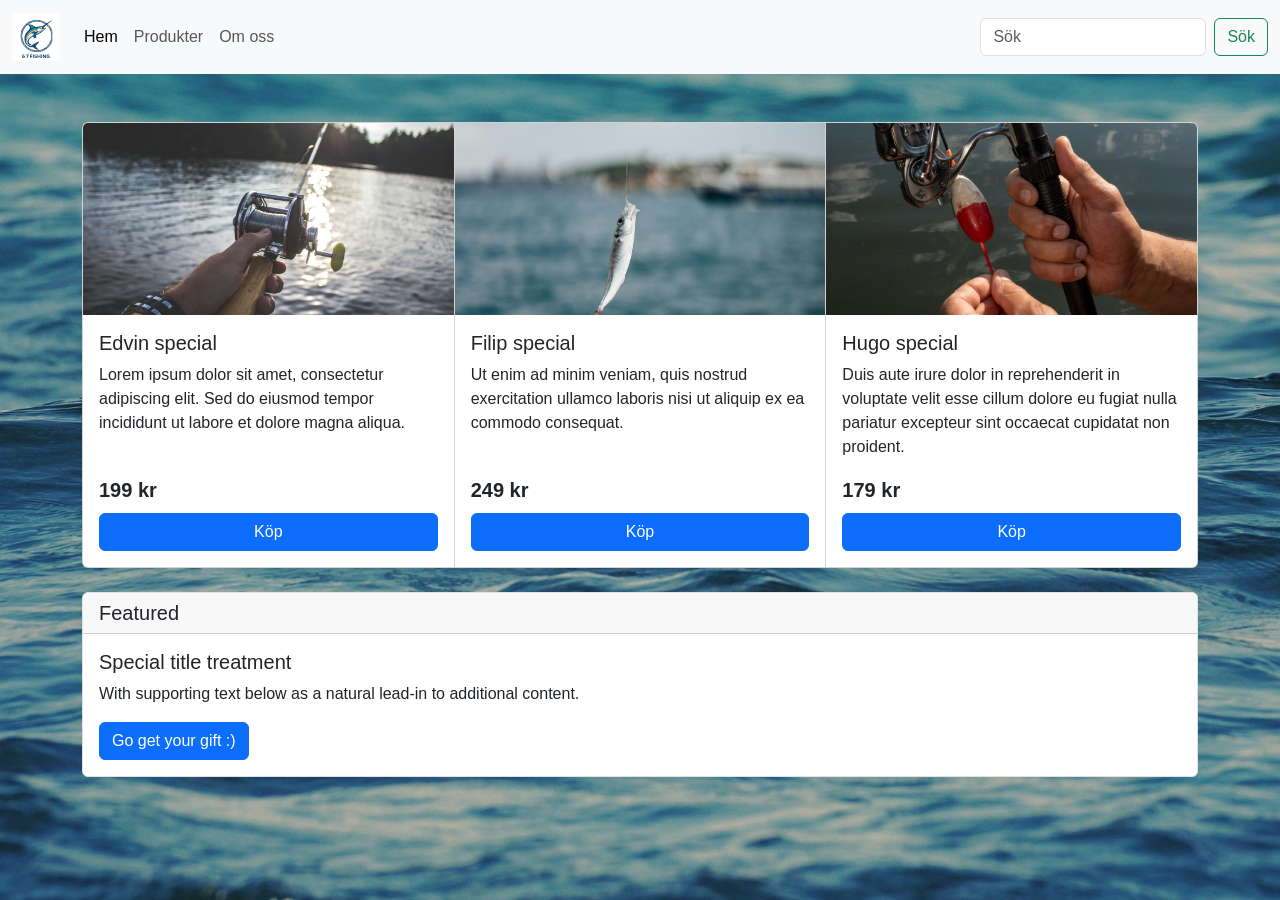
<file: index.html>
<!DOCTYPE html>
<html lang="en">
<head>
    <meta charset="UTF-8">
    <meta name="viewport" content="width=device-width, initial-scale=1.0">
    <title>fishing</title>
    <link rel="stylesheet" href="style.css">
    <link href="https://cdn.jsdelivr.net/npm/bootstrap@5.3.8/dist/css/bootstrap.min.css" rel="stylesheet" integrity="sha384-sRIl4kxILFvY47J16cr9ZwB07vP4J8+LH7qKQnuqkuIAvNWLzeN8tE5YBujZqJLB" crossorigin="anonymous">
</head>
<body>
   <header class="main-header">
    <nav class="navbar navbar-expand-lg bg-body-tertiary">
  <div class="container-fluid">
    <button class="navbar-toggler" type="button" data-bs-toggle="collapse" data-bs-target="#navbarTogglerDemo03" aria-controls="navbarTogglerDemo03" aria-expanded="false" aria-label="Toggle navigation">
      <span class="navbar-toggler-icon"></span>
    </button>
    <a class="navbar-brand" href="index.html"><img src="6 7 FISHING.svg" alt="6 7 Fishing logo" style="width: 3rem;"></a>
    <div class="collapse navbar-collapse" id="navbarTogglerDemo03">
      <ul class="navbar-nav me-auto mb-2 mb-lg-0">
        <li class="nav-item">
          <a class="nav-link active" aria-current="page" href="index.html">Hem</a>
        </li>
        <li class="nav-item">
          <a class="nav-link" href="produkt.html">Produkter</a>
        </li>
        <li class="nav-item">
          <a class="nav-link" href="omoss.html">Om oss</a>
        </li>
      </ul>
      <form class="d-flex" role="search">
        <input class="form-control me-2" type="search" placeholder="Sök" aria-label="Sök"/>
        <button class="btn btn-outline-success" type="submit">Sök</button>
      </form>
    </div>
  </div>
</nav>
</header>
<main class="container mt-5">
<div class="card-group">
  <div class="card">
    <img src="bildervarprojekt/brady-rogers-ZGRB8TMT6zQ-unsplash.jpg" class="card-img-top" alt="Fiskedrag" style="height: 12rem; object-fit: cover;">
    <div class="card-body d-flex flex-column">
      <h5 class="card-title">Edvin special</h5>
      <p class="card-text">Lorem ipsum dolor sit amet, consectetur adipiscing elit. Sed do eiusmod tempor incididunt ut labore et dolore magna aliqua.</p>
      <p class="fw-bold fs-5 mt-auto mb-2">199 kr</p>
      <a href="#" class="btn btn-primary">Köp</a>
    </div>
  </div>
  <div class="card">
    <img src="bildervarprojekt/pexels-mutecevvil-17250336.jpg" class="card-img-top" alt="Fiskedrag" style="height: 12rem; object-fit: cover;">
    <div class="card-body d-flex flex-column">
      <h5 class="card-title">Filip special</h5>
      <p class="card-text">Ut enim ad minim veniam, quis nostrud exercitation ullamco laboris nisi ut aliquip ex ea commodo consequat.</p>
      <p class="fw-bold fs-5 mt-auto mb-2">249 kr</p>
      <a href="#" class="btn btn-primary">Köp</a>
    </div>
  </div>
  <div class="card">
    <img src="bildervarprojekt/pexels-ron-lach-10412524.jpg" class="card-img-top" alt="Fiskedrag" style="height: 12rem; object-fit: cover;">
    <div class="card-body d-flex flex-column">
      <h5 class="card-title">Hugo special</h5>
      <p class="card-text">Duis aute irure dolor in reprehenderit in voluptate velit esse cillum dolore eu fugiat nulla pariatur excepteur sint occaecat cupidatat non proident.</p>
      <p class="fw-bold fs-5 mt-auto mb-2">179 kr</p>
      <a href="#" class="btn btn-primary">Köp</a>
    </div>
  </div>
</div>
</main>

<div class="container my-4">
  <div class="card border rounded">
    <h5 class="card-header">Featured</h5>
    <div class="card-body">
      <h5 class="card-title">Special title treatment</h5>
      <p class="card-text">With supporting text below as a natural lead-in to additional content.</p>
      <a href="https://www.youtube.com/watch?v=oHg5SJYRHA0" class="btn btn-primary">Go get your gift :) </a>
    </div>
  </div>
</div>

   <script src="https://cdn.jsdelivr.net/npm/bootstrap@5.3.8/dist/js/bootstrap.bundle.min.js" integrity="sha384-FKyoEForCGlyvwx9Hj09JcYn3nv7wiPVlz7YYwJrWVcXK/BmnVDxM+D2scQbITxI" crossorigin="anonymous"></script>

  </body>
</html>
</file>
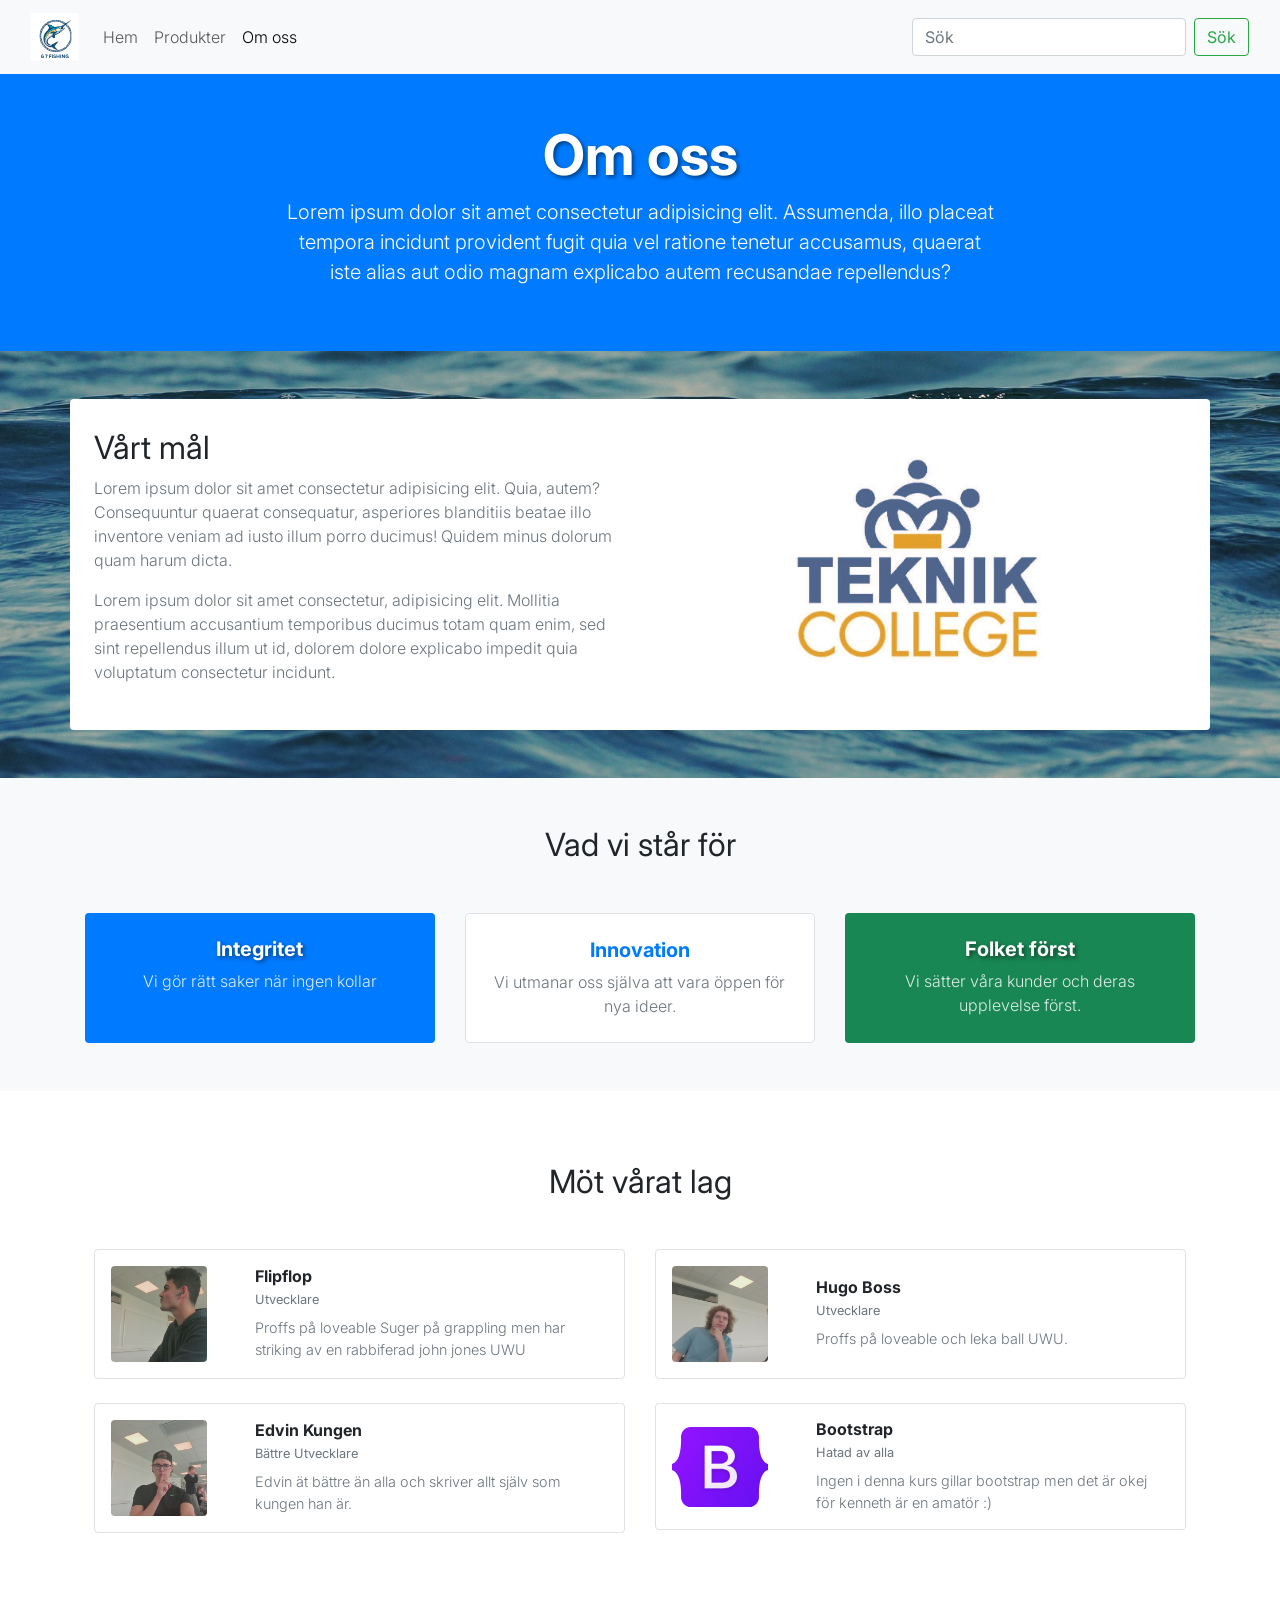
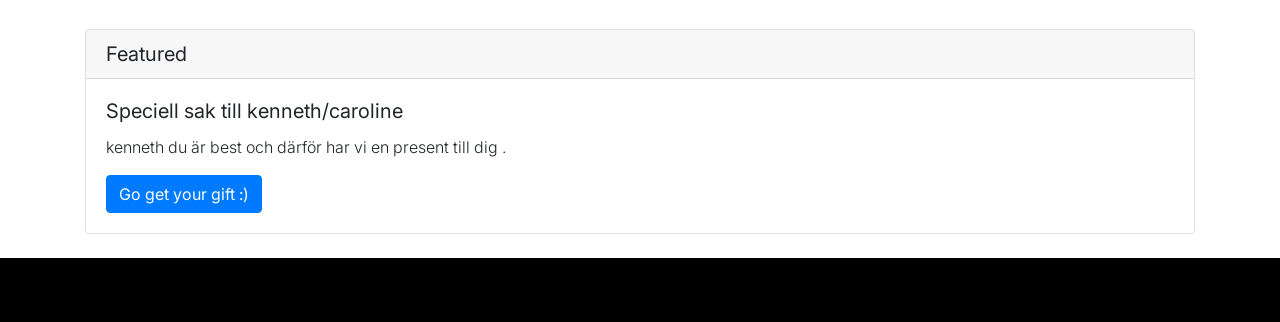
<file: omoss.html>
<!DOCTYPE html>
<html lang="en">
<head>
    <link href="https://cdn.jsdelivr.net/npm/bootstrap@5.3.8/dist/css/bootstrap.min.css" rel="stylesheet" integrity="sha384-sRIl4kxILFvY47J16cr9ZwB07vP4J8+LH7qKQnuqkuIAvNWLzeN8tE5YBujZqJLB" crossorigin="anonymous">
    <meta charset="UTF-8">
    <meta name="viewport" content="width=device-width, initial-scale=1.0">
    <title>About Us</title>
    <link rel="stylesheet" href="colorbootstrap.css"/>
    <link href="https://fonts.bunny.net/css?family=barlow:400" rel="stylesheet"/>
    <link href="https://fonts.bunny.net/css?family=inter:300" rel="stylesheet"/>
    <link rel="stylesheet" href="style.css"/>
</head>
<body>
     <header class="main-header">
    <nav class="navbar navbar-expand-lg bg-body-tertiary">
  <div class="container-fluid">
    <button class="navbar-toggler" type="button" data-bs-toggle="collapse" data-bs-target="#navbarTogglerDemo03" aria-controls="navbarTogglerDemo03" aria-expanded="false" aria-label="Toggle navigation">
      <span class="navbar-toggler-icon"></span>
    </button>
    <a class="navbar-brand" href="index.html"><img src="6 7 FISHING.svg" alt="6 7 Fishing logo" style="width: 3rem;"></a>
    <div class="collapse navbar-collapse" id="navbarTogglerDemo03">
      <ul class="navbar-nav me-auto mb-2 mb-lg-0">
        <li class="nav-item">
          <a class="nav-link" href="index.html">Hem</a>
        </li>
        <li class="nav-item">
          <a class="nav-link" href="produkt.html">Produkter</a>
        </li>
        <li class="nav-item">
          <a class="nav-link active" aria-current="page" href="omoss.html">Om oss</a>
        </li>
      </ul>
      <form class="d-flex" role="search">
        <input class="form-control me-2" type="search" placeholder="Sök" aria-label="Sök"/>
        <button class="btn btn-outline-success" type="submit">Sök</button>
      </form>
    </div>
  </div>
</nav>
</header>
    <main>

        <section class="py-5 text-center" style="background-color: #007bff;">
            <div class="container">
                <h1 class="display-4 fw-bold text-white text-shadow">Om oss</h1>
                <p class="lead col-md-8 mx-auto text-white">Lorem ipsum dolor sit amet consectetur adipisicing elit. Assumenda, illo placeat tempora incidunt provident fugit quia vel ratione tenetur accusamus, quaerat iste alias aut odio magnam explicabo autem recusandae repellendus?</p>
            </div>
        </section>

        <section class="py-5">
            <div class="container bg-white rounded p-4">
                <div class="row align-items-center g-5">
                    <div class="col-md-6">
                        <h2>Vårt mål</h2>
                        <p class="text-muted">Lorem ipsum dolor sit amet consectetur adipisicing elit. Quia, autem? Consequuntur quaerat consequatur, asperiores blanditiis beatae illo inventore veniam ad iusto illum porro ducimus! Quidem minus dolorum quam harum dicta.</p>
                        <p class="text-muted">Lorem ipsum dolor sit amet consectetur, adipisicing elit. Mollitia praesentium accusantium temporibus ducimus totam quam enim, sed sint repellendus illum ut id, dolorem dolore explicabo impedit quia voluptatum consectetur incidunt.</p>
                    </div>
                    <div class="col-md-6">
                    <a href="https://teknikcollege.se/">
                        <img src="bildervarprojekt/teknikcollege.jpg" alt="Teknikcollege logo" class="col-md-12 rounded" style="width: 100%; height: 100%; object-fit: contain;">
                    </a>
                    </div>
                </div>
            </div>
        </section>

        <section class="py-5" style="background-color: #f8f9fa;">
            <div class="container">
                <h2 class="text-center mb-5">Vad vi står för</h2>
                <div class="row g-4 text-center">
                    <div class="col-md-4">
                        <div class="p-4 rounded h-100 text-white" style="background-color: #007bff;">
                            <h5 class="fw-bold text-shadow">Integritet</h5>
                            <p class="mb-0" style="color: rgba(255,255,255,0.85);">Vi gör rätt saker när ingen kollar</p>
                        </div>
                    </div>
                    <div class="col-md-4">
                        <div class="p-4 border rounded bg-white h-100">
                            <h5 class="fw-bold" style="color: #007bff;">Innovation</h5>
                            <p class="text-muted mb-0">Vi utmanar oss själva att vara öppen för nya ideer.</p>
                        </div>
                    </div>
                    <div class="col-md-4">
                        <div class="p-4 rounded h-100 text-white" style="background-color: #198754;">
                            <h5 class="fw-bold text-shadow">Folket först</h5>
                            <p class="mb-0" style="color: rgba(255,255,255,0.85);">Vi sätter våra kunder och deras upplevelse först. </p>
                        </div>
                    </div>
                </div>
            </div>
        </section>

        <section class="py-5">
            <div class="container bg-white rounded p-4">
                <h2 class="text-center mb-5">Möt vårat lag</h2>
                <div class="row g-4">

                    <div class="col-md-6">
                        <div class="d-flex align-items-center gap-4 p-3 border rounded">
                            <img src="bildervarprojekt/Araben.jpg" alt="Filip" class="rounded flex-shrink-0" style="width:6em; height:6em; object-fit: cover;" >
                            <div style="padding-left: 1.5rem;">
                                <h6 class="fw-bold mb-1">Flipflop</h6>
                                <small class="text-muted d-block mb-2">Utvecklare</small>
                                <p class="text-muted mb-0" style="font-size: 0.9rem;">Proffs på loveable Suger på grappling men har striking av en rabbiferad john jones UWU</p>
                            </div>
                        </div>
                    </div>

                    <div class="col-md-6">
                        <div class="d-flex align-items-center gap-4 p-3 border rounded">
                            <img src="bildervarprojekt/Hugo.jpg" alt="Hugo" class="rounded flex-shrink-0" style="width:6em; height:6em; object-fit: cover;" >
                            <div style="padding-left: 1.5rem;">
                                <h6 class="fw-bold mb-1">Hugo Boss</h6>
                                <small class="text-muted d-block mb-2">Utvecklare</small>
                                <p class="text-muted mb-0" style="font-size: 0.9rem;">Proffs på loveable och leka ball UWU.</p>
                            </div>
                        </div>
                    </div>

                    <div class="col-md-6">
                        <div class="d-flex align-items-center gap-4 p-3 border rounded">
                            <img src="bildervarprojekt/Edvin.jpg" alt="Edvin" class="rounded flex-shrink-0" style="width: 6em; height:6em; object-fit: cover;" >
                            <div style="padding-left: 1.5rem;">
                                <h6 class="fw-bold mb-1">Edvin Kungen</h6>
                                <small class="text-muted d-block mb-2">Bättre Utvecklare</small>
                                <p class="text-muted mb-0" style="font-size: 0.9rem;">Edvin ät bättre än alla och skriver allt själv som kungen han är.</p>
                            </div>
                        </div>
                    </div>

                    <div class="col-md-6">
                        <div class="d-flex align-items-center gap-4 p-3 border rounded">
                            <a href="https://getbootstrap.com/">
                            <img src="bildervarprojekt/bootstrap-logo.svg" alt="Bootstrap" class="rounded flex-shrink-0" style="width:6em; height:5em ; object-fit: cover;" >
                            </a>
                            <div style="padding-left: 1.5rem;">
                            <h6 class="fw-bold mb-1">Bootstrap</h6>
                                <small class="text-muted d-block mb-2">Hatad av alla </small>
                                <p class="text-muted mb-0" style="font-size: 0.9rem;">Ingen i denna kurs gillar bootstrap men det är okej för kenneth är en amatör :) </p>
                            </div>
                        </div>
                    </div>

                </div>
            </div>
        </section>

    </main>

    <div class="container my-4">
      <div class="card border rounded">
        <h5 class="card-header">Featured</h5>
        <div class="card-body">
          <h5 class="card-title">Speciell sak till kenneth/caroline</h5>
          <p class="card-text">kenneth du är best och därför har vi en present till dig .</p>
          <a href="https://www.youtube.com/watch?v=oHg5SJYRHA0" class="btn btn-primary">Go get your gift :) </a>
        </div>
      </div>
    </div>

    <footer style="height: 4rem; background: #000;"></footer>

    <script src="https://cdn.jsdelivr.net/npm/bootstrap@5.3.2/dist/js/bootstrap.bundle.min.js"></script>
</body>
</html>
</file>
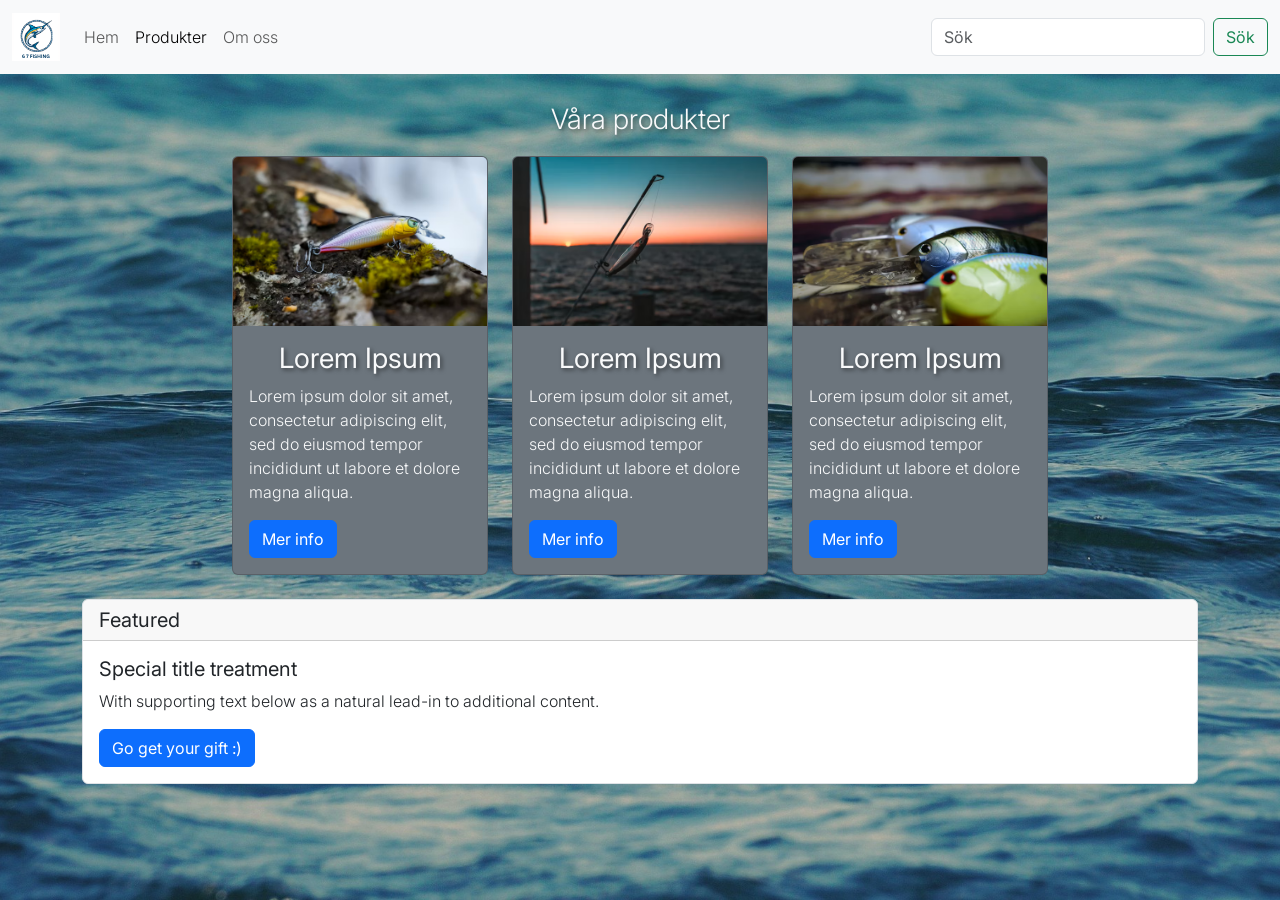
<file: produkt.html>
<!DOCTYPE html>
<html lang="en">
<head>
    <meta charset="UTF-8">
    <meta name="viewport" content="width=device-width, initial-scale=1.0">
    <title>Produkter</title>
    <link href="https://cdn.jsdelivr.net/npm/bootstrap@5.3.8/dist/css/bootstrap.min.css" rel="stylesheet" integrity="sha384-sRIl4kxILFvY47J16cr9ZwB07vP4J8+LH7qKQnuqkuIAvNWLzeN8tE5YBujZqJLB" crossorigin="anonymous">
    <link href="https://fonts.bunny.net/css?family=barlow:400" rel="stylesheet">
    <link href="https://fonts.bunny.net/css?family=inter:300" rel="stylesheet">
    <link rel="stylesheet" href="style.css">
</head>
<body class="bg-primary">
   <header class="main-header">
    <nav class="navbar navbar-expand-lg bg-body-tertiary">
  <div class="container-fluid">
    <button class="navbar-toggler" type="button" data-bs-toggle="collapse" data-bs-target="#navbarTogglerDemo03" aria-controls="navbarTogglerDemo03" aria-expanded="false" aria-label="Toggle navigation">
      <span class="navbar-toggler-icon"></span>
    </button>
    <a class="navbar-brand" href="index.html"><img src="6 7 FISHING.svg" alt="6 7 Fishing logo" style="width: 3rem;"></a>
    <div class="collapse navbar-collapse" id="navbarTogglerDemo03">
      <ul class="navbar-nav me-auto mb-2 mb-lg-0">
        <li class="nav-item">
          <a class="nav-link" href="index.html">Hem</a>
        </li>
        <li class="nav-item">
          <a class="nav-link active" aria-current="page" href="produkt.html">Produkter</a>
        </li>
        <li class="nav-item">
          <a class="nav-link" href="omoss.html">Om oss</a>
        </li>
      </ul>
      <form class="d-flex" role="search">
        <input class="form-control me-2" type="search" placeholder="Sök" aria-label="Sök"/>
        <button class="btn btn-outline-success" type="submit">Sök</button>
      </form>
    </div>
  </div>
</nav>
</header>
<div class="text-center mt-4">
    <p class="fs-3 text-light text-shadow">Våra produkter</p>
</div>
<div class="container mt-3">
  <div class="row justify-content-center g-4">
    <div class="col-auto">
      <div class="card bg-secondary" style="width: 16rem;">
        <img class="card-img-top" src="photo-1707059833911-8a3ab7b396ec 1.png" alt="Produktbild">
        <div class="card-body">
          <h3 class="card-title text-light text-center text-shadow">Lorem Ipsum</h3>
          <p class="card-text text-light">Lorem ipsum dolor sit amet, consectetur adipiscing elit, sed do eiusmod tempor incididunt ut labore et dolore magna aliqua.</p>
          <a href="#" class="btn btn-primary">Mer info</a>
        </div>
      </div>
    </div>
    <div class="col-auto">
      <div class="card bg-secondary" style="width: 16rem;">
        <img class="card-img-top" src="photo-1589282904220-20abcaafd670 1.png" alt="Produktbild">
        <div class="card-body">
          <h3 class="card-title text-light text-center text-shadow">Lorem Ipsum</h3>
          <p class="card-text text-light">Lorem ipsum dolor sit amet, consectetur adipiscing elit, sed do eiusmod tempor incididunt ut labore et dolore magna aliqua.</p>
          <a href="#" class="btn btn-primary">Mer info</a>
        </div>
      </div>
    </div>
    <div class="col-auto">
      <div class="card bg-secondary" style="width: 16rem;">
        <img class="card-img-top" src="photo-1695189545827-43ca5dc1629f 1.png" alt="Produktbild">
        <div class="card-body">
          <h3 class="card-title text-light text-center text-shadow">Lorem Ipsum</h3>
          <p class="card-text text-light">Lorem ipsum dolor sit amet, consectetur adipiscing elit, sed do eiusmod tempor incididunt ut labore et dolore magna aliqua.</p>
          <a href="#" class="btn btn-primary">Mer info</a>
        </div>
      </div>
    </div>
  </div>
</div>

<div class="container my-4">
  <div class="card border rounded">
    <h5 class="card-header">Featured</h5>
    <div class="card-body">
      <h5 class="card-title">Special title treatment</h5>
      <p class="card-text">With supporting text below as a natural lead-in to additional content.</p>
      <a href="https://www.youtube.com/watch?v=oHg5SJYRHA0" class="btn btn-primary">Go get your gift :) </a>
    </div>
  </div>
</div>

<script src="https://cdn.jsdelivr.net/npm/bootstrap@5.3.8/dist/js/bootstrap.bundle.min.js"></script>
</body>
</html>
</file>
<file: style.css>
h1, h2, h3, h4, h5, h6 {
    font-family: 'inter', sans-serif !important;
    font-weight: 400;
}

p, div, span {
    font-family: 'Inter', sans-serif !important;
    font-weight: 300;
}

ul {
  list-style-type: none;
  margin: 0;
  padding: 0;
}

body {
    background-image: url('kranich17-water-6901805_1920.jpg') !important;
    background-size: cover !important;
    background-position: center !important;
    background-attachment: fixed !important;
}

.text-shadow {
    text-shadow: 0.125rem 0.125rem 0.25rem rgba(0, 0, 0, 0.5);
}
 
.card-border-rounded {
    justify-content: center;
    text-align: center;
}
</file>
<file: colorbootstrap.css>
:root {
  --blue: #007bff;
  --indigo: #6610f2;
  --purple: #6f42c1;
  --pink: #e83e8c;
  --red: #dc3545;
  --orange: #fd7e14;
  --yellow: #ffc107;
  --green: #28a745;
  --teal: #20c997;
  --cyan: #17a2b8;
  --white: #fff;
  --gray: #6c757d;
  --gray-dark: #343a40;
  --primary: #007bff;
  --secondary: #6c757d;
  --success: #28a745;
  --info: #17a2b8;
  --warning: #ffc107;
  --danger: #dc3545;
  --light: #f8f9fa;
  --dark: #343a40;
  --breakpoint-xs: 0;
  --breakpoint-sm: 576px;
  --breakpoint-md: 768px;
  --breakpoint-lg: 992px;
  --breakpoint-xl: 1200px;
  --font-family-sans-serif: -apple-system, BlinkMacSystemFont, "Segoe UI", Roboto, "Helvetica Neue", Arial, "Noto Sans", sans-serif, "Apple Color Emoji", "Segoe UI Emoji", "Segoe UI Symbol", "Noto Color Emoji";
  --font-family-monospace: SFMono-Regular, Menlo, Monaco, Consolas, "Liberation Mono", "Courier New", monospace; }

*,
*::before,
*::after {
  box-sizing: border-box; }

html {
  font-family: sans-serif;
  line-height: 1.15;
  -webkit-text-size-adjust: 100%;
  -webkit-tap-highlight-color: rgba(0, 0, 0, 0); }

article, aside, figcaption, figure, footer, header, hgroup, main, nav, section {
  display: block; }

body {
  margin: 0;
  font-family: -apple-system, BlinkMacSystemFont, "Segoe UI", Roboto, "Helvetica Neue", Arial, "Noto Sans", sans-serif, "Apple Color Emoji", "Segoe UI Emoji", "Segoe UI Symbol", "Noto Color Emoji";
  font-size: 1rem;
  font-weight: 400;
  line-height: 1.5;
  color: #212529;
  text-align: left;
  background-color: #fff; }

[tabindex="-1"]:focus:not(:focus-visible) {
  outline: 0 !important; }

hr {
  box-sizing: content-box;
  height: 0;
  overflow: visible; }

h1, h2, h3, h4, h5, h6 {
  margin-top: 0;
  margin-bottom: 0.5rem; }

p {
  margin-top: 0;
  margin-bottom: 1rem; }

abbr[title],
abbr[data-original-title] {
  text-decoration: underline;
  text-decoration: underline dotted;
  cursor: help;
  border-bottom: 0;
  text-decoration-skip-ink: none; }

address {
  margin-bottom: 1rem;
  font-style: normal;
  line-height: inherit; }

ol,
ul,
dl {
  margin-top: 0;
  margin-bottom: 1rem; }

ol ol,
ul ul,
ol ul,
ul ol {
  margin-bottom: 0; }

dt {
  font-weight: 700; }

dd {
  margin-bottom: .5rem;
  margin-left: 0; }

blockquote {
  margin: 0 0 1rem; }

b,
strong {
  font-weight: bolder; }

small {
  font-size: 80%; }

sub,
sup {
  position: relative;
  font-size: 75%;
  line-height: 0;
  vertical-align: baseline; }

sub {
  bottom: -.25em; }

sup {
  top: -.5em; }

a {
  color: #007bff;
  text-decoration: none;
  background-color: transparent; }
  a:hover {
    color: #0056b3;
    text-decoration: underline; }

a:not([href]) {
  color: inherit;
  text-decoration: none; }
  a:not([href]):hover {
    color: inherit;
    text-decoration: none; }

pre,
code,
kbd,
samp {
  font-family: SFMono-Regular, Menlo, Monaco, Consolas, "Liberation Mono", "Courier New", monospace;
  font-size: 1em; }

pre {
  margin-top: 0;
  margin-bottom: 1rem;
  overflow: auto;
  -ms-overflow-style: scrollbar; }

figure {
  margin: 0 0 1rem; }

img {
  vertical-align: middle;
  border-style: none; }

svg {
  overflow: hidden;
  vertical-align: middle; }

table {
  border-collapse: collapse; }

caption {
  padding-top: 0.75rem;
  padding-bottom: 0.75rem;
  color: #6c757d;
  text-align: left;
  caption-side: bottom; }

th {
  text-align: inherit; }

label {
  display: inline-block;
  margin-bottom: 0.5rem; }

button {
  border-radius: 0; }

button:focus {
  outline: 1px dotted;
  outline: 5px auto -webkit-focus-ring-color; }

input,
button,
select,
optgroup,
textarea {
  margin: 0;
  font-family: inherit;
  font-size: inherit;
  line-height: inherit; }

button,
input {
  overflow: visible; }

button,
select {
  text-transform: none; }

[role="button"] {
  cursor: pointer; }

select {
  word-wrap: normal; }

button,
[type="button"],
[type="reset"],
[type="submit"] {
  -webkit-appearance: button; }

button:not(:disabled),
[type="button"]:not(:disabled),
[type="reset"]:not(:disabled),
[type="submit"]:not(:disabled) {
  cursor: pointer; }

button::-moz-focus-inner,
[type="button"]::-moz-focus-inner,
[type="reset"]::-moz-focus-inner,
[type="submit"]::-moz-focus-inner {
  padding: 0;
  border-style: none; }

input[type="radio"],
input[type="checkbox"] {
  box-sizing: border-box;
  padding: 0; }

textarea {
  overflow: auto;
  resize: vertical; }

fieldset {
  min-width: 0;
  padding: 0;
  margin: 0;
  border: 0; }

legend {
  display: block;
  width: 100%;
  max-width: 100%;
  padding: 0;
  margin-bottom: .5rem;
  font-size: 1.5rem;
  line-height: inherit;
  color: inherit;
  white-space: normal; }

progress {
  vertical-align: baseline; }

[type="number"]::-webkit-inner-spin-button,
[type="number"]::-webkit-outer-spin-button {
  height: auto; }

[type="search"] {
  outline-offset: -2px;
  -webkit-appearance: none; }

[type="search"]::-webkit-search-decoration {
  -webkit-appearance: none; }

::-webkit-file-upload-button {
  font: inherit;
  -webkit-appearance: button; }

output {
  display: inline-block; }

summary {
  display: list-item;
  cursor: pointer; }

template {
  display: none; }

[hidden] {
  display: none !important; }

h1, h2, h3, h4, h5, h6,
.h1, .h2, .h3, .h4, .h5, .h6 {
  margin-bottom: 0.5rem;
  font-weight: 500;
  line-height: 1.2; }

h1, .h1 {
  font-size: 2.5rem; }

h2, .h2 {
  font-size: 2rem; }

h3, .h3 {
  font-size: 1.75rem; }

h4, .h4 {
  font-size: 1.5rem; }

h5, .h5 {
  font-size: 1.25rem; }

h6, .h6 {
  font-size: 1rem; }

.lead {
  font-size: 1.25rem;
  font-weight: 300; }

.display-1 {
  font-size: 6rem;
  font-weight: 300;
  line-height: 1.2; }

.display-2 {
  font-size: 5.5rem;
  font-weight: 300;
  line-height: 1.2; }

.display-3 {
  font-size: 4.5rem;
  font-weight: 300;
  line-height: 1.2; }

.display-4 {
  font-size: 3.5rem;
  font-weight: 300;
  line-height: 1.2; }

hr {
  margin-top: 1rem;
  margin-bottom: 1rem;
  border: 0;
  border-top: 1px solid rgba(0, 0, 0, 0.1); }

small,
.small {
  font-size: 80%;
  font-weight: 400; }

mark,
.mark {
  padding: 0.2em;
  background-color: #fcf8e3; }

.list-unstyled {
  padding-left: 0;
  list-style: none; }

.list-inline {
  padding-left: 0;
  list-style: none; }

.list-inline-item {
  display: inline-block; }
  .list-inline-item:not(:last-child) {
    margin-right: 0.5rem; }

.initialism {
  font-size: 90%;
  text-transform: uppercase; }

.blockquote {
  margin-bottom: 1rem;
  font-size: 1.25rem; }

.blockquote-footer {
  display: block;
  font-size: 80%;
  color: #6c757d; }
  .blockquote-footer::before {
    content: "\2014\00A0"; }

.img-fluid {
  max-width: 100%;
  height: auto; }

.img-thumbnail {
  padding: 0.25rem;
  background-color: #fff;
  border: 1px solid #dee2e6;
  border-radius: 0.25rem;
  max-width: 100%;
  height: auto; }

.figure {
  display: inline-block; }

.figure-img {
  margin-bottom: 0.5rem;
  line-height: 1; }

.figure-caption {
  font-size: 90%;
  color: #6c757d; }

code {
  font-size: 87.5%;
  color: #e83e8c;
  word-wrap: break-word; }
  a > code {
    color: inherit; }

kbd {
  padding: 0.2rem 0.4rem;
  font-size: 87.5%;
  color: #fff;
  background-color: #212529;
  border-radius: 0.2rem; }
  kbd kbd {
    padding: 0;
    font-size: 100%;
    font-weight: 700; }

pre {
  display: block;
  font-size: 87.5%;
  color: #212529; }
  pre code {
    font-size: inherit;
    color: inherit;
    word-break: normal; }

.pre-scrollable {
  max-height: 340px;
  overflow-y: scroll; }

.container {
  width: 100%;
  padding-right: 15px;
  padding-left: 15px;
  margin-right: auto;
  margin-left: auto; }
  @media (min-width: 576px) {
    .container {
      max-width: 540px; } }
  @media (min-width: 768px) {
    .container {
      max-width: 720px; } }
  @media (min-width: 992px) {
    .container {
      max-width: 960px; } }
  @media (min-width: 1200px) {
    .container {
      max-width: 1140px; } }

.container-fluid, .container-sm, .container-md, .container-lg, .container-xl {
  width: 100%;
  padding-right: 15px;
  padding-left: 15px;
  margin-right: auto;
  margin-left: auto; }

@media (min-width: 576px) {
  .container, .container-sm {
    max-width: 540px; } }

@media (min-width: 768px) {
  .container, .container-sm, .container-md {
    max-width: 720px; } }

@media (min-width: 992px) {
  .container, .container-sm, .container-md, .container-lg {
    max-width: 960px; } }

@media (min-width: 1200px) {
  .container, .container-sm, .container-md, .container-lg, .container-xl {
    max-width: 1140px; } }

.row {
  display: flex;
  flex-wrap: wrap;
  margin-right: -15px;
  margin-left: -15px; }

.no-gutters {
  margin-right: 0;
  margin-left: 0; }
  .no-gutters > .col,
  .no-gutters > [class*="col-"] {
    padding-right: 0;
    padding-left: 0; }

.col-1, .col-2, .col-3, .col-4, .col-5, .col-6, .col-7, .col-8, .col-9, .col-10, .col-11, .col-12, .col,
.col-auto, .col-sm-1, .col-sm-2, .col-sm-3, .col-sm-4, .col-sm-5, .col-sm-6, .col-sm-7, .col-sm-8, .col-sm-9, .col-sm-10, .col-sm-11, .col-sm-12, .col-sm,
.col-sm-auto, .col-md-1, .col-md-2, .col-md-3, .col-md-4, .col-md-5, .col-md-6, .col-md-7, .col-md-8, .col-md-9, .col-md-10, .col-md-11, .col-md-12, .col-md,
.col-md-auto, .col-lg-1, .col-lg-2, .col-lg-3, .col-lg-4, .col-lg-5, .col-lg-6, .col-lg-7, .col-lg-8, .col-lg-9, .col-lg-10, .col-lg-11, .col-lg-12, .col-lg,
.col-lg-auto, .col-xl-1, .col-xl-2, .col-xl-3, .col-xl-4, .col-xl-5, .col-xl-6, .col-xl-7, .col-xl-8, .col-xl-9, .col-xl-10, .col-xl-11, .col-xl-12, .col-xl,
.col-xl-auto {
  position: relative;
  width: 100%;
  padding-right: 15px;
  padding-left: 15px; }

.col {
  flex-basis: 0;
  flex-grow: 1;
  min-width: 0;
  max-width: 100%; }

.row-cols-1 > * {
  flex: 0 0 100%;
  max-width: 100%; }

.row-cols-2 > * {
  flex: 0 0 50%;
  max-width: 50%; }

.row-cols-3 > * {
  flex: 0 0 33.33333%;
  max-width: 33.33333%; }

.row-cols-4 > * {
  flex: 0 0 25%;
  max-width: 25%; }

.row-cols-5 > * {
  flex: 0 0 20%;
  max-width: 20%; }

.row-cols-6 > * {
  flex: 0 0 16.66667%;
  max-width: 16.66667%; }

.col-auto {
  flex: 0 0 auto;
  width: auto;
  max-width: 100%; }

.col-1 {
  flex: 0 0 8.33333%;
  max-width: 8.33333%; }

.col-2 {
  flex: 0 0 16.66667%;
  max-width: 16.66667%; }

.col-3 {
  flex: 0 0 25%;
  max-width: 25%; }

.col-4 {
  flex: 0 0 33.33333%;
  max-width: 33.33333%; }

.col-5 {
  flex: 0 0 41.66667%;
  max-width: 41.66667%; }

.col-6 {
  flex: 0 0 50%;
  max-width: 50%; }

.col-7 {
  flex: 0 0 58.33333%;
  max-width: 58.33333%; }

.col-8 {
  flex: 0 0 66.66667%;
  max-width: 66.66667%; }

.col-9 {
  flex: 0 0 75%;
  max-width: 75%; }

.col-10 {
  flex: 0 0 83.33333%;
  max-width: 83.33333%; }

.col-11 {
  flex: 0 0 91.66667%;
  max-width: 91.66667%; }

.col-12 {
  flex: 0 0 100%;
  max-width: 100%; }

.order-first {
  order: -1; }

.order-last {
  order: 13; }

.order-0 {
  order: 0; }

.order-1 {
  order: 1; }

.order-2 {
  order: 2; }

.order-3 {
  order: 3; }

.order-4 {
  order: 4; }

.order-5 {
  order: 5; }

.order-6 {
  order: 6; }

.order-7 {
  order: 7; }

.order-8 {
  order: 8; }

.order-9 {
  order: 9; }

.order-10 {
  order: 10; }

.order-11 {
  order: 11; }

.order-12 {
  order: 12; }

.offset-1 {
  margin-left: 8.33333%; }

.offset-2 {
  margin-left: 16.66667%; }

.offset-3 {
  margin-left: 25%; }

.offset-4 {
  margin-left: 33.33333%; }

.offset-5 {
  margin-left: 41.66667%; }

.offset-6 {
  margin-left: 50%; }

.offset-7 {
  margin-left: 58.33333%; }

.offset-8 {
  margin-left: 66.66667%; }

.offset-9 {
  margin-left: 75%; }

.offset-10 {
  margin-left: 83.33333%; }

.offset-11 {
  margin-left: 91.66667%; }

@media (min-width: 576px) {
  .col-sm {
    flex-basis: 0;
    flex-grow: 1;
    min-width: 0;
    max-width: 100%; }
  .row-cols-sm-1 > * {
    flex: 0 0 100%;
    max-width: 100%; }
  .row-cols-sm-2 > * {
    flex: 0 0 50%;
    max-width: 50%; }
  .row-cols-sm-3 > * {
    flex: 0 0 33.33333%;
    max-width: 33.33333%; }
  .row-cols-sm-4 > * {
    flex: 0 0 25%;
    max-width: 25%; }
  .row-cols-sm-5 > * {
    flex: 0 0 20%;
    max-width: 20%; }
  .row-cols-sm-6 > * {
    flex: 0 0 16.66667%;
    max-width: 16.66667%; }
  .col-sm-auto {
    flex: 0 0 auto;
    width: auto;
    max-width: 100%; }
  .col-sm-1 {
    flex: 0 0 8.33333%;
    max-width: 8.33333%; }
  .col-sm-2 {
    flex: 0 0 16.66667%;
    max-width: 16.66667%; }
  .col-sm-3 {
    flex: 0 0 25%;
    max-width: 25%; }
  .col-sm-4 {
    flex: 0 0 33.33333%;
    max-width: 33.33333%; }
  .col-sm-5 {
    flex: 0 0 41.66667%;
    max-width: 41.66667%; }
  .col-sm-6 {
    flex: 0 0 50%;
    max-width: 50%; }
  .col-sm-7 {
    flex: 0 0 58.33333%;
    max-width: 58.33333%; }
  .col-sm-8 {
    flex: 0 0 66.66667%;
    max-width: 66.66667%; }
  .col-sm-9 {
    flex: 0 0 75%;
    max-width: 75%; }
  .col-sm-10 {
    flex: 0 0 83.33333%;
    max-width: 83.33333%; }
  .col-sm-11 {
    flex: 0 0 91.66667%;
    max-width: 91.66667%; }
  .col-sm-12 {
    flex: 0 0 100%;
    max-width: 100%; }
  .order-sm-first {
    order: -1; }
  .order-sm-last {
    order: 13; }
  .order-sm-0 {
    order: 0; }
  .order-sm-1 {
    order: 1; }
  .order-sm-2 {
    order: 2; }
  .order-sm-3 {
    order: 3; }
  .order-sm-4 {
    order: 4; }
  .order-sm-5 {
    order: 5; }
  .order-sm-6 {
    order: 6; }
  .order-sm-7 {
    order: 7; }
  .order-sm-8 {
    order: 8; }
  .order-sm-9 {
    order: 9; }
  .order-sm-10 {
    order: 10; }
  .order-sm-11 {
    order: 11; }
  .order-sm-12 {
    order: 12; }
  .offset-sm-0 {
    margin-left: 0; }
  .offset-sm-1 {
    margin-left: 8.33333%; }
  .offset-sm-2 {
    margin-left: 16.66667%; }
  .offset-sm-3 {
    margin-left: 25%; }
  .offset-sm-4 {
    margin-left: 33.33333%; }
  .offset-sm-5 {
    margin-left: 41.66667%; }
  .offset-sm-6 {
    margin-left: 50%; }
  .offset-sm-7 {
    margin-left: 58.33333%; }
  .offset-sm-8 {
    margin-left: 66.66667%; }
  .offset-sm-9 {
    margin-left: 75%; }
  .offset-sm-10 {
    margin-left: 83.33333%; }
  .offset-sm-11 {
    margin-left: 91.66667%; } }

@media (min-width: 768px) {
  .col-md {
    flex-basis: 0;
    flex-grow: 1;
    min-width: 0;
    max-width: 100%; }
  .row-cols-md-1 > * {
    flex: 0 0 100%;
    max-width: 100%; }
  .row-cols-md-2 > * {
    flex: 0 0 50%;
    max-width: 50%; }
  .row-cols-md-3 > * {
    flex: 0 0 33.33333%;
    max-width: 33.33333%; }
  .row-cols-md-4 > * {
    flex: 0 0 25%;
    max-width: 25%; }
  .row-cols-md-5 > * {
    flex: 0 0 20%;
    max-width: 20%; }
  .row-cols-md-6 > * {
    flex: 0 0 16.66667%;
    max-width: 16.66667%; }
  .col-md-auto {
    flex: 0 0 auto;
    width: auto;
    max-width: 100%; }
  .col-md-1 {
    flex: 0 0 8.33333%;
    max-width: 8.33333%; }
  .col-md-2 {
    flex: 0 0 16.66667%;
    max-width: 16.66667%; }
  .col-md-3 {
    flex: 0 0 25%;
    max-width: 25%; }
  .col-md-4 {
    flex: 0 0 33.33333%;
    max-width: 33.33333%; }
  .col-md-5 {
    flex: 0 0 41.66667%;
    max-width: 41.66667%; }
  .col-md-6 {
    flex: 0 0 50%;
    max-width: 50%; }
  .col-md-7 {
    flex: 0 0 58.33333%;
    max-width: 58.33333%; }
  .col-md-8 {
    flex: 0 0 66.66667%;
    max-width: 66.66667%; }
  .col-md-9 {
    flex: 0 0 75%;
    max-width: 75%; }
  .col-md-10 {
    flex: 0 0 83.33333%;
    max-width: 83.33333%; }
  .col-md-11 {
    flex: 0 0 91.66667%;
    max-width: 91.66667%; }
  .col-md-12 {
    flex: 0 0 100%;
    max-width: 100%; }
  .order-md-first {
    order: -1; }
  .order-md-last {
    order: 13; }
  .order-md-0 {
    order: 0; }
  .order-md-1 {
    order: 1; }
  .order-md-2 {
    order: 2; }
  .order-md-3 {
    order: 3; }
  .order-md-4 {
    order: 4; }
  .order-md-5 {
    order: 5; }
  .order-md-6 {
    order: 6; }
  .order-md-7 {
    order: 7; }
  .order-md-8 {
    order: 8; }
  .order-md-9 {
    order: 9; }
  .order-md-10 {
    order: 10; }
  .order-md-11 {
    order: 11; }
  .order-md-12 {
    order: 12; }
  .offset-md-0 {
    margin-left: 0; }
  .offset-md-1 {
    margin-left: 8.33333%; }
  .offset-md-2 {
    margin-left: 16.66667%; }
  .offset-md-3 {
    margin-left: 25%; }
  .offset-md-4 {
    margin-left: 33.33333%; }
  .offset-md-5 {
    margin-left: 41.66667%; }
  .offset-md-6 {
    margin-left: 50%; }
  .offset-md-7 {
    margin-left: 58.33333%; }
  .offset-md-8 {
    margin-left: 66.66667%; }
  .offset-md-9 {
    margin-left: 75%; }
  .offset-md-10 {
    margin-left: 83.33333%; }
  .offset-md-11 {
    margin-left: 91.66667%; } }

@media (min-width: 992px) {
  .col-lg {
    flex-basis: 0;
    flex-grow: 1;
    min-width: 0;
    max-width: 100%; }
  .row-cols-lg-1 > * {
    flex: 0 0 100%;
    max-width: 100%; }
  .row-cols-lg-2 > * {
    flex: 0 0 50%;
    max-width: 50%; }
  .row-cols-lg-3 > * {
    flex: 0 0 33.33333%;
    max-width: 33.33333%; }
  .row-cols-lg-4 > * {
    flex: 0 0 25%;
    max-width: 25%; }
  .row-cols-lg-5 > * {
    flex: 0 0 20%;
    max-width: 20%; }
  .row-cols-lg-6 > * {
    flex: 0 0 16.66667%;
    max-width: 16.66667%; }
  .col-lg-auto {
    flex: 0 0 auto;
    width: auto;
    max-width: 100%; }
  .col-lg-1 {
    flex: 0 0 8.33333%;
    max-width: 8.33333%; }
  .col-lg-2 {
    flex: 0 0 16.66667%;
    max-width: 16.66667%; }
  .col-lg-3 {
    flex: 0 0 25%;
    max-width: 25%; }
  .col-lg-4 {
    flex: 0 0 33.33333%;
    max-width: 33.33333%; }
  .col-lg-5 {
    flex: 0 0 41.66667%;
    max-width: 41.66667%; }
  .col-lg-6 {
    flex: 0 0 50%;
    max-width: 50%; }
  .col-lg-7 {
    flex: 0 0 58.33333%;
    max-width: 58.33333%; }
  .col-lg-8 {
    flex: 0 0 66.66667%;
    max-width: 66.66667%; }
  .col-lg-9 {
    flex: 0 0 75%;
    max-width: 75%; }
  .col-lg-10 {
    flex: 0 0 83.33333%;
    max-width: 83.33333%; }
  .col-lg-11 {
    flex: 0 0 91.66667%;
    max-width: 91.66667%; }
  .col-lg-12 {
    flex: 0 0 100%;
    max-width: 100%; }
  .order-lg-first {
    order: -1; }
  .order-lg-last {
    order: 13; }
  .order-lg-0 {
    order: 0; }
  .order-lg-1 {
    order: 1; }
  .order-lg-2 {
    order: 2; }
  .order-lg-3 {
    order: 3; }
  .order-lg-4 {
    order: 4; }
  .order-lg-5 {
    order: 5; }
  .order-lg-6 {
    order: 6; }
  .order-lg-7 {
    order: 7; }
  .order-lg-8 {
    order: 8; }
  .order-lg-9 {
    order: 9; }
  .order-lg-10 {
    order: 10; }
  .order-lg-11 {
    order: 11; }
  .order-lg-12 {
    order: 12; }
  .offset-lg-0 {
    margin-left: 0; }
  .offset-lg-1 {
    margin-left: 8.33333%; }
  .offset-lg-2 {
    margin-left: 16.66667%; }
  .offset-lg-3 {
    margin-left: 25%; }
  .offset-lg-4 {
    margin-left: 33.33333%; }
  .offset-lg-5 {
    margin-left: 41.66667%; }
  .offset-lg-6 {
    margin-left: 50%; }
  .offset-lg-7 {
    margin-left: 58.33333%; }
  .offset-lg-8 {
    margin-left: 66.66667%; }
  .offset-lg-9 {
    margin-left: 75%; }
  .offset-lg-10 {
    margin-left: 83.33333%; }
  .offset-lg-11 {
    margin-left: 91.66667%; } }

@media (min-width: 1200px) {
  .col-xl {
    flex-basis: 0;
    flex-grow: 1;
    min-width: 0;
    max-width: 100%; }
  .row-cols-xl-1 > * {
    flex: 0 0 100%;
    max-width: 100%; }
  .row-cols-xl-2 > * {
    flex: 0 0 50%;
    max-width: 50%; }
  .row-cols-xl-3 > * {
    flex: 0 0 33.33333%;
    max-width: 33.33333%; }
  .row-cols-xl-4 > * {
    flex: 0 0 25%;
    max-width: 25%; }
  .row-cols-xl-5 > * {
    flex: 0 0 20%;
    max-width: 20%; }
  .row-cols-xl-6 > * {
    flex: 0 0 16.66667%;
    max-width: 16.66667%; }
  .col-xl-auto {
    flex: 0 0 auto;
    width: auto;
    max-width: 100%; }
  .col-xl-1 {
    flex: 0 0 8.33333%;
    max-width: 8.33333%; }
  .col-xl-2 {
    flex: 0 0 16.66667%;
    max-width: 16.66667%; }
  .col-xl-3 {
    flex: 0 0 25%;
    max-width: 25%; }
  .col-xl-4 {
    flex: 0 0 33.33333%;
    max-width: 33.33333%; }
  .col-xl-5 {
    flex: 0 0 41.66667%;
    max-width: 41.66667%; }
  .col-xl-6 {
    flex: 0 0 50%;
    max-width: 50%; }
  .col-xl-7 {
    flex: 0 0 58.33333%;
    max-width: 58.33333%; }
  .col-xl-8 {
    flex: 0 0 66.66667%;
    max-width: 66.66667%; }
  .col-xl-9 {
    flex: 0 0 75%;
    max-width: 75%; }
  .col-xl-10 {
    flex: 0 0 83.33333%;
    max-width: 83.33333%; }
  .col-xl-11 {
    flex: 0 0 91.66667%;
    max-width: 91.66667%; }
  .col-xl-12 {
    flex: 0 0 100%;
    max-width: 100%; }
  .order-xl-first {
    order: -1; }
  .order-xl-last {
    order: 13; }
  .order-xl-0 {
    order: 0; }
  .order-xl-1 {
    order: 1; }
  .order-xl-2 {
    order: 2; }
  .order-xl-3 {
    order: 3; }
  .order-xl-4 {
    order: 4; }
  .order-xl-5 {
    order: 5; }
  .order-xl-6 {
    order: 6; }
  .order-xl-7 {
    order: 7; }
  .order-xl-8 {
    order: 8; }
  .order-xl-9 {
    order: 9; }
  .order-xl-10 {
    order: 10; }
  .order-xl-11 {
    order: 11; }
  .order-xl-12 {
    order: 12; }
  .offset-xl-0 {
    margin-left: 0; }
  .offset-xl-1 {
    margin-left: 8.33333%; }
  .offset-xl-2 {
    margin-left: 16.66667%; }
  .offset-xl-3 {
    margin-left: 25%; }
  .offset-xl-4 {
    margin-left: 33.33333%; }
  .offset-xl-5 {
    margin-left: 41.66667%; }
  .offset-xl-6 {
    margin-left: 50%; }
  .offset-xl-7 {
    margin-left: 58.33333%; }
  .offset-xl-8 {
    margin-left: 66.66667%; }
  .offset-xl-9 {
    margin-left: 75%; }
  .offset-xl-10 {
    margin-left: 83.33333%; }
  .offset-xl-11 {
    margin-left: 91.66667%; } }

.table {
  width: 100%;
  margin-bottom: 1rem;
  color: #212529; }
  .table th,
  .table td {
    padding: 0.75rem;
    vertical-align: top;
    border-top: 1px solid #dee2e6; }
  .table thead th {
    vertical-align: bottom;
    border-bottom: 2px solid #dee2e6; }
  .table tbody + tbody {
    border-top: 2px solid #dee2e6; }

.table-sm th,
.table-sm td {
  padding: 0.3rem; }

.table-bordered {
  border: 1px solid #dee2e6; }
  .table-bordered th,
  .table-bordered td {
    border: 1px solid #dee2e6; }
  .table-bordered thead th,
  .table-bordered thead td {
    border-bottom-width: 2px; }

.table-borderless th,
.table-borderless td,
.table-borderless thead th,
.table-borderless tbody + tbody {
  border: 0; }

.table-striped tbody tr:nth-of-type(odd) {
  background-color: rgba(0, 0, 0, 0.05); }

.table-hover tbody tr:hover {
  color: #212529;
  background-color: rgba(0, 0, 0, 0.075); }

.table-primary,
.table-primary > th,
.table-primary > td {
  background-color: #b8daff; }

.table-primary th,
.table-primary td,
.table-primary thead th,
.table-primary tbody + tbody {
  border-color: #7abaff; }

.table-hover .table-primary:hover {
  background-color: #9fcdff; }
  .table-hover .table-primary:hover > td,
  .table-hover .table-primary:hover > th {
    background-color: #9fcdff; }

.table-secondary,
.table-secondary > th,
.table-secondary > td {
  background-color: #d6d8db; }

.table-secondary th,
.table-secondary td,
.table-secondary thead th,
.table-secondary tbody + tbody {
  border-color: #b3b7bb; }

.table-hover .table-secondary:hover {
  background-color: #c8cbcf; }
  .table-hover .table-secondary:hover > td,
  .table-hover .table-secondary:hover > th {
    background-color: #c8cbcf; }

.table-success,
.table-success > th,
.table-success > td {
  background-color: #c3e6cb; }

.table-success th,
.table-success td,
.table-success thead th,
.table-success tbody + tbody {
  border-color: #8fd19e; }

.table-hover .table-success:hover {
  background-color: #b1dfbb; }
  .table-hover .table-success:hover > td,
  .table-hover .table-success:hover > th {
    background-color: #b1dfbb; }

.table-info,
.table-info > th,
.table-info > td {
  background-color: #bee5eb; }

.table-info th,
.table-info td,
.table-info thead th,
.table-info tbody + tbody {
  border-color: #86cfda; }

.table-hover .table-info:hover {
  background-color: #abdde5; }
  .table-hover .table-info:hover > td,
  .table-hover .table-info:hover > th {
    background-color: #abdde5; }

.table-warning,
.table-warning > th,
.table-warning > td {
  background-color: #ffeeba; }

.table-warning th,
.table-warning td,
.table-warning thead th,
.table-warning tbody + tbody {
  border-color: #ffdf7e; }

.table-hover .table-warning:hover {
  background-color: #ffe8a1; }
  .table-hover .table-warning:hover > td,
  .table-hover .table-warning:hover > th {
    background-color: #ffe8a1; }

.table-danger,
.table-danger > th,
.table-danger > td {
  background-color: #f5c6cb; }

.table-danger th,
.table-danger td,
.table-danger thead th,
.table-danger tbody + tbody {
  border-color: #ed969e; }

.table-hover .table-danger:hover {
  background-color: #f1b0b7; }
  .table-hover .table-danger:hover > td,
  .table-hover .table-danger:hover > th {
    background-color: #f1b0b7; }

.table-light,
.table-light > th,
.table-light > td {
  background-color: #fdfdfe; }

.table-light th,
.table-light td,
.table-light thead th,
.table-light tbody + tbody {
  border-color: #fbfcfc; }

.table-hover .table-light:hover {
  background-color: #ececf6; }
  .table-hover .table-light:hover > td,
  .table-hover .table-light:hover > th {
    background-color: #ececf6; }

.table-dark,
.table-dark > th,
.table-dark > td {
  background-color: #c6c8ca; }

.table-dark th,
.table-dark td,
.table-dark thead th,
.table-dark tbody + tbody {
  border-color: #95999c; }

.table-hover .table-dark:hover {
  background-color: #b9bbbe; }
  .table-hover .table-dark:hover > td,
  .table-hover .table-dark:hover > th {
    background-color: #b9bbbe; }

.table-active,
.table-active > th,
.table-active > td {
  background-color: rgba(0, 0, 0, 0.075); }

.table-hover .table-active:hover {
  background-color: rgba(0, 0, 0, 0.075); }
  .table-hover .table-active:hover > td,
  .table-hover .table-active:hover > th {
    background-color: rgba(0, 0, 0, 0.075); }

.table .thead-dark th {
  color: #fff;
  background-color: #343a40;
  border-color: #454d55; }

.table .thead-light th {
  color: #495057;
  background-color: #e9ecef;
  border-color: #dee2e6; }

.table-dark {
  color: #fff;
  background-color: #343a40; }
  .table-dark th,
  .table-dark td,
  .table-dark thead th {
    border-color: #454d55; }
  .table-dark.table-bordered {
    border: 0; }
  .table-dark.table-striped tbody tr:nth-of-type(odd) {
    background-color: rgba(255, 255, 255, 0.05); }
  .table-dark.table-hover tbody tr:hover {
    color: #fff;
    background-color: rgba(255, 255, 255, 0.075); }

@media (max-width: 575.98px) {
  .table-responsive-sm {
    display: block;
    width: 100%;
    overflow-x: auto;
    -webkit-overflow-scrolling: touch; }
    .table-responsive-sm > .table-bordered {
      border: 0; } }

@media (max-width: 767.98px) {
  .table-responsive-md {
    display: block;
    width: 100%;
    overflow-x: auto;
    -webkit-overflow-scrolling: touch; }
    .table-responsive-md > .table-bordered {
      border: 0; } }

@media (max-width: 991.98px) {
  .table-responsive-lg {
    display: block;
    width: 100%;
    overflow-x: auto;
    -webkit-overflow-scrolling: touch; }
    .table-responsive-lg > .table-bordered {
      border: 0; } }

@media (max-width: 1199.98px) {
  .table-responsive-xl {
    display: block;
    width: 100%;
    overflow-x: auto;
    -webkit-overflow-scrolling: touch; }
    .table-responsive-xl > .table-bordered {
      border: 0; } }

.table-responsive {
  display: block;
  width: 100%;
  overflow-x: auto;
  -webkit-overflow-scrolling: touch; }
  .table-responsive > .table-bordered {
    border: 0; }

.form-control {
  display: block;
  width: 100%;
  height: calc(1.5em + 0.75rem + 2px);
  padding: 0.375rem 0.75rem;
  font-size: 1rem;
  font-weight: 400;
  line-height: 1.5;
  color: #495057;
  background-color: #fff;
  background-clip: padding-box;
  border: 1px solid #ced4da;
  border-radius: 0.25rem;
  transition: border-color 0.15s ease-in-out, box-shadow 0.15s ease-in-out; }
  @media (prefers-reduced-motion: reduce) {
    .form-control {
      transition: none; } }
  .form-control::-ms-expand {
    background-color: transparent;
    border: 0; }
  .form-control:-moz-focusring {
    color: transparent;
    text-shadow: 0 0 0 #495057; }
  .form-control:focus {
    color: #495057;
    background-color: #fff;
    border-color: #80bdff;
    outline: 0;
    box-shadow: 0 0 0 0.2rem rgba(0, 123, 255, 0.25); }
  .form-control::placeholder {
    color: #6c757d;
    opacity: 1; }
  .form-control:disabled, .form-control[readonly] {
    background-color: #e9ecef;
    opacity: 1; }

input[type="date"].form-control,
input[type="time"].form-control,
input[type="datetime-local"].form-control,
input[type="month"].form-control {
  appearance: none; }

select.form-control:focus::-ms-value {
  color: #495057;
  background-color: #fff; }

.form-control-file,
.form-control-range {
  display: block;
  width: 100%; }

.col-form-label {
  padding-top: calc(0.375rem + 1px);
  padding-bottom: calc(0.375rem + 1px);
  margin-bottom: 0;
  font-size: inherit;
  line-height: 1.5; }

.col-form-label-lg {
  padding-top: calc(0.5rem + 1px);
  padding-bottom: calc(0.5rem + 1px);
  font-size: 1.25rem;
  line-height: 1.5; }

.col-form-label-sm {
  padding-top: calc(0.25rem + 1px);
  padding-bottom: calc(0.25rem + 1px);
  font-size: 0.875rem;
  line-height: 1.5; }

.form-control-plaintext {
  display: block;
  width: 100%;
  padding: 0.375rem 0;
  margin-bottom: 0;
  font-size: 1rem;
  line-height: 1.5;
  color: #212529;
  background-color: transparent;
  border: solid transparent;
  border-width: 1px 0; }
  .form-control-plaintext.form-control-sm, .form-control-plaintext.form-control-lg {
    padding-right: 0;
    padding-left: 0; }

.form-control-sm {
  height: calc(1.5em + 0.5rem + 2px);
  padding: 0.25rem 0.5rem;
  font-size: 0.875rem;
  line-height: 1.5;
  border-radius: 0.2rem; }

.form-control-lg {
  height: calc(1.5em + 1rem + 2px);
  padding: 0.5rem 1rem;
  font-size: 1.25rem;
  line-height: 1.5;
  border-radius: 0.3rem; }

select.form-control[size], select.form-control[multiple] {
  height: auto; }

textarea.form-control {
  height: auto; }

.form-group {
  margin-bottom: 1rem; }

.form-text {
  display: block;
  margin-top: 0.25rem; }

.form-row {
  display: flex;
  flex-wrap: wrap;
  margin-right: -5px;
  margin-left: -5px; }
  .form-row > .col,
  .form-row > [class*="col-"] {
    padding-right: 5px;
    padding-left: 5px; }

.form-check {
  position: relative;
  display: block;
  padding-left: 1.25rem; }

.form-check-input {
  position: absolute;
  margin-top: 0.3rem;
  margin-left: -1.25rem; }
  .form-check-input[disabled] ~ .form-check-label,
  .form-check-input:disabled ~ .form-check-label {
    color: #6c757d; }

.form-check-label {
  margin-bottom: 0; }

.form-check-inline {
  display: inline-flex;
  align-items: center;
  padding-left: 0;
  margin-right: 0.75rem; }
  .form-check-inline .form-check-input {
    position: static;
    margin-top: 0;
    margin-right: 0.3125rem;
    margin-left: 0; }

.valid-feedback {
  display: none;
  width: 100%;
  margin-top: 0.25rem;
  font-size: 80%;
  color: #28a745; }

.valid-tooltip {
  position: absolute;
  top: 100%;
  z-index: 5;
  display: none;
  max-width: 100%;
  padding: 0.25rem 0.5rem;
  margin-top: .1rem;
  font-size: 0.875rem;
  line-height: 1.5;
  color: #fff;
  background-color: rgba(40, 167, 69, 0.9);
  border-radius: 0.25rem; }

.was-validated :valid ~ .valid-feedback,
.was-validated :valid ~ .valid-tooltip,
.is-valid ~ .valid-feedback,
.is-valid ~ .valid-tooltip {
  display: block; }

.was-validated .form-control:valid, .form-control.is-valid {
  border-color: #28a745;
  padding-right: calc(1.5em + 0.75rem);
  background-image: url("data:image/svg+xml,%3csvg xmlns='http://www.w3.org/2000/svg' width='8' height='8' viewBox='0 0 8 8'%3e%3cpath fill='%2328a745' d='M2.3 6.73L.6 4.53c-.4-1.04.46-1.4 1.1-.8l1.1 1.4 3.4-3.8c.6-.63 1.6-.27 1.2.7l-4 4.6c-.43.5-.8.4-1.1.1z'/%3e%3c/svg%3e");
  background-repeat: no-repeat;
  background-position: right calc(0.375em + 0.1875rem) center;
  background-size: calc(0.75em + 0.375rem) calc(0.75em + 0.375rem); }
  .was-validated .form-control:valid:focus, .form-control.is-valid:focus {
    border-color: #28a745;
    box-shadow: 0 0 0 0.2rem rgba(40, 167, 69, 0.25); }

.was-validated textarea.form-control:valid, textarea.form-control.is-valid {
  padding-right: calc(1.5em + 0.75rem);
  background-position: top calc(0.375em + 0.1875rem) right calc(0.375em + 0.1875rem); }

.was-validated .custom-select:valid, .custom-select.is-valid {
  border-color: #28a745;
  padding-right: calc(0.75em + 2.3125rem);
  background: url("data:image/svg+xml,%3csvg xmlns='http://www.w3.org/2000/svg' width='4' height='5' viewBox='0 0 4 5'%3e%3cpath fill='%23343a40' d='M2 0L0 2h4zm0 5L0 3h4z'/%3e%3c/svg%3e") no-repeat right 0.75rem center/8px 10px, url("data:image/svg+xml,%3csvg xmlns='http://www.w3.org/2000/svg' width='8' height='8' viewBox='0 0 8 8'%3e%3cpath fill='%2328a745' d='M2.3 6.73L.6 4.53c-.4-1.04.46-1.4 1.1-.8l1.1 1.4 3.4-3.8c.6-.63 1.6-.27 1.2.7l-4 4.6c-.43.5-.8.4-1.1.1z'/%3e%3c/svg%3e") #fff no-repeat center right 1.75rem/calc(0.75em + 0.375rem) calc(0.75em + 0.375rem); }
  .was-validated .custom-select:valid:focus, .custom-select.is-valid:focus {
    border-color: #28a745;
    box-shadow: 0 0 0 0.2rem rgba(40, 167, 69, 0.25); }

.was-validated .form-check-input:valid ~ .form-check-label, .form-check-input.is-valid ~ .form-check-label {
  color: #28a745; }

.was-validated .form-check-input:valid ~ .valid-feedback,
.was-validated .form-check-input:valid ~ .valid-tooltip, .form-check-input.is-valid ~ .valid-feedback,
.form-check-input.is-valid ~ .valid-tooltip {
  display: block; }

.was-validated .custom-control-input:valid ~ .custom-control-label, .custom-control-input.is-valid ~ .custom-control-label {
  color: #28a745; }
  .was-validated .custom-control-input:valid ~ .custom-control-label::before, .custom-control-input.is-valid ~ .custom-control-label::before {
    border-color: #28a745; }

.was-validated .custom-control-input:valid:checked ~ .custom-control-label::before, .custom-control-input.is-valid:checked ~ .custom-control-label::before {
  border-color: #34ce57;
  background-color: #34ce57; }

.was-validated .custom-control-input:valid:focus ~ .custom-control-label::before, .custom-control-input.is-valid:focus ~ .custom-control-label::before {
  box-shadow: 0 0 0 0.2rem rgba(40, 167, 69, 0.25); }

.was-validated .custom-control-input:valid:focus:not(:checked) ~ .custom-control-label::before, .custom-control-input.is-valid:focus:not(:checked) ~ .custom-control-label::before {
  border-color: #28a745; }

.was-validated .custom-file-input:valid ~ .custom-file-label, .custom-file-input.is-valid ~ .custom-file-label {
  border-color: #28a745; }

.was-validated .custom-file-input:valid:focus ~ .custom-file-label, .custom-file-input.is-valid:focus ~ .custom-file-label {
  border-color: #28a745;
  box-shadow: 0 0 0 0.2rem rgba(40, 167, 69, 0.25); }

.invalid-feedback {
  display: none;
  width: 100%;
  margin-top: 0.25rem;
  font-size: 80%;
  color: #dc3545; }

.invalid-tooltip {
  position: absolute;
  top: 100%;
  z-index: 5;
  display: none;
  max-width: 100%;
  padding: 0.25rem 0.5rem;
  margin-top: .1rem;
  font-size: 0.875rem;
  line-height: 1.5;
  color: #fff;
  background-color: rgba(220, 53, 69, 0.9);
  border-radius: 0.25rem; }

.was-validated :invalid ~ .invalid-feedback,
.was-validated :invalid ~ .invalid-tooltip,
.is-invalid ~ .invalid-feedback,
.is-invalid ~ .invalid-tooltip {
  display: block; }

.was-validated .form-control:invalid, .form-control.is-invalid {
  border-color: #dc3545;
  padding-right: calc(1.5em + 0.75rem);
  background-image: url("data:image/svg+xml,%3csvg xmlns='http://www.w3.org/2000/svg' width='12' height='12' fill='none' stroke='%23dc3545' viewBox='0 0 12 12'%3e%3ccircle cx='6' cy='6' r='4.5'/%3e%3cpath stroke-linejoin='round' d='M5.8 3.6h.4L6 6.5z'/%3e%3ccircle cx='6' cy='8.2' r='.6' fill='%23dc3545' stroke='none'/%3e%3c/svg%3e");
  background-repeat: no-repeat;
  background-position: right calc(0.375em + 0.1875rem) center;
  background-size: calc(0.75em + 0.375rem) calc(0.75em + 0.375rem); }
  .was-validated .form-control:invalid:focus, .form-control.is-invalid:focus {
    border-color: #dc3545;
    box-shadow: 0 0 0 0.2rem rgba(220, 53, 69, 0.25); }

.was-validated textarea.form-control:invalid, textarea.form-control.is-invalid {
  padding-right: calc(1.5em + 0.75rem);
  background-position: top calc(0.375em + 0.1875rem) right calc(0.375em + 0.1875rem); }

.was-validated .custom-select:invalid, .custom-select.is-invalid {
  border-color: #dc3545;
  padding-right: calc(0.75em + 2.3125rem);
  background: url("data:image/svg+xml,%3csvg xmlns='http://www.w3.org/2000/svg' width='4' height='5' viewBox='0 0 4 5'%3e%3cpath fill='%23343a40' d='M2 0L0 2h4zm0 5L0 3h4z'/%3e%3c/svg%3e") no-repeat right 0.75rem center/8px 10px, url("data:image/svg+xml,%3csvg xmlns='http://www.w3.org/2000/svg' width='12' height='12' fill='none' stroke='%23dc3545' viewBox='0 0 12 12'%3e%3ccircle cx='6' cy='6' r='4.5'/%3e%3cpath stroke-linejoin='round' d='M5.8 3.6h.4L6 6.5z'/%3e%3ccircle cx='6' cy='8.2' r='.6' fill='%23dc3545' stroke='none'/%3e%3c/svg%3e") #fff no-repeat center right 1.75rem/calc(0.75em + 0.375rem) calc(0.75em + 0.375rem); }
  .was-validated .custom-select:invalid:focus, .custom-select.is-invalid:focus {
    border-color: #dc3545;
    box-shadow: 0 0 0 0.2rem rgba(220, 53, 69, 0.25); }

.was-validated .form-check-input:invalid ~ .form-check-label, .form-check-input.is-invalid ~ .form-check-label {
  color: #dc3545; }

.was-validated .form-check-input:invalid ~ .invalid-feedback,
.was-validated .form-check-input:invalid ~ .invalid-tooltip, .form-check-input.is-invalid ~ .invalid-feedback,
.form-check-input.is-invalid ~ .invalid-tooltip {
  display: block; }

.was-validated .custom-control-input:invalid ~ .custom-control-label, .custom-control-input.is-invalid ~ .custom-control-label {
  color: #dc3545; }
  .was-validated .custom-control-input:invalid ~ .custom-control-label::before, .custom-control-input.is-invalid ~ .custom-control-label::before {
    border-color: #dc3545; }

.was-validated .custom-control-input:invalid:checked ~ .custom-control-label::before, .custom-control-input.is-invalid:checked ~ .custom-control-label::before {
  border-color: #e4606d;
  background-color: #e4606d; }

.was-validated .custom-control-input:invalid:focus ~ .custom-control-label::before, .custom-control-input.is-invalid:focus ~ .custom-control-label::before {
  box-shadow: 0 0 0 0.2rem rgba(220, 53, 69, 0.25); }

.was-validated .custom-control-input:invalid:focus:not(:checked) ~ .custom-control-label::before, .custom-control-input.is-invalid:focus:not(:checked) ~ .custom-control-label::before {
  border-color: #dc3545; }

.was-validated .custom-file-input:invalid ~ .custom-file-label, .custom-file-input.is-invalid ~ .custom-file-label {
  border-color: #dc3545; }

.was-validated .custom-file-input:invalid:focus ~ .custom-file-label, .custom-file-input.is-invalid:focus ~ .custom-file-label {
  border-color: #dc3545;
  box-shadow: 0 0 0 0.2rem rgba(220, 53, 69, 0.25); }

.form-inline {
  display: flex;
  flex-flow: row wrap;
  align-items: center; }
  .form-inline .form-check {
    width: 100%; }
  @media (min-width: 576px) {
    .form-inline label {
      display: flex;
      align-items: center;
      justify-content: center;
      margin-bottom: 0; }
    .form-inline .form-group {
      display: flex;
      flex: 0 0 auto;
      flex-flow: row wrap;
      align-items: center;
      margin-bottom: 0; }
    .form-inline .form-control {
      display: inline-block;
      width: auto;
      vertical-align: middle; }
    .form-inline .form-control-plaintext {
      display: inline-block; }
    .form-inline .input-group,
    .form-inline .custom-select {
      width: auto; }
    .form-inline .form-check {
      display: flex;
      align-items: center;
      justify-content: center;
      width: auto;
      padding-left: 0; }
    .form-inline .form-check-input {
      position: relative;
      flex-shrink: 0;
      margin-top: 0;
      margin-right: 0.25rem;
      margin-left: 0; }
    .form-inline .custom-control {
      align-items: center;
      justify-content: center; }
    .form-inline .custom-control-label {
      margin-bottom: 0; } }

.btn {
  display: inline-block;
  font-weight: 400;
  color: #212529;
  text-align: center;
  vertical-align: middle;
  user-select: none;
  background-color: transparent;
  border: 1px solid transparent;
  padding: 0.375rem 0.75rem;
  font-size: 1rem;
  line-height: 1.5;
  border-radius: 0.25rem;
  transition: color 0.15s ease-in-out, background-color 0.15s ease-in-out, border-color 0.15s ease-in-out, box-shadow 0.15s ease-in-out; }
  @media (prefers-reduced-motion: reduce) {
    .btn {
      transition: none; } }
  .btn:hover {
    color: #212529;
    text-decoration: none; }
  .btn:focus, .btn.focus {
    outline: 0;
    box-shadow: 0 0 0 0.2rem rgba(0, 123, 255, 0.25); }
  .btn.disabled, .btn:disabled {
    opacity: 0.65; }
  .btn:not(:disabled):not(.disabled) {
    cursor: pointer; }

a.btn.disabled,
fieldset:disabled a.btn {
  pointer-events: none; }

.btn-primary {
  color: #fff;
  background-color: #007bff;
  border-color: #007bff; }
  .btn-primary:hover {
    color: #fff;
    background-color: #0069d9;
    border-color: #0062cc; }
  .btn-primary:focus, .btn-primary.focus {
    color: #fff;
    background-color: #0069d9;
    border-color: #0062cc;
    box-shadow: 0 0 0 0.2rem rgba(38, 143, 255, 0.5); }
  .btn-primary.disabled, .btn-primary:disabled {
    color: #fff;
    background-color: #007bff;
    border-color: #007bff; }
  .btn-primary:not(:disabled):not(.disabled):active, .btn-primary:not(:disabled):not(.disabled).active,
  .show > .btn-primary.dropdown-toggle {
    color: #fff;
    background-color: #0062cc;
    border-color: #005cbf; }
    .btn-primary:not(:disabled):not(.disabled):active:focus, .btn-primary:not(:disabled):not(.disabled).active:focus,
    .show > .btn-primary.dropdown-toggle:focus {
      box-shadow: 0 0 0 0.2rem rgba(38, 143, 255, 0.5); }

.btn-secondary {
  color: #fff;
  background-color: #6c757d;
  border-color: #6c757d; }
  .btn-secondary:hover {
    color: #fff;
    background-color: #5a6268;
    border-color: #545b62; }
  .btn-secondary:focus, .btn-secondary.focus {
    color: #fff;
    background-color: #5a6268;
    border-color: #545b62;
    box-shadow: 0 0 0 0.2rem rgba(130, 138, 145, 0.5); }
  .btn-secondary.disabled, .btn-secondary:disabled {
    color: #fff;
    background-color: #6c757d;
    border-color: #6c757d; }
  .btn-secondary:not(:disabled):not(.disabled):active, .btn-secondary:not(:disabled):not(.disabled).active,
  .show > .btn-secondary.dropdown-toggle {
    color: #fff;
    background-color: #545b62;
    border-color: #4e555b; }
    .btn-secondary:not(:disabled):not(.disabled):active:focus, .btn-secondary:not(:disabled):not(.disabled).active:focus,
    .show > .btn-secondary.dropdown-toggle:focus {
      box-shadow: 0 0 0 0.2rem rgba(130, 138, 145, 0.5); }

.btn-success {
  color: #fff;
  background-color: #28a745;
  border-color: #28a745; }
  .btn-success:hover {
    color: #fff;
    background-color: #218838;
    border-color: #1e7e34; }
  .btn-success:focus, .btn-success.focus {
    color: #fff;
    background-color: #218838;
    border-color: #1e7e34;
    box-shadow: 0 0 0 0.2rem rgba(72, 180, 97, 0.5); }
  .btn-success.disabled, .btn-success:disabled {
    color: #fff;
    background-color: #28a745;
    border-color: #28a745; }
  .btn-success:not(:disabled):not(.disabled):active, .btn-success:not(:disabled):not(.disabled).active,
  .show > .btn-success.dropdown-toggle {
    color: #fff;
    background-color: #1e7e34;
    border-color: #1c7430; }
    .btn-success:not(:disabled):not(.disabled):active:focus, .btn-success:not(:disabled):not(.disabled).active:focus,
    .show > .btn-success.dropdown-toggle:focus {
      box-shadow: 0 0 0 0.2rem rgba(72, 180, 97, 0.5); }

.btn-info {
  color: #fff;
  background-color: #17a2b8;
  border-color: #17a2b8; }
  .btn-info:hover {
    color: #fff;
    background-color: #138496;
    border-color: #117a8b; }
  .btn-info:focus, .btn-info.focus {
    color: #fff;
    background-color: #138496;
    border-color: #117a8b;
    box-shadow: 0 0 0 0.2rem rgba(58, 176, 195, 0.5); }
  .btn-info.disabled, .btn-info:disabled {
    color: #fff;
    background-color: #17a2b8;
    border-color: #17a2b8; }
  .btn-info:not(:disabled):not(.disabled):active, .btn-info:not(:disabled):not(.disabled).active,
  .show > .btn-info.dropdown-toggle {
    color: #fff;
    background-color: #117a8b;
    border-color: #10707f; }
    .btn-info:not(:disabled):not(.disabled):active:focus, .btn-info:not(:disabled):not(.disabled).active:focus,
    .show > .btn-info.dropdown-toggle:focus {
      box-shadow: 0 0 0 0.2rem rgba(58, 176, 195, 0.5); }

.btn-warning {
  color: #212529;
  background-color: #ffc107;
  border-color: #ffc107; }
  .btn-warning:hover {
    color: #212529;
    background-color: #e0a800;
    border-color: #d39e00; }
  .btn-warning:focus, .btn-warning.focus {
    color: #212529;
    background-color: #e0a800;
    border-color: #d39e00;
    box-shadow: 0 0 0 0.2rem rgba(222, 170, 12, 0.5); }
  .btn-warning.disabled, .btn-warning:disabled {
    color: #212529;
    background-color: #ffc107;
    border-color: #ffc107; }
  .btn-warning:not(:disabled):not(.disabled):active, .btn-warning:not(:disabled):not(.disabled).active,
  .show > .btn-warning.dropdown-toggle {
    color: #212529;
    background-color: #d39e00;
    border-color: #c69500; }
    .btn-warning:not(:disabled):not(.disabled):active:focus, .btn-warning:not(:disabled):not(.disabled).active:focus,
    .show > .btn-warning.dropdown-toggle:focus {
      box-shadow: 0 0 0 0.2rem rgba(222, 170, 12, 0.5); }

.btn-danger {
  color: #fff;
  background-color: #dc3545;
  border-color: #dc3545; }
  .btn-danger:hover {
    color: #fff;
    background-color: #c82333;
    border-color: #bd2130; }
  .btn-danger:focus, .btn-danger.focus {
    color: #fff;
    background-color: #c82333;
    border-color: #bd2130;
    box-shadow: 0 0 0 0.2rem rgba(225, 83, 97, 0.5); }
  .btn-danger.disabled, .btn-danger:disabled {
    color: #fff;
    background-color: #dc3545;
    border-color: #dc3545; }
  .btn-danger:not(:disabled):not(.disabled):active, .btn-danger:not(:disabled):not(.disabled).active,
  .show > .btn-danger.dropdown-toggle {
    color: #fff;
    background-color: #bd2130;
    border-color: #b21f2d; }
    .btn-danger:not(:disabled):not(.disabled):active:focus, .btn-danger:not(:disabled):not(.disabled).active:focus,
    .show > .btn-danger.dropdown-toggle:focus {
      box-shadow: 0 0 0 0.2rem rgba(225, 83, 97, 0.5); }

.btn-light {
  color: #212529;
  background-color: #f8f9fa;
  border-color: #f8f9fa; }
  .btn-light:hover {
    color: #212529;
    background-color: #e2e6ea;
    border-color: #dae0e5; }
  .btn-light:focus, .btn-light.focus {
    color: #212529;
    background-color: #e2e6ea;
    border-color: #dae0e5;
    box-shadow: 0 0 0 0.2rem rgba(216, 217, 219, 0.5); }
  .btn-light.disabled, .btn-light:disabled {
    color: #212529;
    background-color: #f8f9fa;
    border-color: #f8f9fa; }
  .btn-light:not(:disabled):not(.disabled):active, .btn-light:not(:disabled):not(.disabled).active,
  .show > .btn-light.dropdown-toggle {
    color: #212529;
    background-color: #dae0e5;
    border-color: #d3d9df; }
    .btn-light:not(:disabled):not(.disabled):active:focus, .btn-light:not(:disabled):not(.disabled).active:focus,
    .show > .btn-light.dropdown-toggle:focus {
      box-shadow: 0 0 0 0.2rem rgba(216, 217, 219, 0.5); }

.btn-dark {
  color: #fff;
  background-color: #343a40;
  border-color: #343a40; }
  .btn-dark:hover {
    color: #fff;
    background-color: #23272b;
    border-color: #1d2124; }
  .btn-dark:focus, .btn-dark.focus {
    color: #fff;
    background-color: #23272b;
    border-color: #1d2124;
    box-shadow: 0 0 0 0.2rem rgba(82, 88, 93, 0.5); }
  .btn-dark.disabled, .btn-dark:disabled {
    color: #fff;
    background-color: #343a40;
    border-color: #343a40; }
  .btn-dark:not(:disabled):not(.disabled):active, .btn-dark:not(:disabled):not(.disabled).active,
  .show > .btn-dark.dropdown-toggle {
    color: #fff;
    background-color: #1d2124;
    border-color: #171a1d; }
    .btn-dark:not(:disabled):not(.disabled):active:focus, .btn-dark:not(:disabled):not(.disabled).active:focus,
    .show > .btn-dark.dropdown-toggle:focus {
      box-shadow: 0 0 0 0.2rem rgba(82, 88, 93, 0.5); }

.btn-outline-primary {
  color: #007bff;
  border-color: #007bff; }
  .btn-outline-primary:hover {
    color: #fff;
    background-color: #007bff;
    border-color: #007bff; }
  .btn-outline-primary:focus, .btn-outline-primary.focus {
    box-shadow: 0 0 0 0.2rem rgba(0, 123, 255, 0.5); }
  .btn-outline-primary.disabled, .btn-outline-primary:disabled {
    color: #007bff;
    background-color: transparent; }
  .btn-outline-primary:not(:disabled):not(.disabled):active, .btn-outline-primary:not(:disabled):not(.disabled).active,
  .show > .btn-outline-primary.dropdown-toggle {
    color: #fff;
    background-color: #007bff;
    border-color: #007bff; }
    .btn-outline-primary:not(:disabled):not(.disabled):active:focus, .btn-outline-primary:not(:disabled):not(.disabled).active:focus,
    .show > .btn-outline-primary.dropdown-toggle:focus {
      box-shadow: 0 0 0 0.2rem rgba(0, 123, 255, 0.5); }

.btn-outline-secondary {
  color: #6c757d;
  border-color: #6c757d; }
  .btn-outline-secondary:hover {
    color: #fff;
    background-color: #6c757d;
    border-color: #6c757d; }
  .btn-outline-secondary:focus, .btn-outline-secondary.focus {
    box-shadow: 0 0 0 0.2rem rgba(108, 117, 125, 0.5); }
  .btn-outline-secondary.disabled, .btn-outline-secondary:disabled {
    color: #6c757d;
    background-color: transparent; }
  .btn-outline-secondary:not(:disabled):not(.disabled):active, .btn-outline-secondary:not(:disabled):not(.disabled).active,
  .show > .btn-outline-secondary.dropdown-toggle {
    color: #fff;
    background-color: #6c757d;
    border-color: #6c757d; }
    .btn-outline-secondary:not(:disabled):not(.disabled):active:focus, .btn-outline-secondary:not(:disabled):not(.disabled).active:focus,
    .show > .btn-outline-secondary.dropdown-toggle:focus {
      box-shadow: 0 0 0 0.2rem rgba(108, 117, 125, 0.5); }

.btn-outline-success {
  color: #28a745;
  border-color: #28a745; }
  .btn-outline-success:hover {
    color: #fff;
    background-color: #28a745;
    border-color: #28a745; }
  .btn-outline-success:focus, .btn-outline-success.focus {
    box-shadow: 0 0 0 0.2rem rgba(40, 167, 69, 0.5); }
  .btn-outline-success.disabled, .btn-outline-success:disabled {
    color: #28a745;
    background-color: transparent; }
  .btn-outline-success:not(:disabled):not(.disabled):active, .btn-outline-success:not(:disabled):not(.disabled).active,
  .show > .btn-outline-success.dropdown-toggle {
    color: #fff;
    background-color: #28a745;
    border-color: #28a745; }
    .btn-outline-success:not(:disabled):not(.disabled):active:focus, .btn-outline-success:not(:disabled):not(.disabled).active:focus,
    .show > .btn-outline-success.dropdown-toggle:focus {
      box-shadow: 0 0 0 0.2rem rgba(40, 167, 69, 0.5); }

.btn-outline-info {
  color: #17a2b8;
  border-color: #17a2b8; }
  .btn-outline-info:hover {
    color: #fff;
    background-color: #17a2b8;
    border-color: #17a2b8; }
  .btn-outline-info:focus, .btn-outline-info.focus {
    box-shadow: 0 0 0 0.2rem rgba(23, 162, 184, 0.5); }
  .btn-outline-info.disabled, .btn-outline-info:disabled {
    color: #17a2b8;
    background-color: transparent; }
  .btn-outline-info:not(:disabled):not(.disabled):active, .btn-outline-info:not(:disabled):not(.disabled).active,
  .show > .btn-outline-info.dropdown-toggle {
    color: #fff;
    background-color: #17a2b8;
    border-color: #17a2b8; }
    .btn-outline-info:not(:disabled):not(.disabled):active:focus, .btn-outline-info:not(:disabled):not(.disabled).active:focus,
    .show > .btn-outline-info.dropdown-toggle:focus {
      box-shadow: 0 0 0 0.2rem rgba(23, 162, 184, 0.5); }

.btn-outline-warning {
  color: #ffc107;
  border-color: #ffc107; }
  .btn-outline-warning:hover {
    color: #212529;
    background-color: #ffc107;
    border-color: #ffc107; }
  .btn-outline-warning:focus, .btn-outline-warning.focus {
    box-shadow: 0 0 0 0.2rem rgba(255, 193, 7, 0.5); }
  .btn-outline-warning.disabled, .btn-outline-warning:disabled {
    color: #ffc107;
    background-color: transparent; }
  .btn-outline-warning:not(:disabled):not(.disabled):active, .btn-outline-warning:not(:disabled):not(.disabled).active,
  .show > .btn-outline-warning.dropdown-toggle {
    color: #212529;
    background-color: #ffc107;
    border-color: #ffc107; }
    .btn-outline-warning:not(:disabled):not(.disabled):active:focus, .btn-outline-warning:not(:disabled):not(.disabled).active:focus,
    .show > .btn-outline-warning.dropdown-toggle:focus {
      box-shadow: 0 0 0 0.2rem rgba(255, 193, 7, 0.5); }

.btn-outline-danger {
  color: #dc3545;
  border-color: #dc3545; }
  .btn-outline-danger:hover {
    color: #fff;
    background-color: #dc3545;
    border-color: #dc3545; }
  .btn-outline-danger:focus, .btn-outline-danger.focus {
    box-shadow: 0 0 0 0.2rem rgba(220, 53, 69, 0.5); }
  .btn-outline-danger.disabled, .btn-outline-danger:disabled {
    color: #dc3545;
    background-color: transparent; }
  .btn-outline-danger:not(:disabled):not(.disabled):active, .btn-outline-danger:not(:disabled):not(.disabled).active,
  .show > .btn-outline-danger.dropdown-toggle {
    color: #fff;
    background-color: #dc3545;
    border-color: #dc3545; }
    .btn-outline-danger:not(:disabled):not(.disabled):active:focus, .btn-outline-danger:not(:disabled):not(.disabled).active:focus,
    .show > .btn-outline-danger.dropdown-toggle:focus {
      box-shadow: 0 0 0 0.2rem rgba(220, 53, 69, 0.5); }

.btn-outline-light {
  color: #f8f9fa;
  border-color: #f8f9fa; }
  .btn-outline-light:hover {
    color: #212529;
    background-color: #f8f9fa;
    border-color: #f8f9fa; }
  .btn-outline-light:focus, .btn-outline-light.focus {
    box-shadow: 0 0 0 0.2rem rgba(248, 249, 250, 0.5); }
  .btn-outline-light.disabled, .btn-outline-light:disabled {
    color: #f8f9fa;
    background-color: transparent; }
  .btn-outline-light:not(:disabled):not(.disabled):active, .btn-outline-light:not(:disabled):not(.disabled).active,
  .show > .btn-outline-light.dropdown-toggle {
    color: #212529;
    background-color: #f8f9fa;
    border-color: #f8f9fa; }
    .btn-outline-light:not(:disabled):not(.disabled):active:focus, .btn-outline-light:not(:disabled):not(.disabled).active:focus,
    .show > .btn-outline-light.dropdown-toggle:focus {
      box-shadow: 0 0 0 0.2rem rgba(248, 249, 250, 0.5); }

.btn-outline-dark {
  color: #343a40;
  border-color: #343a40; }
  .btn-outline-dark:hover {
    color: #fff;
    background-color: #343a40;
    border-color: #343a40; }
  .btn-outline-dark:focus, .btn-outline-dark.focus {
    box-shadow: 0 0 0 0.2rem rgba(52, 58, 64, 0.5); }
  .btn-outline-dark.disabled, .btn-outline-dark:disabled {
    color: #343a40;
    background-color: transparent; }
  .btn-outline-dark:not(:disabled):not(.disabled):active, .btn-outline-dark:not(:disabled):not(.disabled).active,
  .show > .btn-outline-dark.dropdown-toggle {
    color: #fff;
    background-color: #343a40;
    border-color: #343a40; }
    .btn-outline-dark:not(:disabled):not(.disabled):active:focus, .btn-outline-dark:not(:disabled):not(.disabled).active:focus,
    .show > .btn-outline-dark.dropdown-toggle:focus {
      box-shadow: 0 0 0 0.2rem rgba(52, 58, 64, 0.5); }

.btn-link {
  font-weight: 400;
  color: #007bff;
  text-decoration: none; }
  .btn-link:hover {
    color: #0056b3;
    text-decoration: underline; }
  .btn-link:focus, .btn-link.focus {
    text-decoration: underline; }
  .btn-link:disabled, .btn-link.disabled {
    color: #6c757d;
    pointer-events: none; }

.btn-lg, .btn-group-lg > .btn {
  padding: 0.5rem 1rem;
  font-size: 1.25rem;
  line-height: 1.5;
  border-radius: 0.3rem; }

.btn-sm, .btn-group-sm > .btn {
  padding: 0.25rem 0.5rem;
  font-size: 0.875rem;
  line-height: 1.5;
  border-radius: 0.2rem; }

.btn-block {
  display: block;
  width: 100%; }
  .btn-block + .btn-block {
    margin-top: 0.5rem; }

input[type="submit"].btn-block,
input[type="reset"].btn-block,
input[type="button"].btn-block {
  width: 100%; }

.fade {
  transition: opacity 0.15s linear; }
  @media (prefers-reduced-motion: reduce) {
    .fade {
      transition: none; } }
  .fade:not(.show) {
    opacity: 0; }

.collapse:not(.show) {
  display: none; }

.collapsing {
  position: relative;
  height: 0;
  overflow: hidden;
  transition: height 0.35s ease; }
  @media (prefers-reduced-motion: reduce) {
    .collapsing {
      transition: none; } }

.dropup,
.dropright,
.dropdown,
.dropleft {
  position: relative; }

.dropdown-toggle {
  white-space: nowrap; }
  .dropdown-toggle::after {
    display: inline-block;
    margin-left: 0.255em;
    vertical-align: 0.255em;
    content: "";
    border-top: 0.3em solid;
    border-right: 0.3em solid transparent;
    border-bottom: 0;
    border-left: 0.3em solid transparent; }
  .dropdown-toggle:empty::after {
    margin-left: 0; }

.dropdown-menu {
  position: absolute;
  top: 100%;
  left: 0;
  z-index: 1000;
  display: none;
  float: left;
  min-width: 10rem;
  padding: 0.5rem 0;
  margin: 0.125rem 0 0;
  font-size: 1rem;
  color: #212529;
  text-align: left;
  list-style: none;
  background-color: #fff;
  background-clip: padding-box;
  border: 1px solid rgba(0, 0, 0, 0.15);
  border-radius: 0.25rem; }

.dropdown-menu-left {
  right: auto;
  left: 0; }

.dropdown-menu-right {
  right: 0;
  left: auto; }

@media (min-width: 576px) {
  .dropdown-menu-sm-left {
    right: auto;
    left: 0; }
  .dropdown-menu-sm-right {
    right: 0;
    left: auto; } }

@media (min-width: 768px) {
  .dropdown-menu-md-left {
    right: auto;
    left: 0; }
  .dropdown-menu-md-right {
    right: 0;
    left: auto; } }

@media (min-width: 992px) {
  .dropdown-menu-lg-left {
    right: auto;
    left: 0; }
  .dropdown-menu-lg-right {
    right: 0;
    left: auto; } }

@media (min-width: 1200px) {
  .dropdown-menu-xl-left {
    right: auto;
    left: 0; }
  .dropdown-menu-xl-right {
    right: 0;
    left: auto; } }

.dropup .dropdown-menu {
  top: auto;
  bottom: 100%;
  margin-top: 0;
  margin-bottom: 0.125rem; }

.dropup .dropdown-toggle::after {
  display: inline-block;
  margin-left: 0.255em;
  vertical-align: 0.255em;
  content: "";
  border-top: 0;
  border-right: 0.3em solid transparent;
  border-bottom: 0.3em solid;
  border-left: 0.3em solid transparent; }

.dropup .dropdown-toggle:empty::after {
  margin-left: 0; }

.dropright .dropdown-menu {
  top: 0;
  right: auto;
  left: 100%;
  margin-top: 0;
  margin-left: 0.125rem; }

.dropright .dropdown-toggle::after {
  display: inline-block;
  margin-left: 0.255em;
  vertical-align: 0.255em;
  content: "";
  border-top: 0.3em solid transparent;
  border-right: 0;
  border-bottom: 0.3em solid transparent;
  border-left: 0.3em solid; }

.dropright .dropdown-toggle:empty::after {
  margin-left: 0; }

.dropright .dropdown-toggle::after {
  vertical-align: 0; }

.dropleft .dropdown-menu {
  top: 0;
  right: 100%;
  left: auto;
  margin-top: 0;
  margin-right: 0.125rem; }

.dropleft .dropdown-toggle::after {
  display: inline-block;
  margin-left: 0.255em;
  vertical-align: 0.255em;
  content: ""; }

.dropleft .dropdown-toggle::after {
  display: none; }

.dropleft .dropdown-toggle::before {
  display: inline-block;
  margin-right: 0.255em;
  vertical-align: 0.255em;
  content: "";
  border-top: 0.3em solid transparent;
  border-right: 0.3em solid;
  border-bottom: 0.3em solid transparent; }

.dropleft .dropdown-toggle:empty::after {
  margin-left: 0; }

.dropleft .dropdown-toggle::before {
  vertical-align: 0; }

.dropdown-menu[x-placement^="top"], .dropdown-menu[x-placement^="right"], .dropdown-menu[x-placement^="bottom"], .dropdown-menu[x-placement^="left"] {
  right: auto;
  bottom: auto; }

.dropdown-divider {
  height: 0;
  margin: 0.5rem 0;
  overflow: hidden;
  border-top: 1px solid #e9ecef; }

.dropdown-item {
  display: block;
  width: 100%;
  padding: 0.25rem 1.5rem;
  clear: both;
  font-weight: 400;
  color: #212529;
  text-align: inherit;
  white-space: nowrap;
  background-color: transparent;
  border: 0; }
  .dropdown-item:hover, .dropdown-item:focus {
    color: #16181b;
    text-decoration: none;
    background-color: #f8f9fa; }
  .dropdown-item.active, .dropdown-item:active {
    color: #fff;
    text-decoration: none;
    background-color: #007bff; }
  .dropdown-item.disabled, .dropdown-item:disabled {
    color: #6c757d;
    pointer-events: none;
    background-color: transparent; }

.dropdown-menu.show {
  display: block; }

.dropdown-header {
  display: block;
  padding: 0.5rem 1.5rem;
  margin-bottom: 0;
  font-size: 0.875rem;
  color: #6c757d;
  white-space: nowrap; }

.dropdown-item-text {
  display: block;
  padding: 0.25rem 1.5rem;
  color: #212529; }

.btn-group,
.btn-group-vertical {
  position: relative;
  display: inline-flex;
  vertical-align: middle; }
  .btn-group > .btn,
  .btn-group-vertical > .btn {
    position: relative;
    flex: 1 1 auto; }
    .btn-group > .btn:hover,
    .btn-group-vertical > .btn:hover {
      z-index: 1; }
    .btn-group > .btn:focus, .btn-group > .btn:active, .btn-group > .btn.active,
    .btn-group-vertical > .btn:focus,
    .btn-group-vertical > .btn:active,
    .btn-group-vertical > .btn.active {
      z-index: 1; }

.btn-toolbar {
  display: flex;
  flex-wrap: wrap;
  justify-content: flex-start; }
  .btn-toolbar .input-group {
    width: auto; }

.btn-group > .btn:not(:first-child),
.btn-group > .btn-group:not(:first-child) {
  margin-left: -1px; }

.btn-group > .btn:not(:last-child):not(.dropdown-toggle),
.btn-group > .btn-group:not(:last-child) > .btn {
  border-top-right-radius: 0;
  border-bottom-right-radius: 0; }

.btn-group > .btn:not(:first-child),
.btn-group > .btn-group:not(:first-child) > .btn {
  border-top-left-radius: 0;
  border-bottom-left-radius: 0; }

.dropdown-toggle-split {
  padding-right: 0.5625rem;
  padding-left: 0.5625rem; }
  .dropdown-toggle-split::after,
  .dropup .dropdown-toggle-split::after,
  .dropright .dropdown-toggle-split::after {
    margin-left: 0; }
  .dropleft .dropdown-toggle-split::before {
    margin-right: 0; }

.btn-sm + .dropdown-toggle-split, .btn-group-sm > .btn + .dropdown-toggle-split {
  padding-right: 0.375rem;
  padding-left: 0.375rem; }

.btn-lg + .dropdown-toggle-split, .btn-group-lg > .btn + .dropdown-toggle-split {
  padding-right: 0.75rem;
  padding-left: 0.75rem; }

.btn-group-vertical {
  flex-direction: column;
  align-items: flex-start;
  justify-content: center; }
  .btn-group-vertical > .btn,
  .btn-group-vertical > .btn-group {
    width: 100%; }
  .btn-group-vertical > .btn:not(:first-child),
  .btn-group-vertical > .btn-group:not(:first-child) {
    margin-top: -1px; }
  .btn-group-vertical > .btn:not(:last-child):not(.dropdown-toggle),
  .btn-group-vertical > .btn-group:not(:last-child) > .btn {
    border-bottom-right-radius: 0;
    border-bottom-left-radius: 0; }
  .btn-group-vertical > .btn:not(:first-child),
  .btn-group-vertical > .btn-group:not(:first-child) > .btn {
    border-top-left-radius: 0;
    border-top-right-radius: 0; }

.btn-group-toggle > .btn,
.btn-group-toggle > .btn-group > .btn {
  margin-bottom: 0; }
  .btn-group-toggle > .btn input[type="radio"],
  .btn-group-toggle > .btn input[type="checkbox"],
  .btn-group-toggle > .btn-group > .btn input[type="radio"],
  .btn-group-toggle > .btn-group > .btn input[type="checkbox"] {
    position: absolute;
    clip: rect(0, 0, 0, 0);
    pointer-events: none; }

.input-group {
  position: relative;
  display: flex;
  flex-wrap: wrap;
  align-items: stretch;
  width: 100%; }
  .input-group > .form-control,
  .input-group > .form-control-plaintext,
  .input-group > .custom-select,
  .input-group > .custom-file {
    position: relative;
    flex: 1 1 auto;
    width: 1%;
    min-width: 0;
    margin-bottom: 0; }
    .input-group > .form-control + .form-control,
    .input-group > .form-control + .custom-select,
    .input-group > .form-control + .custom-file,
    .input-group > .form-control-plaintext + .form-control,
    .input-group > .form-control-plaintext + .custom-select,
    .input-group > .form-control-plaintext + .custom-file,
    .input-group > .custom-select + .form-control,
    .input-group > .custom-select + .custom-select,
    .input-group > .custom-select + .custom-file,
    .input-group > .custom-file + .form-control,
    .input-group > .custom-file + .custom-select,
    .input-group > .custom-file + .custom-file {
      margin-left: -1px; }
  .input-group > .form-control:focus,
  .input-group > .custom-select:focus,
  .input-group > .custom-file .custom-file-input:focus ~ .custom-file-label {
    z-index: 3; }
  .input-group > .custom-file .custom-file-input:focus {
    z-index: 4; }
  .input-group > .form-control:not(:last-child),
  .input-group > .custom-select:not(:last-child) {
    border-top-right-radius: 0;
    border-bottom-right-radius: 0; }
  .input-group > .form-control:not(:first-child),
  .input-group > .custom-select:not(:first-child) {
    border-top-left-radius: 0;
    border-bottom-left-radius: 0; }
  .input-group > .custom-file {
    display: flex;
    align-items: center; }
    .input-group > .custom-file:not(:last-child) .custom-file-label,
    .input-group > .custom-file:not(:last-child) .custom-file-label::after {
      border-top-right-radius: 0;
      border-bottom-right-radius: 0; }
    .input-group > .custom-file:not(:first-child) .custom-file-label {
      border-top-left-radius: 0;
      border-bottom-left-radius: 0; }

.input-group-prepend,
.input-group-append {
  display: flex; }
  .input-group-prepend .btn,
  .input-group-append .btn {
    position: relative;
    z-index: 2; }
    .input-group-prepend .btn:focus,
    .input-group-append .btn:focus {
      z-index: 3; }
  .input-group-prepend .btn + .btn,
  .input-group-prepend .btn + .input-group-text,
  .input-group-prepend .input-group-text + .input-group-text,
  .input-group-prepend .input-group-text + .btn,
  .input-group-append .btn + .btn,
  .input-group-append .btn + .input-group-text,
  .input-group-append .input-group-text + .input-group-text,
  .input-group-append .input-group-text + .btn {
    margin-left: -1px; }

.input-group-prepend {
  margin-right: -1px; }

.input-group-append {
  margin-left: -1px; }

.input-group-text {
  display: flex;
  align-items: center;
  padding: 0.375rem 0.75rem;
  margin-bottom: 0;
  font-size: 1rem;
  font-weight: 400;
  line-height: 1.5;
  color: #495057;
  text-align: center;
  white-space: nowrap;
  background-color: #e9ecef;
  border: 1px solid #ced4da;
  border-radius: 0.25rem; }
  .input-group-text input[type="radio"],
  .input-group-text input[type="checkbox"] {
    margin-top: 0; }

.input-group-lg > .form-control:not(textarea),
.input-group-lg > .custom-select {
  height: calc(1.5em + 1rem + 2px); }

.input-group-lg > .form-control,
.input-group-lg > .custom-select,
.input-group-lg > .input-group-prepend > .input-group-text,
.input-group-lg > .input-group-append > .input-group-text,
.input-group-lg > .input-group-prepend > .btn,
.input-group-lg > .input-group-append > .btn {
  padding: 0.5rem 1rem;
  font-size: 1.25rem;
  line-height: 1.5;
  border-radius: 0.3rem; }

.input-group-sm > .form-control:not(textarea),
.input-group-sm > .custom-select {
  height: calc(1.5em + 0.5rem + 2px); }

.input-group-sm > .form-control,
.input-group-sm > .custom-select,
.input-group-sm > .input-group-prepend > .input-group-text,
.input-group-sm > .input-group-append > .input-group-text,
.input-group-sm > .input-group-prepend > .btn,
.input-group-sm > .input-group-append > .btn {
  padding: 0.25rem 0.5rem;
  font-size: 0.875rem;
  line-height: 1.5;
  border-radius: 0.2rem; }

.input-group-lg > .custom-select,
.input-group-sm > .custom-select {
  padding-right: 1.75rem; }

.input-group > .input-group-prepend > .btn,
.input-group > .input-group-prepend > .input-group-text,
.input-group > .input-group-append:not(:last-child) > .btn,
.input-group > .input-group-append:not(:last-child) > .input-group-text,
.input-group > .input-group-append:last-child > .btn:not(:last-child):not(.dropdown-toggle),
.input-group > .input-group-append:last-child > .input-group-text:not(:last-child) {
  border-top-right-radius: 0;
  border-bottom-right-radius: 0; }

.input-group > .input-group-append > .btn,
.input-group > .input-group-append > .input-group-text,
.input-group > .input-group-prepend:not(:first-child) > .btn,
.input-group > .input-group-prepend:not(:first-child) > .input-group-text,
.input-group > .input-group-prepend:first-child > .btn:not(:first-child),
.input-group > .input-group-prepend:first-child > .input-group-text:not(:first-child) {
  border-top-left-radius: 0;
  border-bottom-left-radius: 0; }

.custom-control {
  position: relative;
  display: block;
  min-height: 1.5rem;
  padding-left: 1.5rem; }

.custom-control-inline {
  display: inline-flex;
  margin-right: 1rem; }

.custom-control-input {
  position: absolute;
  left: 0;
  z-index: -1;
  width: 1rem;
  height: 1.25rem;
  opacity: 0; }
  .custom-control-input:checked ~ .custom-control-label::before {
    color: #fff;
    border-color: #007bff;
    background-color: #007bff; }
  .custom-control-input:focus ~ .custom-control-label::before {
    box-shadow: 0 0 0 0.2rem rgba(0, 123, 255, 0.25); }
  .custom-control-input:focus:not(:checked) ~ .custom-control-label::before {
    border-color: #80bdff; }
  .custom-control-input:not(:disabled):active ~ .custom-control-label::before {
    color: #fff;
    background-color: #b3d7ff;
    border-color: #b3d7ff; }
  .custom-control-input[disabled] ~ .custom-control-label, .custom-control-input:disabled ~ .custom-control-label {
    color: #6c757d; }
    .custom-control-input[disabled] ~ .custom-control-label::before, .custom-control-input:disabled ~ .custom-control-label::before {
      background-color: #e9ecef; }

.custom-control-label {
  position: relative;
  margin-bottom: 0;
  vertical-align: top; }
  .custom-control-label::before {
    position: absolute;
    top: 0.25rem;
    left: -1.5rem;
    display: block;
    width: 1rem;
    height: 1rem;
    pointer-events: none;
    content: "";
    background-color: #fff;
    border: #adb5bd solid 1px; }
  .custom-control-label::after {
    position: absolute;
    top: 0.25rem;
    left: -1.5rem;
    display: block;
    width: 1rem;
    height: 1rem;
    content: "";
    background: no-repeat 50% / 50% 50%; }

.custom-checkbox .custom-control-label::before {
  border-radius: 0.25rem; }

.custom-checkbox .custom-control-input:checked ~ .custom-control-label::after {
  background-image: url("data:image/svg+xml,%3csvg xmlns='http://www.w3.org/2000/svg' width='8' height='8' viewBox='0 0 8 8'%3e%3cpath fill='%23fff' d='M6.564.75l-3.59 3.612-1.538-1.55L0 4.26l2.974 2.99L8 2.193z'/%3e%3c/svg%3e"); }

.custom-checkbox .custom-control-input:indeterminate ~ .custom-control-label::before {
  border-color: #007bff;
  background-color: #007bff; }

.custom-checkbox .custom-control-input:indeterminate ~ .custom-control-label::after {
  background-image: url("data:image/svg+xml,%3csvg xmlns='http://www.w3.org/2000/svg' width='4' height='4' viewBox='0 0 4 4'%3e%3cpath stroke='%23fff' d='M0 2h4'/%3e%3c/svg%3e"); }

.custom-checkbox .custom-control-input:disabled:checked ~ .custom-control-label::before {
  background-color: rgba(0, 123, 255, 0.5); }

.custom-checkbox .custom-control-input:disabled:indeterminate ~ .custom-control-label::before {
  background-color: rgba(0, 123, 255, 0.5); }

.custom-radio .custom-control-label::before {
  border-radius: 50%; }

.custom-radio .custom-control-input:checked ~ .custom-control-label::after {
  background-image: url("data:image/svg+xml,%3csvg xmlns='http://www.w3.org/2000/svg' width='12' height='12' viewBox='-4 -4 8 8'%3e%3ccircle r='3' fill='%23fff'/%3e%3c/svg%3e"); }

.custom-radio .custom-control-input:disabled:checked ~ .custom-control-label::before {
  background-color: rgba(0, 123, 255, 0.5); }

.custom-switch {
  padding-left: 2.25rem; }
  .custom-switch .custom-control-label::before {
    left: -2.25rem;
    width: 1.75rem;
    pointer-events: all;
    border-radius: 0.5rem; }
  .custom-switch .custom-control-label::after {
    top: calc(0.25rem + 2px);
    left: calc(-2.25rem + 2px);
    width: calc(1rem - 4px);
    height: calc(1rem - 4px);
    background-color: #adb5bd;
    border-radius: 0.5rem;
    transition: transform 0.15s ease-in-out, background-color 0.15s ease-in-out, border-color 0.15s ease-in-out, box-shadow 0.15s ease-in-out; }
    @media (prefers-reduced-motion: reduce) {
      .custom-switch .custom-control-label::after {
        transition: none; } }
  .custom-switch .custom-control-input:checked ~ .custom-control-label::after {
    background-color: #fff;
    transform: translateX(0.75rem); }
  .custom-switch .custom-control-input:disabled:checked ~ .custom-control-label::before {
    background-color: rgba(0, 123, 255, 0.5); }

.custom-select {
  display: inline-block;
  width: 100%;
  height: calc(1.5em + 0.75rem + 2px);
  padding: 0.375rem 1.75rem 0.375rem 0.75rem;
  font-size: 1rem;
  font-weight: 400;
  line-height: 1.5;
  color: #495057;
  vertical-align: middle;
  background: #fff url("data:image/svg+xml,%3csvg xmlns='http://www.w3.org/2000/svg' width='4' height='5' viewBox='0 0 4 5'%3e%3cpath fill='%23343a40' d='M2 0L0 2h4zm0 5L0 3h4z'/%3e%3c/svg%3e") no-repeat right 0.75rem center/8px 10px;
  border: 1px solid #ced4da;
  border-radius: 0.25rem;
  appearance: none; }
  .custom-select:focus {
    border-color: #80bdff;
    outline: 0;
    box-shadow: 0 0 0 0.2rem rgba(0, 123, 255, 0.25); }
    .custom-select:focus::-ms-value {
      color: #495057;
      background-color: #fff; }
  .custom-select[multiple], .custom-select[size]:not([size="1"]) {
    height: auto;
    padding-right: 0.75rem;
    background-image: none; }
  .custom-select:disabled {
    color: #6c757d;
    background-color: #e9ecef; }
  .custom-select::-ms-expand {
    display: none; }
  .custom-select:-moz-focusring {
    color: transparent;
    text-shadow: 0 0 0 #495057; }

.custom-select-sm {
  height: calc(1.5em + 0.5rem + 2px);
  padding-top: 0.25rem;
  padding-bottom: 0.25rem;
  padding-left: 0.5rem;
  font-size: 0.875rem; }

.custom-select-lg {
  height: calc(1.5em + 1rem + 2px);
  padding-top: 0.5rem;
  padding-bottom: 0.5rem;
  padding-left: 1rem;
  font-size: 1.25rem; }

.custom-file {
  position: relative;
  display: inline-block;
  width: 100%;
  height: calc(1.5em + 0.75rem + 2px);
  margin-bottom: 0; }

.custom-file-input {
  position: relative;
  z-index: 2;
  width: 100%;
  height: calc(1.5em + 0.75rem + 2px);
  margin: 0;
  opacity: 0; }
  .custom-file-input:focus ~ .custom-file-label {
    border-color: #80bdff;
    box-shadow: 0 0 0 0.2rem rgba(0, 123, 255, 0.25); }
  .custom-file-input[disabled] ~ .custom-file-label,
  .custom-file-input:disabled ~ .custom-file-label {
    background-color: #e9ecef; }
  .custom-file-input:lang(en) ~ .custom-file-label::after {
    content: "Browse"; }
  .custom-file-input ~ .custom-file-label[data-browse]::after {
    content: attr(data-browse); }

.custom-file-label {
  position: absolute;
  top: 0;
  right: 0;
  left: 0;
  z-index: 1;
  height: calc(1.5em + 0.75rem + 2px);
  padding: 0.375rem 0.75rem;
  font-weight: 400;
  line-height: 1.5;
  color: #495057;
  background-color: #fff;
  border: 1px solid #ced4da;
  border-radius: 0.25rem; }
  .custom-file-label::after {
    position: absolute;
    top: 0;
    right: 0;
    bottom: 0;
    z-index: 3;
    display: block;
    height: calc(1.5em + 0.75rem);
    padding: 0.375rem 0.75rem;
    line-height: 1.5;
    color: #495057;
    content: "Browse";
    background-color: #e9ecef;
    border-left: inherit;
    border-radius: 0 0.25rem 0.25rem 0; }

.custom-range {
  width: 100%;
  height: 1.4rem;
  padding: 0;
  background-color: transparent;
  appearance: none; }
  .custom-range:focus {
    outline: none; }
    .custom-range:focus::-webkit-slider-thumb {
      box-shadow: 0 0 0 1px #fff, 0 0 0 0.2rem rgba(0, 123, 255, 0.25); }
    .custom-range:focus::-moz-range-thumb {
      box-shadow: 0 0 0 1px #fff, 0 0 0 0.2rem rgba(0, 123, 255, 0.25); }
    .custom-range:focus::-ms-thumb {
      box-shadow: 0 0 0 1px #fff, 0 0 0 0.2rem rgba(0, 123, 255, 0.25); }
  .custom-range::-moz-focus-outer {
    border: 0; }
  .custom-range::-webkit-slider-thumb {
    width: 1rem;
    height: 1rem;
    margin-top: -0.25rem;
    background-color: #007bff;
    border: 0;
    border-radius: 1rem;
    transition: background-color 0.15s ease-in-out, border-color 0.15s ease-in-out, box-shadow 0.15s ease-in-out;
    appearance: none; }
    @media (prefers-reduced-motion: reduce) {
      .custom-range::-webkit-slider-thumb {
        transition: none; } }
    .custom-range::-webkit-slider-thumb:active {
      background-color: #b3d7ff; }
  .custom-range::-webkit-slider-runnable-track {
    width: 100%;
    height: 0.5rem;
    color: transparent;
    cursor: pointer;
    background-color: #dee2e6;
    border-color: transparent;
    border-radius: 1rem; }
  .custom-range::-moz-range-thumb {
    width: 1rem;
    height: 1rem;
    background-color: #007bff;
    border: 0;
    border-radius: 1rem;
    transition: background-color 0.15s ease-in-out, border-color 0.15s ease-in-out, box-shadow 0.15s ease-in-out;
    appearance: none; }
    @media (prefers-reduced-motion: reduce) {
      .custom-range::-moz-range-thumb {
        transition: none; } }
    .custom-range::-moz-range-thumb:active {
      background-color: #b3d7ff; }
  .custom-range::-moz-range-track {
    width: 100%;
    height: 0.5rem;
    color: transparent;
    cursor: pointer;
    background-color: #dee2e6;
    border-color: transparent;
    border-radius: 1rem; }
  .custom-range::-ms-thumb {
    width: 1rem;
    height: 1rem;
    margin-top: 0;
    margin-right: 0.2rem;
    margin-left: 0.2rem;
    background-color: #007bff;
    border: 0;
    border-radius: 1rem;
    transition: background-color 0.15s ease-in-out, border-color 0.15s ease-in-out, box-shadow 0.15s ease-in-out;
    appearance: none; }
    @media (prefers-reduced-motion: reduce) {
      .custom-range::-ms-thumb {
        transition: none; } }
    .custom-range::-ms-thumb:active {
      background-color: #b3d7ff; }
  .custom-range::-ms-track {
    width: 100%;
    height: 0.5rem;
    color: transparent;
    cursor: pointer;
    background-color: transparent;
    border-color: transparent;
    border-width: 0.5rem; }
  .custom-range::-ms-fill-lower {
    background-color: #dee2e6;
    border-radius: 1rem; }
  .custom-range::-ms-fill-upper {
    margin-right: 15px;
    background-color: #dee2e6;
    border-radius: 1rem; }
  .custom-range:disabled::-webkit-slider-thumb {
    background-color: #adb5bd; }
  .custom-range:disabled::-webkit-slider-runnable-track {
    cursor: default; }
  .custom-range:disabled::-moz-range-thumb {
    background-color: #adb5bd; }
  .custom-range:disabled::-moz-range-track {
    cursor: default; }
  .custom-range:disabled::-ms-thumb {
    background-color: #adb5bd; }

.custom-control-label::before,
.custom-file-label,
.custom-select {
  transition: background-color 0.15s ease-in-out, border-color 0.15s ease-in-out, box-shadow 0.15s ease-in-out; }
  @media (prefers-reduced-motion: reduce) {
    .custom-control-label::before,
    .custom-file-label,
    .custom-select {
      transition: none; } }

.nav {
  display: flex;
  flex-wrap: wrap;
  padding-left: 0;
  margin-bottom: 0;
  list-style: none; }

.nav-link {
  display: block;
  padding: 0.5rem 1rem; }
  .nav-link:hover, .nav-link:focus {
    text-decoration: none; }
  .nav-link.disabled {
    color: #6c757d;
    pointer-events: none;
    cursor: default; }

.nav-tabs {
  border-bottom: 1px solid #dee2e6; }
  .nav-tabs .nav-item {
    margin-bottom: -1px; }
  .nav-tabs .nav-link {
    border: 1px solid transparent;
    border-top-left-radius: 0.25rem;
    border-top-right-radius: 0.25rem; }
    .nav-tabs .nav-link:hover, .nav-tabs .nav-link:focus {
      border-color: #e9ecef #e9ecef #dee2e6; }
    .nav-tabs .nav-link.disabled {
      color: #6c757d;
      background-color: transparent;
      border-color: transparent; }
  .nav-tabs .nav-link.active,
  .nav-tabs .nav-item.show .nav-link {
    color: #495057;
    background-color: #fff;
    border-color: #dee2e6 #dee2e6 #fff; }
  .nav-tabs .dropdown-menu {
    margin-top: -1px;
    border-top-left-radius: 0;
    border-top-right-radius: 0; }

.nav-pills .nav-link {
  border-radius: 0.25rem; }

.nav-pills .nav-link.active,
.nav-pills .show > .nav-link {
  color: #fff;
  background-color: #007bff; }

.nav-fill .nav-item {
  flex: 1 1 auto;
  text-align: center; }

.nav-justified .nav-item {
  flex-basis: 0;
  flex-grow: 1;
  text-align: center; }

.tab-content > .tab-pane {
  display: none; }

.tab-content > .active {
  display: block; }

.navbar {
  position: relative;
  display: flex;
  flex-wrap: wrap;
  align-items: center;
  justify-content: space-between;
  padding: 0.5rem 1rem; }
  .navbar .container,
  .navbar .container-fluid, .navbar .container-sm, .navbar .container-md, .navbar .container-lg, .navbar .container-xl {
    display: flex;
    flex-wrap: wrap;
    align-items: center;
    justify-content: space-between; }

.navbar-brand {
  display: inline-block;
  padding-top: 0.3125rem;
  padding-bottom: 0.3125rem;
  margin-right: 1rem;
  font-size: 1.25rem;
  line-height: inherit;
  white-space: nowrap; }
  .navbar-brand:hover, .navbar-brand:focus {
    text-decoration: none; }

.navbar-nav {
  display: flex;
  flex-direction: column;
  padding-left: 0;
  margin-bottom: 0;
  list-style: none; }
  .navbar-nav .nav-link {
    padding-right: 0;
    padding-left: 0; }
  .navbar-nav .dropdown-menu {
    position: static;
    float: none; }

.navbar-text {
  display: inline-block;
  padding-top: 0.5rem;
  padding-bottom: 0.5rem; }

.navbar-collapse {
  flex-basis: 100%;
  flex-grow: 1;
  align-items: center; }

.navbar-toggler {
  padding: 0.25rem 0.75rem;
  font-size: 1.25rem;
  line-height: 1;
  background-color: transparent;
  border: 1px solid transparent;
  border-radius: 0.25rem; }
  .navbar-toggler:hover, .navbar-toggler:focus {
    text-decoration: none; }

.navbar-toggler-icon {
  display: inline-block;
  width: 1.5em;
  height: 1.5em;
  vertical-align: middle;
  content: "";
  background: no-repeat center center;
  background-size: 100% 100%; }

@media (max-width: 575.98px) {
  .navbar-expand-sm > .container,
  .navbar-expand-sm > .container-fluid, .navbar-expand-sm > .container-sm, .navbar-expand-sm > .container-md, .navbar-expand-sm > .container-lg, .navbar-expand-sm > .container-xl {
    padding-right: 0;
    padding-left: 0; } }

@media (min-width: 576px) {
  .navbar-expand-sm {
    flex-flow: row nowrap;
    justify-content: flex-start; }
    .navbar-expand-sm .navbar-nav {
      flex-direction: row; }
      .navbar-expand-sm .navbar-nav .dropdown-menu {
        position: absolute; }
      .navbar-expand-sm .navbar-nav .nav-link {
        padding-right: 0.5rem;
        padding-left: 0.5rem; }
    .navbar-expand-sm > .container,
    .navbar-expand-sm > .container-fluid, .navbar-expand-sm > .container-sm, .navbar-expand-sm > .container-md, .navbar-expand-sm > .container-lg, .navbar-expand-sm > .container-xl {
      flex-wrap: nowrap; }
    .navbar-expand-sm .navbar-collapse {
      display: flex !important;
      flex-basis: auto; }
    .navbar-expand-sm .navbar-toggler {
      display: none; } }

@media (max-width: 767.98px) {
  .navbar-expand-md > .container,
  .navbar-expand-md > .container-fluid, .navbar-expand-md > .container-sm, .navbar-expand-md > .container-md, .navbar-expand-md > .container-lg, .navbar-expand-md > .container-xl {
    padding-right: 0;
    padding-left: 0; } }

@media (min-width: 768px) {
  .navbar-expand-md {
    flex-flow: row nowrap;
    justify-content: flex-start; }
    .navbar-expand-md .navbar-nav {
      flex-direction: row; }
      .navbar-expand-md .navbar-nav .dropdown-menu {
        position: absolute; }
      .navbar-expand-md .navbar-nav .nav-link {
        padding-right: 0.5rem;
        padding-left: 0.5rem; }
    .navbar-expand-md > .container,
    .navbar-expand-md > .container-fluid, .navbar-expand-md > .container-sm, .navbar-expand-md > .container-md, .navbar-expand-md > .container-lg, .navbar-expand-md > .container-xl {
      flex-wrap: nowrap; }
    .navbar-expand-md .navbar-collapse {
      display: flex !important;
      flex-basis: auto; }
    .navbar-expand-md .navbar-toggler {
      display: none; } }

@media (max-width: 991.98px) {
  .navbar-expand-lg > .container,
  .navbar-expand-lg > .container-fluid, .navbar-expand-lg > .container-sm, .navbar-expand-lg > .container-md, .navbar-expand-lg > .container-lg, .navbar-expand-lg > .container-xl {
    padding-right: 0;
    padding-left: 0; } }

@media (min-width: 992px) {
  .navbar-expand-lg {
    flex-flow: row nowrap;
    justify-content: flex-start; }
    .navbar-expand-lg .navbar-nav {
      flex-direction: row; }
      .navbar-expand-lg .navbar-nav .dropdown-menu {
        position: absolute; }
      .navbar-expand-lg .navbar-nav .nav-link {
        padding-right: 0.5rem;
        padding-left: 0.5rem; }
    .navbar-expand-lg > .container,
    .navbar-expand-lg > .container-fluid, .navbar-expand-lg > .container-sm, .navbar-expand-lg > .container-md, .navbar-expand-lg > .container-lg, .navbar-expand-lg > .container-xl {
      flex-wrap: nowrap; }
    .navbar-expand-lg .navbar-collapse {
      display: flex !important;
      flex-basis: auto; }
    .navbar-expand-lg .navbar-toggler {
      display: none; } }

@media (max-width: 1199.98px) {
  .navbar-expand-xl > .container,
  .navbar-expand-xl > .container-fluid, .navbar-expand-xl > .container-sm, .navbar-expand-xl > .container-md, .navbar-expand-xl > .container-lg, .navbar-expand-xl > .container-xl {
    padding-right: 0;
    padding-left: 0; } }

@media (min-width: 1200px) {
  .navbar-expand-xl {
    flex-flow: row nowrap;
    justify-content: flex-start; }
    .navbar-expand-xl .navbar-nav {
      flex-direction: row; }
      .navbar-expand-xl .navbar-nav .dropdown-menu {
        position: absolute; }
      .navbar-expand-xl .navbar-nav .nav-link {
        padding-right: 0.5rem;
        padding-left: 0.5rem; }
    .navbar-expand-xl > .container,
    .navbar-expand-xl > .container-fluid, .navbar-expand-xl > .container-sm, .navbar-expand-xl > .container-md, .navbar-expand-xl > .container-lg, .navbar-expand-xl > .container-xl {
      flex-wrap: nowrap; }
    .navbar-expand-xl .navbar-collapse {
      display: flex !important;
      flex-basis: auto; }
    .navbar-expand-xl .navbar-toggler {
      display: none; } }

.navbar-expand {
  flex-flow: row nowrap;
  justify-content: flex-start; }
  .navbar-expand > .container,
  .navbar-expand > .container-fluid, .navbar-expand > .container-sm, .navbar-expand > .container-md, .navbar-expand > .container-lg, .navbar-expand > .container-xl {
    padding-right: 0;
    padding-left: 0; }
  .navbar-expand .navbar-nav {
    flex-direction: row; }
    .navbar-expand .navbar-nav .dropdown-menu {
      position: absolute; }
    .navbar-expand .navbar-nav .nav-link {
      padding-right: 0.5rem;
      padding-left: 0.5rem; }
  .navbar-expand > .container,
  .navbar-expand > .container-fluid, .navbar-expand > .container-sm, .navbar-expand > .container-md, .navbar-expand > .container-lg, .navbar-expand > .container-xl {
    flex-wrap: nowrap; }
  .navbar-expand .navbar-collapse {
    display: flex !important;
    flex-basis: auto; }
  .navbar-expand .navbar-toggler {
    display: none; }

.navbar-light .navbar-brand {
  color: rgba(0, 0, 0, 0.9); }
  .navbar-light .navbar-brand:hover, .navbar-light .navbar-brand:focus {
    color: rgba(0, 0, 0, 0.9); }

.navbar-light .navbar-nav .nav-link {
  color: rgba(0, 0, 0, 0.5); }
  .navbar-light .navbar-nav .nav-link:hover, .navbar-light .navbar-nav .nav-link:focus {
    color: rgba(0, 0, 0, 0.7); }
  .navbar-light .navbar-nav .nav-link.disabled {
    color: rgba(0, 0, 0, 0.3); }

.navbar-light .navbar-nav .show > .nav-link,
.navbar-light .navbar-nav .active > .nav-link,
.navbar-light .navbar-nav .nav-link.show,
.navbar-light .navbar-nav .nav-link.active {
  color: rgba(0, 0, 0, 0.9); }

.navbar-light .navbar-toggler {
  color: rgba(0, 0, 0, 0.5);
  border-color: rgba(0, 0, 0, 0.1); }

.navbar-light .navbar-toggler-icon {
  background-image: url("data:image/svg+xml,%3csvg xmlns='http://www.w3.org/2000/svg' width='30' height='30' viewBox='0 0 30 30'%3e%3cpath stroke='rgba%280, 0, 0, 0.5%29' stroke-linecap='round' stroke-miterlimit='10' stroke-width='2' d='M4 7h22M4 15h22M4 23h22'/%3e%3c/svg%3e"); }

.navbar-light .navbar-text {
  color: rgba(0, 0, 0, 0.5); }
  .navbar-light .navbar-text a {
    color: rgba(0, 0, 0, 0.9); }
    .navbar-light .navbar-text a:hover, .navbar-light .navbar-text a:focus {
      color: rgba(0, 0, 0, 0.9); }

.navbar-dark .navbar-brand {
  color: #fff; }
  .navbar-dark .navbar-brand:hover, .navbar-dark .navbar-brand:focus {
    color: #fff; }

.navbar-dark .navbar-nav .nav-link {
  color: rgba(255, 255, 255, 0.5); }
  .navbar-dark .navbar-nav .nav-link:hover, .navbar-dark .navbar-nav .nav-link:focus {
    color: rgba(255, 255, 255, 0.75); }
  .navbar-dark .navbar-nav .nav-link.disabled {
    color: rgba(255, 255, 255, 0.25); }

.navbar-dark .navbar-nav .show > .nav-link,
.navbar-dark .navbar-nav .active > .nav-link,
.navbar-dark .navbar-nav .nav-link.show,
.navbar-dark .navbar-nav .nav-link.active {
  color: #fff; }

.navbar-dark .navbar-toggler {
  color: rgba(255, 255, 255, 0.5);
  border-color: rgba(255, 255, 255, 0.1); }

.navbar-dark .navbar-toggler-icon {
  background-image: url("data:image/svg+xml,%3csvg xmlns='http://www.w3.org/2000/svg' width='30' height='30' viewBox='0 0 30 30'%3e%3cpath stroke='rgba%28255, 255, 255, 0.5%29' stroke-linecap='round' stroke-miterlimit='10' stroke-width='2' d='M4 7h22M4 15h22M4 23h22'/%3e%3c/svg%3e"); }

.navbar-dark .navbar-text {
  color: rgba(255, 255, 255, 0.5); }
  .navbar-dark .navbar-text a {
    color: #fff; }
    .navbar-dark .navbar-text a:hover, .navbar-dark .navbar-text a:focus {
      color: #fff; }

.card {
  position: relative;
  display: flex;
  flex-direction: column;
  min-width: 0;
  word-wrap: break-word;
  background-color: #fff;
  background-clip: border-box;
  border: 1px solid rgba(0, 0, 0, 0.125);
  border-radius: 0.25rem; }
  .card > hr {
    margin-right: 0;
    margin-left: 0; }
  .card > .list-group {
    border-top: inherit;
    border-bottom: inherit; }
    .card > .list-group:first-child {
      border-top-width: 0;
      border-top-left-radius: calc(0.25rem - 1px);
      border-top-right-radius: calc(0.25rem - 1px); }
    .card > .list-group:last-child {
      border-bottom-width: 0;
      border-bottom-right-radius: calc(0.25rem - 1px);
      border-bottom-left-radius: calc(0.25rem - 1px); }

.card-body {
  flex: 1 1 auto;
  min-height: 1px;
  padding: 1.25rem; }

.card-title {
  margin-bottom: 0.75rem; }

.card-subtitle {
  margin-top: -0.375rem;
  margin-bottom: 0; }

.card-text:last-child {
  margin-bottom: 0; }

.card-link:hover {
  text-decoration: none; }

.card-link + .card-link {
  margin-left: 1.25rem; }

.card-header {
  padding: 0.75rem 1.25rem;
  margin-bottom: 0;
  background-color: rgba(0, 0, 0, 0.03);
  border-bottom: 1px solid rgba(0, 0, 0, 0.125); }
  .card-header:first-child {
    border-radius: calc(0.25rem - 1px) calc(0.25rem - 1px) 0 0; }
  .card-header + .list-group .list-group-item:first-child {
    border-top: 0; }

.card-footer {
  padding: 0.75rem 1.25rem;
  background-color: rgba(0, 0, 0, 0.03);
  border-top: 1px solid rgba(0, 0, 0, 0.125); }
  .card-footer:last-child {
    border-radius: 0 0 calc(0.25rem - 1px) calc(0.25rem - 1px); }

.card-header-tabs {
  margin-right: -0.625rem;
  margin-bottom: -0.75rem;
  margin-left: -0.625rem;
  border-bottom: 0; }

.card-header-pills {
  margin-right: -0.625rem;
  margin-left: -0.625rem; }

.card-img-overlay {
  position: absolute;
  top: 0;
  right: 0;
  bottom: 0;
  left: 0;
  padding: 1.25rem; }

.card-img,
.card-img-top,
.card-img-bottom {
  flex-shrink: 0;
  width: 100%; }

.card-img,
.card-img-top {
  border-top-left-radius: calc(0.25rem - 1px);
  border-top-right-radius: calc(0.25rem - 1px); }

.card-img,
.card-img-bottom {
  border-bottom-right-radius: calc(0.25rem - 1px);
  border-bottom-left-radius: calc(0.25rem - 1px); }

.card-deck .card {
  margin-bottom: 15px; }

@media (min-width: 576px) {
  .card-deck {
    display: flex;
    flex-flow: row wrap;
    margin-right: -15px;
    margin-left: -15px; }
    .card-deck .card {
      flex: 1 0 0%;
      margin-right: 15px;
      margin-bottom: 0;
      margin-left: 15px; } }

.card-group > .card {
  margin-bottom: 15px; }

@media (min-width: 576px) {
  .card-group {
    display: flex;
    flex-flow: row wrap; }
    .card-group > .card {
      flex: 1 0 0%;
      margin-bottom: 0; }
      .card-group > .card + .card {
        margin-left: 0;
        border-left: 0; }
      .card-group > .card:not(:last-child) {
        border-top-right-radius: 0;
        border-bottom-right-radius: 0; }
        .card-group > .card:not(:last-child) .card-img-top,
        .card-group > .card:not(:last-child) .card-header {
          border-top-right-radius: 0; }
        .card-group > .card:not(:last-child) .card-img-bottom,
        .card-group > .card:not(:last-child) .card-footer {
          border-bottom-right-radius: 0; }
      .card-group > .card:not(:first-child) {
        border-top-left-radius: 0;
        border-bottom-left-radius: 0; }
        .card-group > .card:not(:first-child) .card-img-top,
        .card-group > .card:not(:first-child) .card-header {
          border-top-left-radius: 0; }
        .card-group > .card:not(:first-child) .card-img-bottom,
        .card-group > .card:not(:first-child) .card-footer {
          border-bottom-left-radius: 0; } }

.card-columns .card {
  margin-bottom: 0.75rem; }

@media (min-width: 576px) {
  .card-columns {
    column-count: 3;
    column-gap: 1.25rem;
    orphans: 1;
    widows: 1; }
    .card-columns .card {
      display: inline-block;
      width: 100%; } }

.accordion > .card {
  overflow: hidden; }
  .accordion > .card:not(:last-of-type) {
    border-bottom: 0;
    border-bottom-right-radius: 0;
    border-bottom-left-radius: 0; }
  .accordion > .card:not(:first-of-type) {
    border-top-left-radius: 0;
    border-top-right-radius: 0; }
  .accordion > .card > .card-header {
    border-radius: 0;
    margin-bottom: -1px; }

.breadcrumb {
  display: flex;
  flex-wrap: wrap;
  padding: 0.75rem 1rem;
  margin-bottom: 1rem;
  list-style: none;
  background-color: #e9ecef;
  border-radius: 0.25rem; }

.breadcrumb-item {
  display: flex; }
  .breadcrumb-item + .breadcrumb-item {
    padding-left: 0.5rem; }
    .breadcrumb-item + .breadcrumb-item::before {
      display: inline-block;
      padding-right: 0.5rem;
      color: #6c757d;
      content: "/"; }
  .breadcrumb-item + .breadcrumb-item:hover::before {
    text-decoration: underline; }
  .breadcrumb-item + .breadcrumb-item:hover::before {
    text-decoration: none; }
  .breadcrumb-item.active {
    color: #6c757d; }

.pagination {
  display: flex;
  padding-left: 0;
  list-style: none;
  border-radius: 0.25rem; }

.page-link {
  position: relative;
  display: block;
  padding: 0.5rem 0.75rem;
  margin-left: -1px;
  line-height: 1.25;
  color: #007bff;
  background-color: #fff;
  border: 1px solid #dee2e6; }
  .page-link:hover {
    z-index: 2;
    color: #0056b3;
    text-decoration: none;
    background-color: #e9ecef;
    border-color: #dee2e6; }
  .page-link:focus {
    z-index: 3;
    outline: 0;
    box-shadow: 0 0 0 0.2rem rgba(0, 123, 255, 0.25); }

.page-item:first-child .page-link {
  margin-left: 0;
  border-top-left-radius: 0.25rem;
  border-bottom-left-radius: 0.25rem; }

.page-item:last-child .page-link {
  border-top-right-radius: 0.25rem;
  border-bottom-right-radius: 0.25rem; }

.page-item.active .page-link {
  z-index: 3;
  color: #fff;
  background-color: #007bff;
  border-color: #007bff; }

.page-item.disabled .page-link {
  color: #6c757d;
  pointer-events: none;
  cursor: auto;
  background-color: #fff;
  border-color: #dee2e6; }

.pagination-lg .page-link {
  padding: 0.75rem 1.5rem;
  font-size: 1.25rem;
  line-height: 1.5; }

.pagination-lg .page-item:first-child .page-link {
  border-top-left-radius: 0.3rem;
  border-bottom-left-radius: 0.3rem; }

.pagination-lg .page-item:last-child .page-link {
  border-top-right-radius: 0.3rem;
  border-bottom-right-radius: 0.3rem; }

.pagination-sm .page-link {
  padding: 0.25rem 0.5rem;
  font-size: 0.875rem;
  line-height: 1.5; }

.pagination-sm .page-item:first-child .page-link {
  border-top-left-radius: 0.2rem;
  border-bottom-left-radius: 0.2rem; }

.pagination-sm .page-item:last-child .page-link {
  border-top-right-radius: 0.2rem;
  border-bottom-right-radius: 0.2rem; }

.badge {
  display: inline-block;
  padding: 0.25em 0.4em;
  font-size: 75%;
  font-weight: 700;
  line-height: 1;
  text-align: center;
  white-space: nowrap;
  vertical-align: baseline;
  border-radius: 0.25rem;
  transition: color 0.15s ease-in-out, background-color 0.15s ease-in-out, border-color 0.15s ease-in-out, box-shadow 0.15s ease-in-out; }
  @media (prefers-reduced-motion: reduce) {
    .badge {
      transition: none; } }
  a.badge:hover, a.badge:focus {
    text-decoration: none; }
  .badge:empty {
    display: none; }

.btn .badge {
  position: relative;
  top: -1px; }

.badge-pill {
  padding-right: 0.6em;
  padding-left: 0.6em;
  border-radius: 10rem; }

.badge-primary {
  color: #fff;
  background-color: #007bff; }
  a.badge-primary:hover, a.badge-primary:focus {
    color: #fff;
    background-color: #0062cc; }
  a.badge-primary:focus, a.badge-primary.focus {
    outline: 0;
    box-shadow: 0 0 0 0.2rem rgba(0, 123, 255, 0.5); }

.badge-secondary {
  color: #fff;
  background-color: #6c757d; }
  a.badge-secondary:hover, a.badge-secondary:focus {
    color: #fff;
    background-color: #545b62; }
  a.badge-secondary:focus, a.badge-secondary.focus {
    outline: 0;
    box-shadow: 0 0 0 0.2rem rgba(108, 117, 125, 0.5); }

.badge-success {
  color: #fff;
  background-color: #28a745; }
  a.badge-success:hover, a.badge-success:focus {
    color: #fff;
    background-color: #1e7e34; }
  a.badge-success:focus, a.badge-success.focus {
    outline: 0;
    box-shadow: 0 0 0 0.2rem rgba(40, 167, 69, 0.5); }

.badge-info {
  color: #fff;
  background-color: #17a2b8; }
  a.badge-info:hover, a.badge-info:focus {
    color: #fff;
    background-color: #117a8b; }
  a.badge-info:focus, a.badge-info.focus {
    outline: 0;
    box-shadow: 0 0 0 0.2rem rgba(23, 162, 184, 0.5); }

.badge-warning {
  color: #212529;
  background-color: #ffc107; }
  a.badge-warning:hover, a.badge-warning:focus {
    color: #212529;
    background-color: #d39e00; }
  a.badge-warning:focus, a.badge-warning.focus {
    outline: 0;
    box-shadow: 0 0 0 0.2rem rgba(255, 193, 7, 0.5); }

.badge-danger {
  color: #fff;
  background-color: #dc3545; }
  a.badge-danger:hover, a.badge-danger:focus {
    color: #fff;
    background-color: #bd2130; }
  a.badge-danger:focus, a.badge-danger.focus {
    outline: 0;
    box-shadow: 0 0 0 0.2rem rgba(220, 53, 69, 0.5); }

.badge-light {
  color: #212529;
  background-color: #f8f9fa; }
  a.badge-light:hover, a.badge-light:focus {
    color: #212529;
    background-color: #dae0e5; }
  a.badge-light:focus, a.badge-light.focus {
    outline: 0;
    box-shadow: 0 0 0 0.2rem rgba(248, 249, 250, 0.5); }

.badge-dark {
  color: #fff;
  background-color: #343a40; }
  a.badge-dark:hover, a.badge-dark:focus {
    color: #fff;
    background-color: #1d2124; }
  a.badge-dark:focus, a.badge-dark.focus {
    outline: 0;
    box-shadow: 0 0 0 0.2rem rgba(52, 58, 64, 0.5); }

.jumbotron {
  padding: 2rem 1rem;
  margin-bottom: 2rem;
  background-color: #e9ecef;
  border-radius: 0.3rem; }
  @media (min-width: 576px) {
    .jumbotron {
      padding: 4rem 2rem; } }

.jumbotron-fluid {
  padding-right: 0;
  padding-left: 0;
  border-radius: 0; }

.alert {
  position: relative;
  padding: 0.75rem 1.25rem;
  margin-bottom: 1rem;
  border: 1px solid transparent;
  border-radius: 0.25rem; }

.alert-heading {
  color: inherit; }

.alert-link {
  font-weight: 700; }

.alert-dismissible {
  padding-right: 4rem; }
  .alert-dismissible .close {
    position: absolute;
    top: 0;
    right: 0;
    padding: 0.75rem 1.25rem;
    color: inherit; }

.alert-primary {
  color: #004085;
  background-color: #cce5ff;
  border-color: #b8daff; }
  .alert-primary hr {
    border-top-color: #9fcdff; }
  .alert-primary .alert-link {
    color: #002752; }

.alert-secondary {
  color: #383d41;
  background-color: #e2e3e5;
  border-color: #d6d8db; }
  .alert-secondary hr {
    border-top-color: #c8cbcf; }
  .alert-secondary .alert-link {
    color: #202326; }

.alert-success {
  color: #155724;
  background-color: #d4edda;
  border-color: #c3e6cb; }
  .alert-success hr {
    border-top-color: #b1dfbb; }
  .alert-success .alert-link {
    color: #0b2e13; }

.alert-info {
  color: #0c5460;
  background-color: #d1ecf1;
  border-color: #bee5eb; }
  .alert-info hr {
    border-top-color: #abdde5; }
  .alert-info .alert-link {
    color: #062c33; }

.alert-warning {
  color: #856404;
  background-color: #fff3cd;
  border-color: #ffeeba; }
  .alert-warning hr {
    border-top-color: #ffe8a1; }
  .alert-warning .alert-link {
    color: #533f03; }

.alert-danger {
  color: #721c24;
  background-color: #f8d7da;
  border-color: #f5c6cb; }
  .alert-danger hr {
    border-top-color: #f1b0b7; }
  .alert-danger .alert-link {
    color: #491217; }

.alert-light {
  color: #818182;
  background-color: #fefefe;
  border-color: #fdfdfe; }
  .alert-light hr {
    border-top-color: #ececf6; }
  .alert-light .alert-link {
    color: #686868; }

.alert-dark {
  color: #1b1e21;
  background-color: #d6d8d9;
  border-color: #c6c8ca; }
  .alert-dark hr {
    border-top-color: #b9bbbe; }
  .alert-dark .alert-link {
    color: #040505; }

@keyframes progress-bar-stripes {
  from {
    background-position: 1rem 0; }
  to {
    background-position: 0 0; } }

.progress {
  display: flex;
  height: 1rem;
  overflow: hidden;
  line-height: 0;
  font-size: 0.75rem;
  background-color: #e9ecef;
  border-radius: 0.25rem; }

.progress-bar {
  display: flex;
  flex-direction: column;
  justify-content: center;
  overflow: hidden;
  color: #fff;
  text-align: center;
  white-space: nowrap;
  background-color: #007bff;
  transition: width 0.6s ease; }
  @media (prefers-reduced-motion: reduce) {
    .progress-bar {
      transition: none; } }

.progress-bar-striped {
  background-image: linear-gradient(45deg, rgba(255, 255, 255, 0.15) 25%, transparent 25%, transparent 50%, rgba(255, 255, 255, 0.15) 50%, rgba(255, 255, 255, 0.15) 75%, transparent 75%, transparent);
  background-size: 1rem 1rem; }

.progress-bar-animated {
  animation: progress-bar-stripes 1s linear infinite; }
  @media (prefers-reduced-motion: reduce) {
    .progress-bar-animated {
      animation: none; } }

.media {
  display: flex;
  align-items: flex-start; }

.media-body {
  flex: 1; }

.list-group {
  display: flex;
  flex-direction: column;
  padding-left: 0;
  margin-bottom: 0;
  border-radius: 0.25rem; }

.list-group-item-action {
  width: 100%;
  color: #495057;
  text-align: inherit; }
  .list-group-item-action:hover, .list-group-item-action:focus {
    z-index: 1;
    color: #495057;
    text-decoration: none;
    background-color: #f8f9fa; }
  .list-group-item-action:active {
    color: #212529;
    background-color: #e9ecef; }

.list-group-item {
  position: relative;
  display: block;
  padding: 0.75rem 1.25rem;
  background-color: #fff;
  border: 1px solid rgba(0, 0, 0, 0.125); }
  .list-group-item:first-child {
    border-top-left-radius: inherit;
    border-top-right-radius: inherit; }
  .list-group-item:last-child {
    border-bottom-right-radius: inherit;
    border-bottom-left-radius: inherit; }
  .list-group-item.disabled, .list-group-item:disabled {
    color: #6c757d;
    pointer-events: none;
    background-color: #fff; }
  .list-group-item.active {
    z-index: 2;
    color: #fff;
    background-color: #007bff;
    border-color: #007bff; }
  .list-group-item + .list-group-item {
    border-top-width: 0; }
    .list-group-item + .list-group-item.active {
      margin-top: -1px;
      border-top-width: 1px; }

.list-group-horizontal {
  flex-direction: row; }
  .list-group-horizontal > .list-group-item:first-child {
    border-bottom-left-radius: 0.25rem;
    border-top-right-radius: 0; }
  .list-group-horizontal > .list-group-item:last-child {
    border-top-right-radius: 0.25rem;
    border-bottom-left-radius: 0; }
  .list-group-horizontal > .list-group-item.active {
    margin-top: 0; }
  .list-group-horizontal > .list-group-item + .list-group-item {
    border-top-width: 1px;
    border-left-width: 0; }
    .list-group-horizontal > .list-group-item + .list-group-item.active {
      margin-left: -1px;
      border-left-width: 1px; }

@media (min-width: 576px) {
  .list-group-horizontal-sm {
    flex-direction: row; }
    .list-group-horizontal-sm > .list-group-item:first-child {
      border-bottom-left-radius: 0.25rem;
      border-top-right-radius: 0; }
    .list-group-horizontal-sm > .list-group-item:last-child {
      border-top-right-radius: 0.25rem;
      border-bottom-left-radius: 0; }
    .list-group-horizontal-sm > .list-group-item.active {
      margin-top: 0; }
    .list-group-horizontal-sm > .list-group-item + .list-group-item {
      border-top-width: 1px;
      border-left-width: 0; }
      .list-group-horizontal-sm > .list-group-item + .list-group-item.active {
        margin-left: -1px;
        border-left-width: 1px; } }

@media (min-width: 768px) {
  .list-group-horizontal-md {
    flex-direction: row; }
    .list-group-horizontal-md > .list-group-item:first-child {
      border-bottom-left-radius: 0.25rem;
      border-top-right-radius: 0; }
    .list-group-horizontal-md > .list-group-item:last-child {
      border-top-right-radius: 0.25rem;
      border-bottom-left-radius: 0; }
    .list-group-horizontal-md > .list-group-item.active {
      margin-top: 0; }
    .list-group-horizontal-md > .list-group-item + .list-group-item {
      border-top-width: 1px;
      border-left-width: 0; }
      .list-group-horizontal-md > .list-group-item + .list-group-item.active {
        margin-left: -1px;
        border-left-width: 1px; } }

@media (min-width: 992px) {
  .list-group-horizontal-lg {
    flex-direction: row; }
    .list-group-horizontal-lg > .list-group-item:first-child {
      border-bottom-left-radius: 0.25rem;
      border-top-right-radius: 0; }
    .list-group-horizontal-lg > .list-group-item:last-child {
      border-top-right-radius: 0.25rem;
      border-bottom-left-radius: 0; }
    .list-group-horizontal-lg > .list-group-item.active {
      margin-top: 0; }
    .list-group-horizontal-lg > .list-group-item + .list-group-item {
      border-top-width: 1px;
      border-left-width: 0; }
      .list-group-horizontal-lg > .list-group-item + .list-group-item.active {
        margin-left: -1px;
        border-left-width: 1px; } }

@media (min-width: 1200px) {
  .list-group-horizontal-xl {
    flex-direction: row; }
    .list-group-horizontal-xl > .list-group-item:first-child {
      border-bottom-left-radius: 0.25rem;
      border-top-right-radius: 0; }
    .list-group-horizontal-xl > .list-group-item:last-child {
      border-top-right-radius: 0.25rem;
      border-bottom-left-radius: 0; }
    .list-group-horizontal-xl > .list-group-item.active {
      margin-top: 0; }
    .list-group-horizontal-xl > .list-group-item + .list-group-item {
      border-top-width: 1px;
      border-left-width: 0; }
      .list-group-horizontal-xl > .list-group-item + .list-group-item.active {
        margin-left: -1px;
        border-left-width: 1px; } }

.list-group-flush {
  border-radius: 0; }
  .list-group-flush > .list-group-item {
    border-width: 0 0 1px; }
    .list-group-flush > .list-group-item:last-child {
      border-bottom-width: 0; }

.list-group-item-primary {
  color: #004085;
  background-color: #b8daff; }
  .list-group-item-primary.list-group-item-action:hover, .list-group-item-primary.list-group-item-action:focus {
    color: #004085;
    background-color: #9fcdff; }
  .list-group-item-primary.list-group-item-action.active {
    color: #fff;
    background-color: #004085;
    border-color: #004085; }

.list-group-item-secondary {
  color: #383d41;
  background-color: #d6d8db; }
  .list-group-item-secondary.list-group-item-action:hover, .list-group-item-secondary.list-group-item-action:focus {
    color: #383d41;
    background-color: #c8cbcf; }
  .list-group-item-secondary.list-group-item-action.active {
    color: #fff;
    background-color: #383d41;
    border-color: #383d41; }

.list-group-item-success {
  color: #155724;
  background-color: #c3e6cb; }
  .list-group-item-success.list-group-item-action:hover, .list-group-item-success.list-group-item-action:focus {
    color: #155724;
    background-color: #b1dfbb; }
  .list-group-item-success.list-group-item-action.active {
    color: #fff;
    background-color: #155724;
    border-color: #155724; }

.list-group-item-info {
  color: #0c5460;
  background-color: #bee5eb; }
  .list-group-item-info.list-group-item-action:hover, .list-group-item-info.list-group-item-action:focus {
    color: #0c5460;
    background-color: #abdde5; }
  .list-group-item-info.list-group-item-action.active {
    color: #fff;
    background-color: #0c5460;
    border-color: #0c5460; }

.list-group-item-warning {
  color: #856404;
  background-color: #ffeeba; }
  .list-group-item-warning.list-group-item-action:hover, .list-group-item-warning.list-group-item-action:focus {
    color: #856404;
    background-color: #ffe8a1; }
  .list-group-item-warning.list-group-item-action.active {
    color: #fff;
    background-color: #856404;
    border-color: #856404; }

.list-group-item-danger {
  color: #721c24;
  background-color: #f5c6cb; }
  .list-group-item-danger.list-group-item-action:hover, .list-group-item-danger.list-group-item-action:focus {
    color: #721c24;
    background-color: #f1b0b7; }
  .list-group-item-danger.list-group-item-action.active {
    color: #fff;
    background-color: #721c24;
    border-color: #721c24; }

.list-group-item-light {
  color: #818182;
  background-color: #fdfdfe; }
  .list-group-item-light.list-group-item-action:hover, .list-group-item-light.list-group-item-action:focus {
    color: #818182;
    background-color: #ececf6; }
  .list-group-item-light.list-group-item-action.active {
    color: #fff;
    background-color: #818182;
    border-color: #818182; }

.list-group-item-dark {
  color: #1b1e21;
  background-color: #c6c8ca; }
  .list-group-item-dark.list-group-item-action:hover, .list-group-item-dark.list-group-item-action:focus {
    color: #1b1e21;
    background-color: #b9bbbe; }
  .list-group-item-dark.list-group-item-action.active {
    color: #fff;
    background-color: #1b1e21;
    border-color: #1b1e21; }

.close {
  float: right;
  font-size: 1.5rem;
  font-weight: 700;
  line-height: 1;
  color: #000;
  text-shadow: 0 1px 0 #fff;
  opacity: .5; }
  .close:hover {
    color: #000;
    text-decoration: none; }
  .close:not(:disabled):not(.disabled):hover, .close:not(:disabled):not(.disabled):focus {
    opacity: .75; }

button.close {
  padding: 0;
  background-color: transparent;
  border: 0; }

a.close.disabled {
  pointer-events: none; }

.toast {
  max-width: 350px;
  overflow: hidden;
  font-size: 0.875rem;
  background-color: rgba(255, 255, 255, 0.85);
  background-clip: padding-box;
  border: 1px solid rgba(0, 0, 0, 0.1);
  box-shadow: 0 0.25rem 0.75rem rgba(0, 0, 0, 0.1);
  backdrop-filter: blur(10px);
  opacity: 0;
  border-radius: 0.25rem; }
  .toast:not(:last-child) {
    margin-bottom: 0.75rem; }
  .toast.showing {
    opacity: 1; }
  .toast.show {
    display: block;
    opacity: 1; }
  .toast.hide {
    display: none; }

.toast-header {
  display: flex;
  align-items: center;
  padding: 0.25rem 0.75rem;
  color: #6c757d;
  background-color: rgba(255, 255, 255, 0.85);
  background-clip: padding-box;
  border-bottom: 1px solid rgba(0, 0, 0, 0.05); }

.toast-body {
  padding: 0.75rem; }

.modal-open {
  overflow: hidden; }
  .modal-open .modal {
    overflow-x: hidden;
    overflow-y: auto; }

.modal {
  position: fixed;
  top: 0;
  left: 0;
  z-index: 1050;
  display: none;
  width: 100%;
  height: 100%;
  overflow: hidden;
  outline: 0; }

.modal-dialog {
  position: relative;
  width: auto;
  margin: 0.5rem;
  pointer-events: none; }
  .modal.fade .modal-dialog {
    transition: transform 0.3s ease-out;
    transform: translate(0, -50px); }
    @media (prefers-reduced-motion: reduce) {
      .modal.fade .modal-dialog {
        transition: none; } }
  .modal.show .modal-dialog {
    transform: none; }
  .modal.modal-static .modal-dialog {
    transform: scale(1.02); }

.modal-dialog-scrollable {
  display: flex;
  max-height: calc(100% - 1rem); }
  .modal-dialog-scrollable .modal-content {
    max-height: calc(100vh - 1rem);
    overflow: hidden; }
  .modal-dialog-scrollable .modal-header,
  .modal-dialog-scrollable .modal-footer {
    flex-shrink: 0; }
  .modal-dialog-scrollable .modal-body {
    overflow-y: auto; }

.modal-dialog-centered {
  display: flex;
  align-items: center;
  min-height: calc(100% - 1rem); }
  .modal-dialog-centered::before {
    display: block;
    height: calc(100vh - 1rem);
    height: min-content;
    content: ""; }
  .modal-dialog-centered.modal-dialog-scrollable {
    flex-direction: column;
    justify-content: center;
    height: 100%; }
    .modal-dialog-centered.modal-dialog-scrollable .modal-content {
      max-height: none; }
    .modal-dialog-centered.modal-dialog-scrollable::before {
      content: none; }

.modal-content {
  position: relative;
  display: flex;
  flex-direction: column;
  width: 100%;
  pointer-events: auto;
  background-color: #fff;
  background-clip: padding-box;
  border: 1px solid rgba(0, 0, 0, 0.2);
  border-radius: 0.3rem;
  outline: 0; }

.modal-backdrop {
  position: fixed;
  top: 0;
  left: 0;
  z-index: 1040;
  width: 100vw;
  height: 100vh;
  background-color: #000; }
  .modal-backdrop.fade {
    opacity: 0; }
  .modal-backdrop.show {
    opacity: 0.5; }

.modal-header {
  display: flex;
  align-items: flex-start;
  justify-content: space-between;
  padding: 1rem 1rem;
  border-bottom: 1px solid #dee2e6;
  border-top-left-radius: calc(0.3rem - 1px);
  border-top-right-radius: calc(0.3rem - 1px); }
  .modal-header .close {
    padding: 1rem 1rem;
    margin: -1rem -1rem -1rem auto; }

.modal-title {
  margin-bottom: 0;
  line-height: 1.5; }

.modal-body {
  position: relative;
  flex: 1 1 auto;
  padding: 1rem; }

.modal-footer {
  display: flex;
  flex-wrap: wrap;
  align-items: center;
  justify-content: flex-end;
  padding: 0.75rem;
  border-top: 1px solid #dee2e6;
  border-bottom-right-radius: calc(0.3rem - 1px);
  border-bottom-left-radius: calc(0.3rem - 1px); }
  .modal-footer > * {
    margin: 0.25rem; }

.modal-scrollbar-measure {
  position: absolute;
  top: -9999px;
  width: 50px;
  height: 50px;
  overflow: scroll; }

@media (min-width: 576px) {
  .modal-dialog {
    max-width: 500px;
    margin: 1.75rem auto; }
  .modal-dialog-scrollable {
    max-height: calc(100% - 3.5rem); }
    .modal-dialog-scrollable .modal-content {
      max-height: calc(100vh - 3.5rem); }
  .modal-dialog-centered {
    min-height: calc(100% - 3.5rem); }
    .modal-dialog-centered::before {
      height: calc(100vh - 3.5rem);
      height: min-content; }
  .modal-sm {
    max-width: 300px; } }

@media (min-width: 992px) {
  .modal-lg,
  .modal-xl {
    max-width: 800px; } }

@media (min-width: 1200px) {
  .modal-xl {
    max-width: 1140px; } }

.tooltip {
  position: absolute;
  z-index: 1070;
  display: block;
  margin: 0;
  font-family: -apple-system, BlinkMacSystemFont, "Segoe UI", Roboto, "Helvetica Neue", Arial, "Noto Sans", sans-serif, "Apple Color Emoji", "Segoe UI Emoji", "Segoe UI Symbol", "Noto Color Emoji";
  font-style: normal;
  font-weight: 400;
  line-height: 1.5;
  text-align: left;
  text-align: start;
  text-decoration: none;
  text-shadow: none;
  text-transform: none;
  letter-spacing: normal;
  word-break: normal;
  word-spacing: normal;
  white-space: normal;
  line-break: auto;
  font-size: 0.875rem;
  word-wrap: break-word;
  opacity: 0; }
  .tooltip.show {
    opacity: 0.9; }
  .tooltip .arrow {
    position: absolute;
    display: block;
    width: 0.8rem;
    height: 0.4rem; }
    .tooltip .arrow::before {
      position: absolute;
      content: "";
      border-color: transparent;
      border-style: solid; }

.bs-tooltip-top, .bs-tooltip-auto[x-placement^="top"] {
  padding: 0.4rem 0; }
  .bs-tooltip-top .arrow, .bs-tooltip-auto[x-placement^="top"] .arrow {
    bottom: 0; }
    .bs-tooltip-top .arrow::before, .bs-tooltip-auto[x-placement^="top"] .arrow::before {
      top: 0;
      border-width: 0.4rem 0.4rem 0;
      border-top-color: #000; }

.bs-tooltip-right, .bs-tooltip-auto[x-placement^="right"] {
  padding: 0 0.4rem; }
  .bs-tooltip-right .arrow, .bs-tooltip-auto[x-placement^="right"] .arrow {
    left: 0;
    width: 0.4rem;
    height: 0.8rem; }
    .bs-tooltip-right .arrow::before, .bs-tooltip-auto[x-placement^="right"] .arrow::before {
      right: 0;
      border-width: 0.4rem 0.4rem 0.4rem 0;
      border-right-color: #000; }

.bs-tooltip-bottom, .bs-tooltip-auto[x-placement^="bottom"] {
  padding: 0.4rem 0; }
  .bs-tooltip-bottom .arrow, .bs-tooltip-auto[x-placement^="bottom"] .arrow {
    top: 0; }
    .bs-tooltip-bottom .arrow::before, .bs-tooltip-auto[x-placement^="bottom"] .arrow::before {
      bottom: 0;
      border-width: 0 0.4rem 0.4rem;
      border-bottom-color: #000; }

.bs-tooltip-left, .bs-tooltip-auto[x-placement^="left"] {
  padding: 0 0.4rem; }
  .bs-tooltip-left .arrow, .bs-tooltip-auto[x-placement^="left"] .arrow {
    right: 0;
    width: 0.4rem;
    height: 0.8rem; }
    .bs-tooltip-left .arrow::before, .bs-tooltip-auto[x-placement^="left"] .arrow::before {
      left: 0;
      border-width: 0.4rem 0 0.4rem 0.4rem;
      border-left-color: #000; }

.tooltip-inner {
  max-width: 200px;
  padding: 0.25rem 0.5rem;
  color: #fff;
  text-align: center;
  background-color: #000;
  border-radius: 0.25rem; }

.popover {
  position: absolute;
  top: 0;
  left: 0;
  z-index: 1060;
  display: block;
  max-width: 276px;
  font-family: -apple-system, BlinkMacSystemFont, "Segoe UI", Roboto, "Helvetica Neue", Arial, "Noto Sans", sans-serif, "Apple Color Emoji", "Segoe UI Emoji", "Segoe UI Symbol", "Noto Color Emoji";
  font-style: normal;
  font-weight: 400;
  line-height: 1.5;
  text-align: left;
  text-align: start;
  text-decoration: none;
  text-shadow: none;
  text-transform: none;
  letter-spacing: normal;
  word-break: normal;
  word-spacing: normal;
  white-space: normal;
  line-break: auto;
  font-size: 0.875rem;
  word-wrap: break-word;
  background-color: #fff;
  background-clip: padding-box;
  border: 1px solid rgba(0, 0, 0, 0.2);
  border-radius: 0.3rem; }
  .popover .arrow {
    position: absolute;
    display: block;
    width: 1rem;
    height: 0.5rem;
    margin: 0 0.3rem; }
    .popover .arrow::before, .popover .arrow::after {
      position: absolute;
      display: block;
      content: "";
      border-color: transparent;
      border-style: solid; }

.bs-popover-top, .bs-popover-auto[x-placement^="top"] {
  margin-bottom: 0.5rem; }
  .bs-popover-top > .arrow, .bs-popover-auto[x-placement^="top"] > .arrow {
    bottom: calc(-0.5rem - 1px); }
    .bs-popover-top > .arrow::before, .bs-popover-auto[x-placement^="top"] > .arrow::before {
      bottom: 0;
      border-width: 0.5rem 0.5rem 0;
      border-top-color: rgba(0, 0, 0, 0.25); }
    .bs-popover-top > .arrow::after, .bs-popover-auto[x-placement^="top"] > .arrow::after {
      bottom: 1px;
      border-width: 0.5rem 0.5rem 0;
      border-top-color: #fff; }

.bs-popover-right, .bs-popover-auto[x-placement^="right"] {
  margin-left: 0.5rem; }
  .bs-popover-right > .arrow, .bs-popover-auto[x-placement^="right"] > .arrow {
    left: calc(-0.5rem - 1px);
    width: 0.5rem;
    height: 1rem;
    margin: 0.3rem 0; }
    .bs-popover-right > .arrow::before, .bs-popover-auto[x-placement^="right"] > .arrow::before {
      left: 0;
      border-width: 0.5rem 0.5rem 0.5rem 0;
      border-right-color: rgba(0, 0, 0, 0.25); }
    .bs-popover-right > .arrow::after, .bs-popover-auto[x-placement^="right"] > .arrow::after {
      left: 1px;
      border-width: 0.5rem 0.5rem 0.5rem 0;
      border-right-color: #fff; }

.bs-popover-bottom, .bs-popover-auto[x-placement^="bottom"] {
  margin-top: 0.5rem; }
  .bs-popover-bottom > .arrow, .bs-popover-auto[x-placement^="bottom"] > .arrow {
    top: calc(-0.5rem - 1px); }
    .bs-popover-bottom > .arrow::before, .bs-popover-auto[x-placement^="bottom"] > .arrow::before {
      top: 0;
      border-width: 0 0.5rem 0.5rem 0.5rem;
      border-bottom-color: rgba(0, 0, 0, 0.25); }
    .bs-popover-bottom > .arrow::after, .bs-popover-auto[x-placement^="bottom"] > .arrow::after {
      top: 1px;
      border-width: 0 0.5rem 0.5rem 0.5rem;
      border-bottom-color: #fff; }
  .bs-popover-bottom .popover-header::before, .bs-popover-auto[x-placement^="bottom"] .popover-header::before {
    position: absolute;
    top: 0;
    left: 50%;
    display: block;
    width: 1rem;
    margin-left: -0.5rem;
    content: "";
    border-bottom: 1px solid #f7f7f7; }

.bs-popover-left, .bs-popover-auto[x-placement^="left"] {
  margin-right: 0.5rem; }
  .bs-popover-left > .arrow, .bs-popover-auto[x-placement^="left"] > .arrow {
    right: calc(-0.5rem - 1px);
    width: 0.5rem;
    height: 1rem;
    margin: 0.3rem 0; }
    .bs-popover-left > .arrow::before, .bs-popover-auto[x-placement^="left"] > .arrow::before {
      right: 0;
      border-width: 0.5rem 0 0.5rem 0.5rem;
      border-left-color: rgba(0, 0, 0, 0.25); }
    .bs-popover-left > .arrow::after, .bs-popover-auto[x-placement^="left"] > .arrow::after {
      right: 1px;
      border-width: 0.5rem 0 0.5rem 0.5rem;
      border-left-color: #fff; }

.popover-header {
  padding: 0.5rem 0.75rem;
  margin-bottom: 0;
  font-size: 1rem;
  background-color: #f7f7f7;
  border-bottom: 1px solid #ebebeb;
  border-top-left-radius: calc(0.3rem - 1px);
  border-top-right-radius: calc(0.3rem - 1px); }
  .popover-header:empty {
    display: none; }

.popover-body {
  padding: 0.5rem 0.75rem;
  color: #212529; }

.carousel {
  position: relative; }

.carousel.pointer-event {
  touch-action: pan-y; }

.carousel-inner {
  position: relative;
  width: 100%;
  overflow: hidden; }
  .carousel-inner::after {
    display: block;
    clear: both;
    content: ""; }

.carousel-item {
  position: relative;
  display: none;
  float: left;
  width: 100%;
  margin-right: -100%;
  backface-visibility: hidden;
  transition: transform 0.6s ease-in-out; }
  @media (prefers-reduced-motion: reduce) {
    .carousel-item {
      transition: none; } }

.carousel-item.active,
.carousel-item-next,
.carousel-item-prev {
  display: block; }

.carousel-item-next:not(.carousel-item-left),
.active.carousel-item-right {
  transform: translateX(100%); }

.carousel-item-prev:not(.carousel-item-right),
.active.carousel-item-left {
  transform: translateX(-100%); }

.carousel-fade .carousel-item {
  opacity: 0;
  transition-property: opacity;
  transform: none; }

.carousel-fade .carousel-item.active,
.carousel-fade .carousel-item-next.carousel-item-left,
.carousel-fade .carousel-item-prev.carousel-item-right {
  z-index: 1;
  opacity: 1; }

.carousel-fade .active.carousel-item-left,
.carousel-fade .active.carousel-item-right {
  z-index: 0;
  opacity: 0;
  transition: opacity 0s 0.6s; }
  @media (prefers-reduced-motion: reduce) {
    .carousel-fade .active.carousel-item-left,
    .carousel-fade .active.carousel-item-right {
      transition: none; } }

.carousel-control-prev,
.carousel-control-next {
  position: absolute;
  top: 0;
  bottom: 0;
  z-index: 1;
  display: flex;
  align-items: center;
  justify-content: center;
  width: 15%;
  color: #fff;
  text-align: center;
  opacity: 0.5;
  transition: opacity 0.15s ease; }
  @media (prefers-reduced-motion: reduce) {
    .carousel-control-prev,
    .carousel-control-next {
      transition: none; } }
  .carousel-control-prev:hover, .carousel-control-prev:focus,
  .carousel-control-next:hover,
  .carousel-control-next:focus {
    color: #fff;
    text-decoration: none;
    outline: 0;
    opacity: 0.9; }

.carousel-control-prev {
  left: 0; }

.carousel-control-next {
  right: 0; }

.carousel-control-prev-icon,
.carousel-control-next-icon {
  display: inline-block;
  width: 20px;
  height: 20px;
  background: no-repeat 50% / 100% 100%; }

.carousel-control-prev-icon {
  background-image: url("data:image/svg+xml,%3csvg xmlns='http://www.w3.org/2000/svg' fill='%23fff' width='8' height='8' viewBox='0 0 8 8'%3e%3cpath d='M5.25 0l-4 4 4 4 1.5-1.5L4.25 4l2.5-2.5L5.25 0z'/%3e%3c/svg%3e"); }

.carousel-control-next-icon {
  background-image: url("data:image/svg+xml,%3csvg xmlns='http://www.w3.org/2000/svg' fill='%23fff' width='8' height='8' viewBox='0 0 8 8'%3e%3cpath d='M2.75 0l-1.5 1.5L3.75 4l-2.5 2.5L2.75 8l4-4-4-4z'/%3e%3c/svg%3e"); }

.carousel-indicators {
  position: absolute;
  right: 0;
  bottom: 0;
  left: 0;
  z-index: 15;
  display: flex;
  justify-content: center;
  padding-left: 0;
  margin-right: 15%;
  margin-left: 15%;
  list-style: none; }
  .carousel-indicators li {
    box-sizing: content-box;
    flex: 0 1 auto;
    width: 30px;
    height: 3px;
    margin-right: 3px;
    margin-left: 3px;
    text-indent: -999px;
    cursor: pointer;
    background-color: #fff;
    background-clip: padding-box;
    border-top: 10px solid transparent;
    border-bottom: 10px solid transparent;
    opacity: .5;
    transition: opacity 0.6s ease; }
    @media (prefers-reduced-motion: reduce) {
      .carousel-indicators li {
        transition: none; } }
  .carousel-indicators .active {
    opacity: 1; }

.carousel-caption {
  position: absolute;
  right: 15%;
  bottom: 20px;
  left: 15%;
  z-index: 10;
  padding-top: 20px;
  padding-bottom: 20px;
  color: #fff;
  text-align: center; }

@keyframes spinner-border {
  to {
    transform: rotate(360deg); } }

.spinner-border {
  display: inline-block;
  width: 2rem;
  height: 2rem;
  vertical-align: text-bottom;
  border: 0.25em solid currentColor;
  border-right-color: transparent;
  border-radius: 50%;
  animation: spinner-border .75s linear infinite; }

.spinner-border-sm {
  width: 1rem;
  height: 1rem;
  border-width: 0.2em; }

@keyframes spinner-grow {
  0% {
    transform: scale(0); }
  50% {
    opacity: 1;
    transform: none; } }

.spinner-grow {
  display: inline-block;
  width: 2rem;
  height: 2rem;
  vertical-align: text-bottom;
  background-color: currentColor;
  border-radius: 50%;
  opacity: 0;
  animation: spinner-grow .75s linear infinite; }

.spinner-grow-sm {
  width: 1rem;
  height: 1rem; }

.align-baseline {
  vertical-align: baseline !important; }

.align-top {
  vertical-align: top !important; }

.align-middle {
  vertical-align: middle !important; }

.align-bottom {
  vertical-align: bottom !important; }

.align-text-bottom {
  vertical-align: text-bottom !important; }

.align-text-top {
  vertical-align: text-top !important; }

.bg-primary {
  background-color: #007bff !important; }

a.bg-primary:hover, a.bg-primary:focus,
button.bg-primary:hover,
button.bg-primary:focus {
  background-color: #0062cc !important; }

.bg-secondary {
  background-color: #6c757d !important; }

a.bg-secondary:hover, a.bg-secondary:focus,
button.bg-secondary:hover,
button.bg-secondary:focus {
  background-color: #545b62 !important; }

.bg-success {
  background-color: #28a745 !important; }

a.bg-success:hover, a.bg-success:focus,
button.bg-success:hover,
button.bg-success:focus {
  background-color: #1e7e34 !important; }

.bg-info {
  background-color: #17a2b8 !important; }

a.bg-info:hover, a.bg-info:focus,
button.bg-info:hover,
button.bg-info:focus {
  background-color: #117a8b !important; }

.bg-warning {
  background-color: #ffc107 !important; }

a.bg-warning:hover, a.bg-warning:focus,
button.bg-warning:hover,
button.bg-warning:focus {
  background-color: #d39e00 !important; }

.bg-danger {
  background-color: #dc3545 !important; }

a.bg-danger:hover, a.bg-danger:focus,
button.bg-danger:hover,
button.bg-danger:focus {
  background-color: #bd2130 !important; }

.bg-light {
  background-color: #f8f9fa !important; }

a.bg-light:hover, a.bg-light:focus,
button.bg-light:hover,
button.bg-light:focus {
  background-color: #dae0e5 !important; }

.bg-dark {
  background-color: #343a40 !important; }

a.bg-dark:hover, a.bg-dark:focus,
button.bg-dark:hover,
button.bg-dark:focus {
  background-color: #1d2124 !important; }

.bg-white {
  background-color: #fff !important; }

.bg-transparent {
  background-color: transparent !important; }

.border {
  border: 1px solid #dee2e6 !important; }

.border-top {
  border-top: 1px solid #dee2e6 !important; }

.border-right {
  border-right: 1px solid #dee2e6 !important; }

.border-bottom {
  border-bottom: 1px solid #dee2e6 !important; }

.border-left {
  border-left: 1px solid #dee2e6 !important; }

.border-0 {
  border: 0 !important; }

.border-top-0 {
  border-top: 0 !important; }

.border-right-0 {
  border-right: 0 !important; }

.border-bottom-0 {
  border-bottom: 0 !important; }

.border-left-0 {
  border-left: 0 !important; }

.border-primary {
  border-color: #007bff !important; }

.border-secondary {
  border-color: #6c757d !important; }

.border-success {
  border-color: #28a745 !important; }

.border-info {
  border-color: #17a2b8 !important; }

.border-warning {
  border-color: #ffc107 !important; }

.border-danger {
  border-color: #dc3545 !important; }

.border-light {
  border-color: #f8f9fa !important; }

.border-dark {
  border-color: #343a40 !important; }

.border-white {
  border-color: #fff !important; }

.rounded-sm {
  border-radius: 0.2rem !important; }

.rounded {
  border-radius: 0.25rem !important; }

.rounded-top {
  border-top-left-radius: 0.25rem !important;
  border-top-right-radius: 0.25rem !important; }

.rounded-right {
  border-top-right-radius: 0.25rem !important;
  border-bottom-right-radius: 0.25rem !important; }

.rounded-bottom {
  border-bottom-right-radius: 0.25rem !important;
  border-bottom-left-radius: 0.25rem !important; }

.rounded-left {
  border-top-left-radius: 0.25rem !important;
  border-bottom-left-radius: 0.25rem !important; }

.rounded-lg {
  border-radius: 0.3rem !important; }

.rounded-circle {
  border-radius: 50% !important; }

.rounded-pill {
  border-radius: 50rem !important; }

.rounded-0 {
  border-radius: 0 !important; }

.clearfix::after {
  display: block;
  clear: both;
  content: ""; }

.d-none {
  display: none !important; }

.d-inline {
  display: inline !important; }

.d-inline-block {
  display: inline-block !important; }

.d-block {
  display: block !important; }

.d-table {
  display: table !important; }

.d-table-row {
  display: table-row !important; }

.d-table-cell {
  display: table-cell !important; }

.d-flex {
  display: flex !important; }

.d-inline-flex {
  display: inline-flex !important; }

@media (min-width: 576px) {
  .d-sm-none {
    display: none !important; }
  .d-sm-inline {
    display: inline !important; }
  .d-sm-inline-block {
    display: inline-block !important; }
  .d-sm-block {
    display: block !important; }
  .d-sm-table {
    display: table !important; }
  .d-sm-table-row {
    display: table-row !important; }
  .d-sm-table-cell {
    display: table-cell !important; }
  .d-sm-flex {
    display: flex !important; }
  .d-sm-inline-flex {
    display: inline-flex !important; } }

@media (min-width: 768px) {
  .d-md-none {
    display: none !important; }
  .d-md-inline {
    display: inline !important; }
  .d-md-inline-block {
    display: inline-block !important; }
  .d-md-block {
    display: block !important; }
  .d-md-table {
    display: table !important; }
  .d-md-table-row {
    display: table-row !important; }
  .d-md-table-cell {
    display: table-cell !important; }
  .d-md-flex {
    display: flex !important; }
  .d-md-inline-flex {
    display: inline-flex !important; } }

@media (min-width: 992px) {
  .d-lg-none {
    display: none !important; }
  .d-lg-inline {
    display: inline !important; }
  .d-lg-inline-block {
    display: inline-block !important; }
  .d-lg-block {
    display: block !important; }
  .d-lg-table {
    display: table !important; }
  .d-lg-table-row {
    display: table-row !important; }
  .d-lg-table-cell {
    display: table-cell !important; }
  .d-lg-flex {
    display: flex !important; }
  .d-lg-inline-flex {
    display: inline-flex !important; } }

@media (min-width: 1200px) {
  .d-xl-none {
    display: none !important; }
  .d-xl-inline {
    display: inline !important; }
  .d-xl-inline-block {
    display: inline-block !important; }
  .d-xl-block {
    display: block !important; }
  .d-xl-table {
    display: table !important; }
  .d-xl-table-row {
    display: table-row !important; }
  .d-xl-table-cell {
    display: table-cell !important; }
  .d-xl-flex {
    display: flex !important; }
  .d-xl-inline-flex {
    display: inline-flex !important; } }

@media print {
  .d-print-none {
    display: none !important; }
  .d-print-inline {
    display: inline !important; }
  .d-print-inline-block {
    display: inline-block !important; }
  .d-print-block {
    display: block !important; }
  .d-print-table {
    display: table !important; }
  .d-print-table-row {
    display: table-row !important; }
  .d-print-table-cell {
    display: table-cell !important; }
  .d-print-flex {
    display: flex !important; }
  .d-print-inline-flex {
    display: inline-flex !important; } }

.embed-responsive {
  position: relative;
  display: block;
  width: 100%;
  padding: 0;
  overflow: hidden; }
  .embed-responsive::before {
    display: block;
    content: ""; }
  .embed-responsive .embed-responsive-item,
  .embed-responsive iframe,
  .embed-responsive embed,
  .embed-responsive object,
  .embed-responsive video {
    position: absolute;
    top: 0;
    bottom: 0;
    left: 0;
    width: 100%;
    height: 100%;
    border: 0; }

.embed-responsive-21by9::before {
  padding-top: 42.85714%; }

.embed-responsive-16by9::before {
  padding-top: 56.25%; }

.embed-responsive-4by3::before {
  padding-top: 75%; }

.embed-responsive-1by1::before {
  padding-top: 100%; }

.flex-row {
  flex-direction: row !important; }

.flex-column {
  flex-direction: column !important; }

.flex-row-reverse {
  flex-direction: row-reverse !important; }

.flex-column-reverse {
  flex-direction: column-reverse !important; }

.flex-wrap {
  flex-wrap: wrap !important; }

.flex-nowrap {
  flex-wrap: nowrap !important; }

.flex-wrap-reverse {
  flex-wrap: wrap-reverse !important; }

.flex-fill {
  flex: 1 1 auto !important; }

.flex-grow-0 {
  flex-grow: 0 !important; }

.flex-grow-1 {
  flex-grow: 1 !important; }

.flex-shrink-0 {
  flex-shrink: 0 !important; }

.flex-shrink-1 {
  flex-shrink: 1 !important; }

.justify-content-start {
  justify-content: flex-start !important; }

.justify-content-end {
  justify-content: flex-end !important; }

.justify-content-center {
  justify-content: center !important; }

.justify-content-between {
  justify-content: space-between !important; }

.justify-content-around {
  justify-content: space-around !important; }

.align-items-start {
  align-items: flex-start !important; }

.align-items-end {
  align-items: flex-end !important; }

.align-items-center {
  align-items: center !important; }

.align-items-baseline {
  align-items: baseline !important; }

.align-items-stretch {
  align-items: stretch !important; }

.align-content-start {
  align-content: flex-start !important; }

.align-content-end {
  align-content: flex-end !important; }

.align-content-center {
  align-content: center !important; }

.align-content-between {
  align-content: space-between !important; }

.align-content-around {
  align-content: space-around !important; }

.align-content-stretch {
  align-content: stretch !important; }

.align-self-auto {
  align-self: auto !important; }

.align-self-start {
  align-self: flex-start !important; }

.align-self-end {
  align-self: flex-end !important; }

.align-self-center {
  align-self: center !important; }

.align-self-baseline {
  align-self: baseline !important; }

.align-self-stretch {
  align-self: stretch !important; }

@media (min-width: 576px) {
  .flex-sm-row {
    flex-direction: row !important; }
  .flex-sm-column {
    flex-direction: column !important; }
  .flex-sm-row-reverse {
    flex-direction: row-reverse !important; }
  .flex-sm-column-reverse {
    flex-direction: column-reverse !important; }
  .flex-sm-wrap {
    flex-wrap: wrap !important; }
  .flex-sm-nowrap {
    flex-wrap: nowrap !important; }
  .flex-sm-wrap-reverse {
    flex-wrap: wrap-reverse !important; }
  .flex-sm-fill {
    flex: 1 1 auto !important; }
  .flex-sm-grow-0 {
    flex-grow: 0 !important; }
  .flex-sm-grow-1 {
    flex-grow: 1 !important; }
  .flex-sm-shrink-0 {
    flex-shrink: 0 !important; }
  .flex-sm-shrink-1 {
    flex-shrink: 1 !important; }
  .justify-content-sm-start {
    justify-content: flex-start !important; }
  .justify-content-sm-end {
    justify-content: flex-end !important; }
  .justify-content-sm-center {
    justify-content: center !important; }
  .justify-content-sm-between {
    justify-content: space-between !important; }
  .justify-content-sm-around {
    justify-content: space-around !important; }
  .align-items-sm-start {
    align-items: flex-start !important; }
  .align-items-sm-end {
    align-items: flex-end !important; }
  .align-items-sm-center {
    align-items: center !important; }
  .align-items-sm-baseline {
    align-items: baseline !important; }
  .align-items-sm-stretch {
    align-items: stretch !important; }
  .align-content-sm-start {
    align-content: flex-start !important; }
  .align-content-sm-end {
    align-content: flex-end !important; }
  .align-content-sm-center {
    align-content: center !important; }
  .align-content-sm-between {
    align-content: space-between !important; }
  .align-content-sm-around {
    align-content: space-around !important; }
  .align-content-sm-stretch {
    align-content: stretch !important; }
  .align-self-sm-auto {
    align-self: auto !important; }
  .align-self-sm-start {
    align-self: flex-start !important; }
  .align-self-sm-end {
    align-self: flex-end !important; }
  .align-self-sm-center {
    align-self: center !important; }
  .align-self-sm-baseline {
    align-self: baseline !important; }
  .align-self-sm-stretch {
    align-self: stretch !important; } }

@media (min-width: 768px) {
  .flex-md-row {
    flex-direction: row !important; }
  .flex-md-column {
    flex-direction: column !important; }
  .flex-md-row-reverse {
    flex-direction: row-reverse !important; }
  .flex-md-column-reverse {
    flex-direction: column-reverse !important; }
  .flex-md-wrap {
    flex-wrap: wrap !important; }
  .flex-md-nowrap {
    flex-wrap: nowrap !important; }
  .flex-md-wrap-reverse {
    flex-wrap: wrap-reverse !important; }
  .flex-md-fill {
    flex: 1 1 auto !important; }
  .flex-md-grow-0 {
    flex-grow: 0 !important; }
  .flex-md-grow-1 {
    flex-grow: 1 !important; }
  .flex-md-shrink-0 {
    flex-shrink: 0 !important; }
  .flex-md-shrink-1 {
    flex-shrink: 1 !important; }
  .justify-content-md-start {
    justify-content: flex-start !important; }
  .justify-content-md-end {
    justify-content: flex-end !important; }
  .justify-content-md-center {
    justify-content: center !important; }
  .justify-content-md-between {
    justify-content: space-between !important; }
  .justify-content-md-around {
    justify-content: space-around !important; }
  .align-items-md-start {
    align-items: flex-start !important; }
  .align-items-md-end {
    align-items: flex-end !important; }
  .align-items-md-center {
    align-items: center !important; }
  .align-items-md-baseline {
    align-items: baseline !important; }
  .align-items-md-stretch {
    align-items: stretch !important; }
  .align-content-md-start {
    align-content: flex-start !important; }
  .align-content-md-end {
    align-content: flex-end !important; }
  .align-content-md-center {
    align-content: center !important; }
  .align-content-md-between {
    align-content: space-between !important; }
  .align-content-md-around {
    align-content: space-around !important; }
  .align-content-md-stretch {
    align-content: stretch !important; }
  .align-self-md-auto {
    align-self: auto !important; }
  .align-self-md-start {
    align-self: flex-start !important; }
  .align-self-md-end {
    align-self: flex-end !important; }
  .align-self-md-center {
    align-self: center !important; }
  .align-self-md-baseline {
    align-self: baseline !important; }
  .align-self-md-stretch {
    align-self: stretch !important; } }

@media (min-width: 992px) {
  .flex-lg-row {
    flex-direction: row !important; }
  .flex-lg-column {
    flex-direction: column !important; }
  .flex-lg-row-reverse {
    flex-direction: row-reverse !important; }
  .flex-lg-column-reverse {
    flex-direction: column-reverse !important; }
  .flex-lg-wrap {
    flex-wrap: wrap !important; }
  .flex-lg-nowrap {
    flex-wrap: nowrap !important; }
  .flex-lg-wrap-reverse {
    flex-wrap: wrap-reverse !important; }
  .flex-lg-fill {
    flex: 1 1 auto !important; }
  .flex-lg-grow-0 {
    flex-grow: 0 !important; }
  .flex-lg-grow-1 {
    flex-grow: 1 !important; }
  .flex-lg-shrink-0 {
    flex-shrink: 0 !important; }
  .flex-lg-shrink-1 {
    flex-shrink: 1 !important; }
  .justify-content-lg-start {
    justify-content: flex-start !important; }
  .justify-content-lg-end {
    justify-content: flex-end !important; }
  .justify-content-lg-center {
    justify-content: center !important; }
  .justify-content-lg-between {
    justify-content: space-between !important; }
  .justify-content-lg-around {
    justify-content: space-around !important; }
  .align-items-lg-start {
    align-items: flex-start !important; }
  .align-items-lg-end {
    align-items: flex-end !important; }
  .align-items-lg-center {
    align-items: center !important; }
  .align-items-lg-baseline {
    align-items: baseline !important; }
  .align-items-lg-stretch {
    align-items: stretch !important; }
  .align-content-lg-start {
    align-content: flex-start !important; }
  .align-content-lg-end {
    align-content: flex-end !important; }
  .align-content-lg-center {
    align-content: center !important; }
  .align-content-lg-between {
    align-content: space-between !important; }
  .align-content-lg-around {
    align-content: space-around !important; }
  .align-content-lg-stretch {
    align-content: stretch !important; }
  .align-self-lg-auto {
    align-self: auto !important; }
  .align-self-lg-start {
    align-self: flex-start !important; }
  .align-self-lg-end {
    align-self: flex-end !important; }
  .align-self-lg-center {
    align-self: center !important; }
  .align-self-lg-baseline {
    align-self: baseline !important; }
  .align-self-lg-stretch {
    align-self: stretch !important; } }

@media (min-width: 1200px) {
  .flex-xl-row {
    flex-direction: row !important; }
  .flex-xl-column {
    flex-direction: column !important; }
  .flex-xl-row-reverse {
    flex-direction: row-reverse !important; }
  .flex-xl-column-reverse {
    flex-direction: column-reverse !important; }
  .flex-xl-wrap {
    flex-wrap: wrap !important; }
  .flex-xl-nowrap {
    flex-wrap: nowrap !important; }
  .flex-xl-wrap-reverse {
    flex-wrap: wrap-reverse !important; }
  .flex-xl-fill {
    flex: 1 1 auto !important; }
  .flex-xl-grow-0 {
    flex-grow: 0 !important; }
  .flex-xl-grow-1 {
    flex-grow: 1 !important; }
  .flex-xl-shrink-0 {
    flex-shrink: 0 !important; }
  .flex-xl-shrink-1 {
    flex-shrink: 1 !important; }
  .justify-content-xl-start {
    justify-content: flex-start !important; }
  .justify-content-xl-end {
    justify-content: flex-end !important; }
  .justify-content-xl-center {
    justify-content: center !important; }
  .justify-content-xl-between {
    justify-content: space-between !important; }
  .justify-content-xl-around {
    justify-content: space-around !important; }
  .align-items-xl-start {
    align-items: flex-start !important; }
  .align-items-xl-end {
    align-items: flex-end !important; }
  .align-items-xl-center {
    align-items: center !important; }
  .align-items-xl-baseline {
    align-items: baseline !important; }
  .align-items-xl-stretch {
    align-items: stretch !important; }
  .align-content-xl-start {
    align-content: flex-start !important; }
  .align-content-xl-end {
    align-content: flex-end !important; }
  .align-content-xl-center {
    align-content: center !important; }
  .align-content-xl-between {
    align-content: space-between !important; }
  .align-content-xl-around {
    align-content: space-around !important; }
  .align-content-xl-stretch {
    align-content: stretch !important; }
  .align-self-xl-auto {
    align-self: auto !important; }
  .align-self-xl-start {
    align-self: flex-start !important; }
  .align-self-xl-end {
    align-self: flex-end !important; }
  .align-self-xl-center {
    align-self: center !important; }
  .align-self-xl-baseline {
    align-self: baseline !important; }
  .align-self-xl-stretch {
    align-self: stretch !important; } }

.float-left {
  float: left !important; }

.float-right {
  float: right !important; }

.float-none {
  float: none !important; }

@media (min-width: 576px) {
  .float-sm-left {
    float: left !important; }
  .float-sm-right {
    float: right !important; }
  .float-sm-none {
    float: none !important; } }

@media (min-width: 768px) {
  .float-md-left {
    float: left !important; }
  .float-md-right {
    float: right !important; }
  .float-md-none {
    float: none !important; } }

@media (min-width: 992px) {
  .float-lg-left {
    float: left !important; }
  .float-lg-right {
    float: right !important; }
  .float-lg-none {
    float: none !important; } }

@media (min-width: 1200px) {
  .float-xl-left {
    float: left !important; }
  .float-xl-right {
    float: right !important; }
  .float-xl-none {
    float: none !important; } }

.user-select-all {
  user-select: all !important; }

.user-select-auto {
  user-select: auto !important; }

.user-select-none {
  user-select: none !important; }

.overflow-auto {
  overflow: auto !important; }

.overflow-hidden {
  overflow: hidden !important; }

.position-static {
  position: static !important; }

.position-relative {
  position: relative !important; }

.position-absolute {
  position: absolute !important; }

.position-fixed {
  position: fixed !important; }

.position-sticky {
  position: sticky !important; }

.fixed-top {
  position: fixed;
  top: 0;
  right: 0;
  left: 0;
  z-index: 1030; }

.fixed-bottom {
  position: fixed;
  right: 0;
  bottom: 0;
  left: 0;
  z-index: 1030; }

@supports (position: sticky) {
  .sticky-top {
    position: sticky;
    top: 0;
    z-index: 1020; } }

.sr-only {
  position: absolute;
  width: 1px;
  height: 1px;
  padding: 0;
  margin: -1px;
  overflow: hidden;
  clip: rect(0, 0, 0, 0);
  white-space: nowrap;
  border: 0; }

.sr-only-focusable:active, .sr-only-focusable:focus {
  position: static;
  width: auto;
  height: auto;
  overflow: visible;
  clip: auto;
  white-space: normal; }

.shadow-sm {
  box-shadow: 0 0.125rem 0.25rem rgba(0, 0, 0, 0.075) !important; }

.shadow {
  box-shadow: 0 0.5rem 1rem rgba(0, 0, 0, 0.15) !important; }

.shadow-lg {
  box-shadow: 0 1rem 3rem rgba(0, 0, 0, 0.175) !important; }

.shadow-none {
  box-shadow: none !important; }

.w-25 {
  width: 25% !important; }

.w-50 {
  width: 50% !important; }

.w-75 {
  width: 75% !important; }

.w-100 {
  width: 100% !important; }

.w-auto {
  width: auto !important; }

.h-25 {
  height: 25% !important; }

.h-50 {
  height: 50% !important; }

.h-75 {
  height: 75% !important; }

.h-100 {
  height: 100% !important; }

.h-auto {
  height: auto !important; }

.mw-100 {
  max-width: 100% !important; }

.mh-100 {
  max-height: 100% !important; }

.min-vw-100 {
  min-width: 100vw !important; }

.min-vh-100 {
  min-height: 100vh !important; }

.vw-100 {
  width: 100vw !important; }

.vh-100 {
  height: 100vh !important; }

.m-0 {
  margin: 0 !important; }

.mt-0,
.my-0 {
  margin-top: 0 !important; }

.mr-0,
.mx-0 {
  margin-right: 0 !important; }

.mb-0,
.my-0 {
  margin-bottom: 0 !important; }

.ml-0,
.mx-0 {
  margin-left: 0 !important; }

.m-1 {
  margin: 0.25rem !important; }

.mt-1,
.my-1 {
  margin-top: 0.25rem !important; }

.mr-1,
.mx-1 {
  margin-right: 0.25rem !important; }

.mb-1,
.my-1 {
  margin-bottom: 0.25rem !important; }

.ml-1,
.mx-1 {
  margin-left: 0.25rem !important; }

.m-2 {
  margin: 0.5rem !important; }

.mt-2,
.my-2 {
  margin-top: 0.5rem !important; }

.mr-2,
.mx-2 {
  margin-right: 0.5rem !important; }

.mb-2,
.my-2 {
  margin-bottom: 0.5rem !important; }

.ml-2,
.mx-2 {
  margin-left: 0.5rem !important; }

.m-3 {
  margin: 1rem !important; }

.mt-3,
.my-3 {
  margin-top: 1rem !important; }

.mr-3,
.mx-3 {
  margin-right: 1rem !important; }

.mb-3,
.my-3 {
  margin-bottom: 1rem !important; }

.ml-3,
.mx-3 {
  margin-left: 1rem !important; }

.m-4 {
  margin: 1.5rem !important; }

.mt-4,
.my-4 {
  margin-top: 1.5rem !important; }

.mr-4,
.mx-4 {
  margin-right: 1.5rem !important; }

.mb-4,
.my-4 {
  margin-bottom: 1.5rem !important; }

.ml-4,
.mx-4 {
  margin-left: 1.5rem !important; }

.m-5 {
  margin: 3rem !important; }

.mt-5,
.my-5 {
  margin-top: 3rem !important; }

.mr-5,
.mx-5 {
  margin-right: 3rem !important; }

.mb-5,
.my-5 {
  margin-bottom: 3rem !important; }

.ml-5,
.mx-5 {
  margin-left: 3rem !important; }

.p-0 {
  padding: 0 !important; }

.pt-0,
.py-0 {
  padding-top: 0 !important; }

.pr-0,
.px-0 {
  padding-right: 0 !important; }

.pb-0,
.py-0 {
  padding-bottom: 0 !important; }

.pl-0,
.px-0 {
  padding-left: 0 !important; }

.p-1 {
  padding: 0.25rem !important; }

.pt-1,
.py-1 {
  padding-top: 0.25rem !important; }

.pr-1,
.px-1 {
  padding-right: 0.25rem !important; }

.pb-1,
.py-1 {
  padding-bottom: 0.25rem !important; }

.pl-1,
.px-1 {
  padding-left: 0.25rem !important; }

.p-2 {
  padding: 0.5rem !important; }

.pt-2,
.py-2 {
  padding-top: 0.5rem !important; }

.pr-2,
.px-2 {
  padding-right: 0.5rem !important; }

.pb-2,
.py-2 {
  padding-bottom: 0.5rem !important; }

.pl-2,
.px-2 {
  padding-left: 0.5rem !important; }

.p-3 {
  padding: 1rem !important; }

.pt-3,
.py-3 {
  padding-top: 1rem !important; }

.pr-3,
.px-3 {
  padding-right: 1rem !important; }

.pb-3,
.py-3 {
  padding-bottom: 1rem !important; }

.pl-3,
.px-3 {
  padding-left: 1rem !important; }

.p-4 {
  padding: 1.5rem !important; }

.pt-4,
.py-4 {
  padding-top: 1.5rem !important; }

.pr-4,
.px-4 {
  padding-right: 1.5rem !important; }

.pb-4,
.py-4 {
  padding-bottom: 1.5rem !important; }

.pl-4,
.px-4 {
  padding-left: 1.5rem !important; }

.p-5 {
  padding: 3rem !important; }

.pt-5,
.py-5 {
  padding-top: 3rem !important; }

.pr-5,
.px-5 {
  padding-right: 3rem !important; }

.pb-5,
.py-5 {
  padding-bottom: 3rem !important; }

.pl-5,
.px-5 {
  padding-left: 3rem !important; }

.m-n1 {
  margin: -0.25rem !important; }

.mt-n1,
.my-n1 {
  margin-top: -0.25rem !important; }

.mr-n1,
.mx-n1 {
  margin-right: -0.25rem !important; }

.mb-n1,
.my-n1 {
  margin-bottom: -0.25rem !important; }

.ml-n1,
.mx-n1 {
  margin-left: -0.25rem !important; }

.m-n2 {
  margin: -0.5rem !important; }

.mt-n2,
.my-n2 {
  margin-top: -0.5rem !important; }

.mr-n2,
.mx-n2 {
  margin-right: -0.5rem !important; }

.mb-n2,
.my-n2 {
  margin-bottom: -0.5rem !important; }

.ml-n2,
.mx-n2 {
  margin-left: -0.5rem !important; }

.m-n3 {
  margin: -1rem !important; }

.mt-n3,
.my-n3 {
  margin-top: -1rem !important; }

.mr-n3,
.mx-n3 {
  margin-right: -1rem !important; }

.mb-n3,
.my-n3 {
  margin-bottom: -1rem !important; }

.ml-n3,
.mx-n3 {
  margin-left: -1rem !important; }

.m-n4 {
  margin: -1.5rem !important; }

.mt-n4,
.my-n4 {
  margin-top: -1.5rem !important; }

.mr-n4,
.mx-n4 {
  margin-right: -1.5rem !important; }

.mb-n4,
.my-n4 {
  margin-bottom: -1.5rem !important; }

.ml-n4,
.mx-n4 {
  margin-left: -1.5rem !important; }

.m-n5 {
  margin: -3rem !important; }

.mt-n5,
.my-n5 {
  margin-top: -3rem !important; }

.mr-n5,
.mx-n5 {
  margin-right: -3rem !important; }

.mb-n5,
.my-n5 {
  margin-bottom: -3rem !important; }

.ml-n5,
.mx-n5 {
  margin-left: -3rem !important; }

.m-auto {
  margin: auto !important; }

.mt-auto,
.my-auto {
  margin-top: auto !important; }

.mr-auto,
.mx-auto {
  margin-right: auto !important; }

.mb-auto,
.my-auto {
  margin-bottom: auto !important; }

.ml-auto,
.mx-auto {
  margin-left: auto !important; }

@media (min-width: 576px) {
  .m-sm-0 {
    margin: 0 !important; }
  .mt-sm-0,
  .my-sm-0 {
    margin-top: 0 !important; }
  .mr-sm-0,
  .mx-sm-0 {
    margin-right: 0 !important; }
  .mb-sm-0,
  .my-sm-0 {
    margin-bottom: 0 !important; }
  .ml-sm-0,
  .mx-sm-0 {
    margin-left: 0 !important; }
  .m-sm-1 {
    margin: 0.25rem !important; }
  .mt-sm-1,
  .my-sm-1 {
    margin-top: 0.25rem !important; }
  .mr-sm-1,
  .mx-sm-1 {
    margin-right: 0.25rem !important; }
  .mb-sm-1,
  .my-sm-1 {
    margin-bottom: 0.25rem !important; }
  .ml-sm-1,
  .mx-sm-1 {
    margin-left: 0.25rem !important; }
  .m-sm-2 {
    margin: 0.5rem !important; }
  .mt-sm-2,
  .my-sm-2 {
    margin-top: 0.5rem !important; }
  .mr-sm-2,
  .mx-sm-2 {
    margin-right: 0.5rem !important; }
  .mb-sm-2,
  .my-sm-2 {
    margin-bottom: 0.5rem !important; }
  .ml-sm-2,
  .mx-sm-2 {
    margin-left: 0.5rem !important; }
  .m-sm-3 {
    margin: 1rem !important; }
  .mt-sm-3,
  .my-sm-3 {
    margin-top: 1rem !important; }
  .mr-sm-3,
  .mx-sm-3 {
    margin-right: 1rem !important; }
  .mb-sm-3,
  .my-sm-3 {
    margin-bottom: 1rem !important; }
  .ml-sm-3,
  .mx-sm-3 {
    margin-left: 1rem !important; }
  .m-sm-4 {
    margin: 1.5rem !important; }
  .mt-sm-4,
  .my-sm-4 {
    margin-top: 1.5rem !important; }
  .mr-sm-4,
  .mx-sm-4 {
    margin-right: 1.5rem !important; }
  .mb-sm-4,
  .my-sm-4 {
    margin-bottom: 1.5rem !important; }
  .ml-sm-4,
  .mx-sm-4 {
    margin-left: 1.5rem !important; }
  .m-sm-5 {
    margin: 3rem !important; }
  .mt-sm-5,
  .my-sm-5 {
    margin-top: 3rem !important; }
  .mr-sm-5,
  .mx-sm-5 {
    margin-right: 3rem !important; }
  .mb-sm-5,
  .my-sm-5 {
    margin-bottom: 3rem !important; }
  .ml-sm-5,
  .mx-sm-5 {
    margin-left: 3rem !important; }
  .p-sm-0 {
    padding: 0 !important; }
  .pt-sm-0,
  .py-sm-0 {
    padding-top: 0 !important; }
  .pr-sm-0,
  .px-sm-0 {
    padding-right: 0 !important; }
  .pb-sm-0,
  .py-sm-0 {
    padding-bottom: 0 !important; }
  .pl-sm-0,
  .px-sm-0 {
    padding-left: 0 !important; }
  .p-sm-1 {
    padding: 0.25rem !important; }
  .pt-sm-1,
  .py-sm-1 {
    padding-top: 0.25rem !important; }
  .pr-sm-1,
  .px-sm-1 {
    padding-right: 0.25rem !important; }
  .pb-sm-1,
  .py-sm-1 {
    padding-bottom: 0.25rem !important; }
  .pl-sm-1,
  .px-sm-1 {
    padding-left: 0.25rem !important; }
  .p-sm-2 {
    padding: 0.5rem !important; }
  .pt-sm-2,
  .py-sm-2 {
    padding-top: 0.5rem !important; }
  .pr-sm-2,
  .px-sm-2 {
    padding-right: 0.5rem !important; }
  .pb-sm-2,
  .py-sm-2 {
    padding-bottom: 0.5rem !important; }
  .pl-sm-2,
  .px-sm-2 {
    padding-left: 0.5rem !important; }
  .p-sm-3 {
    padding: 1rem !important; }
  .pt-sm-3,
  .py-sm-3 {
    padding-top: 1rem !important; }
  .pr-sm-3,
  .px-sm-3 {
    padding-right: 1rem !important; }
  .pb-sm-3,
  .py-sm-3 {
    padding-bottom: 1rem !important; }
  .pl-sm-3,
  .px-sm-3 {
    padding-left: 1rem !important; }
  .p-sm-4 {
    padding: 1.5rem !important; }
  .pt-sm-4,
  .py-sm-4 {
    padding-top: 1.5rem !important; }
  .pr-sm-4,
  .px-sm-4 {
    padding-right: 1.5rem !important; }
  .pb-sm-4,
  .py-sm-4 {
    padding-bottom: 1.5rem !important; }
  .pl-sm-4,
  .px-sm-4 {
    padding-left: 1.5rem !important; }
  .p-sm-5 {
    padding: 3rem !important; }
  .pt-sm-5,
  .py-sm-5 {
    padding-top: 3rem !important; }
  .pr-sm-5,
  .px-sm-5 {
    padding-right: 3rem !important; }
  .pb-sm-5,
  .py-sm-5 {
    padding-bottom: 3rem !important; }
  .pl-sm-5,
  .px-sm-5 {
    padding-left: 3rem !important; }
  .m-sm-n1 {
    margin: -0.25rem !important; }
  .mt-sm-n1,
  .my-sm-n1 {
    margin-top: -0.25rem !important; }
  .mr-sm-n1,
  .mx-sm-n1 {
    margin-right: -0.25rem !important; }
  .mb-sm-n1,
  .my-sm-n1 {
    margin-bottom: -0.25rem !important; }
  .ml-sm-n1,
  .mx-sm-n1 {
    margin-left: -0.25rem !important; }
  .m-sm-n2 {
    margin: -0.5rem !important; }
  .mt-sm-n2,
  .my-sm-n2 {
    margin-top: -0.5rem !important; }
  .mr-sm-n2,
  .mx-sm-n2 {
    margin-right: -0.5rem !important; }
  .mb-sm-n2,
  .my-sm-n2 {
    margin-bottom: -0.5rem !important; }
  .ml-sm-n2,
  .mx-sm-n2 {
    margin-left: -0.5rem !important; }
  .m-sm-n3 {
    margin: -1rem !important; }
  .mt-sm-n3,
  .my-sm-n3 {
    margin-top: -1rem !important; }
  .mr-sm-n3,
  .mx-sm-n3 {
    margin-right: -1rem !important; }
  .mb-sm-n3,
  .my-sm-n3 {
    margin-bottom: -1rem !important; }
  .ml-sm-n3,
  .mx-sm-n3 {
    margin-left: -1rem !important; }
  .m-sm-n4 {
    margin: -1.5rem !important; }
  .mt-sm-n4,
  .my-sm-n4 {
    margin-top: -1.5rem !important; }
  .mr-sm-n4,
  .mx-sm-n4 {
    margin-right: -1.5rem !important; }
  .mb-sm-n4,
  .my-sm-n4 {
    margin-bottom: -1.5rem !important; }
  .ml-sm-n4,
  .mx-sm-n4 {
    margin-left: -1.5rem !important; }
  .m-sm-n5 {
    margin: -3rem !important; }
  .mt-sm-n5,
  .my-sm-n5 {
    margin-top: -3rem !important; }
  .mr-sm-n5,
  .mx-sm-n5 {
    margin-right: -3rem !important; }
  .mb-sm-n5,
  .my-sm-n5 {
    margin-bottom: -3rem !important; }
  .ml-sm-n5,
  .mx-sm-n5 {
    margin-left: -3rem !important; }
  .m-sm-auto {
    margin: auto !important; }
  .mt-sm-auto,
  .my-sm-auto {
    margin-top: auto !important; }
  .mr-sm-auto,
  .mx-sm-auto {
    margin-right: auto !important; }
  .mb-sm-auto,
  .my-sm-auto {
    margin-bottom: auto !important; }
  .ml-sm-auto,
  .mx-sm-auto {
    margin-left: auto !important; } }

@media (min-width: 768px) {
  .m-md-0 {
    margin: 0 !important; }
  .mt-md-0,
  .my-md-0 {
    margin-top: 0 !important; }
  .mr-md-0,
  .mx-md-0 {
    margin-right: 0 !important; }
  .mb-md-0,
  .my-md-0 {
    margin-bottom: 0 !important; }
  .ml-md-0,
  .mx-md-0 {
    margin-left: 0 !important; }
  .m-md-1 {
    margin: 0.25rem !important; }
  .mt-md-1,
  .my-md-1 {
    margin-top: 0.25rem !important; }
  .mr-md-1,
  .mx-md-1 {
    margin-right: 0.25rem !important; }
  .mb-md-1,
  .my-md-1 {
    margin-bottom: 0.25rem !important; }
  .ml-md-1,
  .mx-md-1 {
    margin-left: 0.25rem !important; }
  .m-md-2 {
    margin: 0.5rem !important; }
  .mt-md-2,
  .my-md-2 {
    margin-top: 0.5rem !important; }
  .mr-md-2,
  .mx-md-2 {
    margin-right: 0.5rem !important; }
  .mb-md-2,
  .my-md-2 {
    margin-bottom: 0.5rem !important; }
  .ml-md-2,
  .mx-md-2 {
    margin-left: 0.5rem !important; }
  .m-md-3 {
    margin: 1rem !important; }
  .mt-md-3,
  .my-md-3 {
    margin-top: 1rem !important; }
  .mr-md-3,
  .mx-md-3 {
    margin-right: 1rem !important; }
  .mb-md-3,
  .my-md-3 {
    margin-bottom: 1rem !important; }
  .ml-md-3,
  .mx-md-3 {
    margin-left: 1rem !important; }
  .m-md-4 {
    margin: 1.5rem !important; }
  .mt-md-4,
  .my-md-4 {
    margin-top: 1.5rem !important; }
  .mr-md-4,
  .mx-md-4 {
    margin-right: 1.5rem !important; }
  .mb-md-4,
  .my-md-4 {
    margin-bottom: 1.5rem !important; }
  .ml-md-4,
  .mx-md-4 {
    margin-left: 1.5rem !important; }
  .m-md-5 {
    margin: 3rem !important; }
  .mt-md-5,
  .my-md-5 {
    margin-top: 3rem !important; }
  .mr-md-5,
  .mx-md-5 {
    margin-right: 3rem !important; }
  .mb-md-5,
  .my-md-5 {
    margin-bottom: 3rem !important; }
  .ml-md-5,
  .mx-md-5 {
    margin-left: 3rem !important; }
  .p-md-0 {
    padding: 0 !important; }
  .pt-md-0,
  .py-md-0 {
    padding-top: 0 !important; }
  .pr-md-0,
  .px-md-0 {
    padding-right: 0 !important; }
  .pb-md-0,
  .py-md-0 {
    padding-bottom: 0 !important; }
  .pl-md-0,
  .px-md-0 {
    padding-left: 0 !important; }
  .p-md-1 {
    padding: 0.25rem !important; }
  .pt-md-1,
  .py-md-1 {
    padding-top: 0.25rem !important; }
  .pr-md-1,
  .px-md-1 {
    padding-right: 0.25rem !important; }
  .pb-md-1,
  .py-md-1 {
    padding-bottom: 0.25rem !important; }
  .pl-md-1,
  .px-md-1 {
    padding-left: 0.25rem !important; }
  .p-md-2 {
    padding: 0.5rem !important; }
  .pt-md-2,
  .py-md-2 {
    padding-top: 0.5rem !important; }
  .pr-md-2,
  .px-md-2 {
    padding-right: 0.5rem !important; }
  .pb-md-2,
  .py-md-2 {
    padding-bottom: 0.5rem !important; }
  .pl-md-2,
  .px-md-2 {
    padding-left: 0.5rem !important; }
  .p-md-3 {
    padding: 1rem !important; }
  .pt-md-3,
  .py-md-3 {
    padding-top: 1rem !important; }
  .pr-md-3,
  .px-md-3 {
    padding-right: 1rem !important; }
  .pb-md-3,
  .py-md-3 {
    padding-bottom: 1rem !important; }
  .pl-md-3,
  .px-md-3 {
    padding-left: 1rem !important; }
  .p-md-4 {
    padding: 1.5rem !important; }
  .pt-md-4,
  .py-md-4 {
    padding-top: 1.5rem !important; }
  .pr-md-4,
  .px-md-4 {
    padding-right: 1.5rem !important; }
  .pb-md-4,
  .py-md-4 {
    padding-bottom: 1.5rem !important; }
  .pl-md-4,
  .px-md-4 {
    padding-left: 1.5rem !important; }
  .p-md-5 {
    padding: 3rem !important; }
  .pt-md-5,
  .py-md-5 {
    padding-top: 3rem !important; }
  .pr-md-5,
  .px-md-5 {
    padding-right: 3rem !important; }
  .pb-md-5,
  .py-md-5 {
    padding-bottom: 3rem !important; }
  .pl-md-5,
  .px-md-5 {
    padding-left: 3rem !important; }
  .m-md-n1 {
    margin: -0.25rem !important; }
  .mt-md-n1,
  .my-md-n1 {
    margin-top: -0.25rem !important; }
  .mr-md-n1,
  .mx-md-n1 {
    margin-right: -0.25rem !important; }
  .mb-md-n1,
  .my-md-n1 {
    margin-bottom: -0.25rem !important; }
  .ml-md-n1,
  .mx-md-n1 {
    margin-left: -0.25rem !important; }
  .m-md-n2 {
    margin: -0.5rem !important; }
  .mt-md-n2,
  .my-md-n2 {
    margin-top: -0.5rem !important; }
  .mr-md-n2,
  .mx-md-n2 {
    margin-right: -0.5rem !important; }
  .mb-md-n2,
  .my-md-n2 {
    margin-bottom: -0.5rem !important; }
  .ml-md-n2,
  .mx-md-n2 {
    margin-left: -0.5rem !important; }
  .m-md-n3 {
    margin: -1rem !important; }
  .mt-md-n3,
  .my-md-n3 {
    margin-top: -1rem !important; }
  .mr-md-n3,
  .mx-md-n3 {
    margin-right: -1rem !important; }
  .mb-md-n3,
  .my-md-n3 {
    margin-bottom: -1rem !important; }
  .ml-md-n3,
  .mx-md-n3 {
    margin-left: -1rem !important; }
  .m-md-n4 {
    margin: -1.5rem !important; }
  .mt-md-n4,
  .my-md-n4 {
    margin-top: -1.5rem !important; }
  .mr-md-n4,
  .mx-md-n4 {
    margin-right: -1.5rem !important; }
  .mb-md-n4,
  .my-md-n4 {
    margin-bottom: -1.5rem !important; }
  .ml-md-n4,
  .mx-md-n4 {
    margin-left: -1.5rem !important; }
  .m-md-n5 {
    margin: -3rem !important; }
  .mt-md-n5,
  .my-md-n5 {
    margin-top: -3rem !important; }
  .mr-md-n5,
  .mx-md-n5 {
    margin-right: -3rem !important; }
  .mb-md-n5,
  .my-md-n5 {
    margin-bottom: -3rem !important; }
  .ml-md-n5,
  .mx-md-n5 {
    margin-left: -3rem !important; }
  .m-md-auto {
    margin: auto !important; }
  .mt-md-auto,
  .my-md-auto {
    margin-top: auto !important; }
  .mr-md-auto,
  .mx-md-auto {
    margin-right: auto !important; }
  .mb-md-auto,
  .my-md-auto {
    margin-bottom: auto !important; }
  .ml-md-auto,
  .mx-md-auto {
    margin-left: auto !important; } }

@media (min-width: 992px) {
  .m-lg-0 {
    margin: 0 !important; }
  .mt-lg-0,
  .my-lg-0 {
    margin-top: 0 !important; }
  .mr-lg-0,
  .mx-lg-0 {
    margin-right: 0 !important; }
  .mb-lg-0,
  .my-lg-0 {
    margin-bottom: 0 !important; }
  .ml-lg-0,
  .mx-lg-0 {
    margin-left: 0 !important; }
  .m-lg-1 {
    margin: 0.25rem !important; }
  .mt-lg-1,
  .my-lg-1 {
    margin-top: 0.25rem !important; }
  .mr-lg-1,
  .mx-lg-1 {
    margin-right: 0.25rem !important; }
  .mb-lg-1,
  .my-lg-1 {
    margin-bottom: 0.25rem !important; }
  .ml-lg-1,
  .mx-lg-1 {
    margin-left: 0.25rem !important; }
  .m-lg-2 {
    margin: 0.5rem !important; }
  .mt-lg-2,
  .my-lg-2 {
    margin-top: 0.5rem !important; }
  .mr-lg-2,
  .mx-lg-2 {
    margin-right: 0.5rem !important; }
  .mb-lg-2,
  .my-lg-2 {
    margin-bottom: 0.5rem !important; }
  .ml-lg-2,
  .mx-lg-2 {
    margin-left: 0.5rem !important; }
  .m-lg-3 {
    margin: 1rem !important; }
  .mt-lg-3,
  .my-lg-3 {
    margin-top: 1rem !important; }
  .mr-lg-3,
  .mx-lg-3 {
    margin-right: 1rem !important; }
  .mb-lg-3,
  .my-lg-3 {
    margin-bottom: 1rem !important; }
  .ml-lg-3,
  .mx-lg-3 {
    margin-left: 1rem !important; }
  .m-lg-4 {
    margin: 1.5rem !important; }
  .mt-lg-4,
  .my-lg-4 {
    margin-top: 1.5rem !important; }
  .mr-lg-4,
  .mx-lg-4 {
    margin-right: 1.5rem !important; }
  .mb-lg-4,
  .my-lg-4 {
    margin-bottom: 1.5rem !important; }
  .ml-lg-4,
  .mx-lg-4 {
    margin-left: 1.5rem !important; }
  .m-lg-5 {
    margin: 3rem !important; }
  .mt-lg-5,
  .my-lg-5 {
    margin-top: 3rem !important; }
  .mr-lg-5,
  .mx-lg-5 {
    margin-right: 3rem !important; }
  .mb-lg-5,
  .my-lg-5 {
    margin-bottom: 3rem !important; }
  .ml-lg-5,
  .mx-lg-5 {
    margin-left: 3rem !important; }
  .p-lg-0 {
    padding: 0 !important; }
  .pt-lg-0,
  .py-lg-0 {
    padding-top: 0 !important; }
  .pr-lg-0,
  .px-lg-0 {
    padding-right: 0 !important; }
  .pb-lg-0,
  .py-lg-0 {
    padding-bottom: 0 !important; }
  .pl-lg-0,
  .px-lg-0 {
    padding-left: 0 !important; }
  .p-lg-1 {
    padding: 0.25rem !important; }
  .pt-lg-1,
  .py-lg-1 {
    padding-top: 0.25rem !important; }
  .pr-lg-1,
  .px-lg-1 {
    padding-right: 0.25rem !important; }
  .pb-lg-1,
  .py-lg-1 {
    padding-bottom: 0.25rem !important; }
  .pl-lg-1,
  .px-lg-1 {
    padding-left: 0.25rem !important; }
  .p-lg-2 {
    padding: 0.5rem !important; }
  .pt-lg-2,
  .py-lg-2 {
    padding-top: 0.5rem !important; }
  .pr-lg-2,
  .px-lg-2 {
    padding-right: 0.5rem !important; }
  .pb-lg-2,
  .py-lg-2 {
    padding-bottom: 0.5rem !important; }
  .pl-lg-2,
  .px-lg-2 {
    padding-left: 0.5rem !important; }
  .p-lg-3 {
    padding: 1rem !important; }
  .pt-lg-3,
  .py-lg-3 {
    padding-top: 1rem !important; }
  .pr-lg-3,
  .px-lg-3 {
    padding-right: 1rem !important; }
  .pb-lg-3,
  .py-lg-3 {
    padding-bottom: 1rem !important; }
  .pl-lg-3,
  .px-lg-3 {
    padding-left: 1rem !important; }
  .p-lg-4 {
    padding: 1.5rem !important; }
  .pt-lg-4,
  .py-lg-4 {
    padding-top: 1.5rem !important; }
  .pr-lg-4,
  .px-lg-4 {
    padding-right: 1.5rem !important; }
  .pb-lg-4,
  .py-lg-4 {
    padding-bottom: 1.5rem !important; }
  .pl-lg-4,
  .px-lg-4 {
    padding-left: 1.5rem !important; }
  .p-lg-5 {
    padding: 3rem !important; }
  .pt-lg-5,
  .py-lg-5 {
    padding-top: 3rem !important; }
  .pr-lg-5,
  .px-lg-5 {
    padding-right: 3rem !important; }
  .pb-lg-5,
  .py-lg-5 {
    padding-bottom: 3rem !important; }
  .pl-lg-5,
  .px-lg-5 {
    padding-left: 3rem !important; }
  .m-lg-n1 {
    margin: -0.25rem !important; }
  .mt-lg-n1,
  .my-lg-n1 {
    margin-top: -0.25rem !important; }
  .mr-lg-n1,
  .mx-lg-n1 {
    margin-right: -0.25rem !important; }
  .mb-lg-n1,
  .my-lg-n1 {
    margin-bottom: -0.25rem !important; }
  .ml-lg-n1,
  .mx-lg-n1 {
    margin-left: -0.25rem !important; }
  .m-lg-n2 {
    margin: -0.5rem !important; }
  .mt-lg-n2,
  .my-lg-n2 {
    margin-top: -0.5rem !important; }
  .mr-lg-n2,
  .mx-lg-n2 {
    margin-right: -0.5rem !important; }
  .mb-lg-n2,
  .my-lg-n2 {
    margin-bottom: -0.5rem !important; }
  .ml-lg-n2,
  .mx-lg-n2 {
    margin-left: -0.5rem !important; }
  .m-lg-n3 {
    margin: -1rem !important; }
  .mt-lg-n3,
  .my-lg-n3 {
    margin-top: -1rem !important; }
  .mr-lg-n3,
  .mx-lg-n3 {
    margin-right: -1rem !important; }
  .mb-lg-n3,
  .my-lg-n3 {
    margin-bottom: -1rem !important; }
  .ml-lg-n3,
  .mx-lg-n3 {
    margin-left: -1rem !important; }
  .m-lg-n4 {
    margin: -1.5rem !important; }
  .mt-lg-n4,
  .my-lg-n4 {
    margin-top: -1.5rem !important; }
  .mr-lg-n4,
  .mx-lg-n4 {
    margin-right: -1.5rem !important; }
  .mb-lg-n4,
  .my-lg-n4 {
    margin-bottom: -1.5rem !important; }
  .ml-lg-n4,
  .mx-lg-n4 {
    margin-left: -1.5rem !important; }
  .m-lg-n5 {
    margin: -3rem !important; }
  .mt-lg-n5,
  .my-lg-n5 {
    margin-top: -3rem !important; }
  .mr-lg-n5,
  .mx-lg-n5 {
    margin-right: -3rem !important; }
  .mb-lg-n5,
  .my-lg-n5 {
    margin-bottom: -3rem !important; }
  .ml-lg-n5,
  .mx-lg-n5 {
    margin-left: -3rem !important; }
  .m-lg-auto {
    margin: auto !important; }
  .mt-lg-auto,
  .my-lg-auto {
    margin-top: auto !important; }
  .mr-lg-auto,
  .mx-lg-auto {
    margin-right: auto !important; }
  .mb-lg-auto,
  .my-lg-auto {
    margin-bottom: auto !important; }
  .ml-lg-auto,
  .mx-lg-auto {
    margin-left: auto !important; } }

@media (min-width: 1200px) {
  .m-xl-0 {
    margin: 0 !important; }
  .mt-xl-0,
  .my-xl-0 {
    margin-top: 0 !important; }
  .mr-xl-0,
  .mx-xl-0 {
    margin-right: 0 !important; }
  .mb-xl-0,
  .my-xl-0 {
    margin-bottom: 0 !important; }
  .ml-xl-0,
  .mx-xl-0 {
    margin-left: 0 !important; }
  .m-xl-1 {
    margin: 0.25rem !important; }
  .mt-xl-1,
  .my-xl-1 {
    margin-top: 0.25rem !important; }
  .mr-xl-1,
  .mx-xl-1 {
    margin-right: 0.25rem !important; }
  .mb-xl-1,
  .my-xl-1 {
    margin-bottom: 0.25rem !important; }
  .ml-xl-1,
  .mx-xl-1 {
    margin-left: 0.25rem !important; }
  .m-xl-2 {
    margin: 0.5rem !important; }
  .mt-xl-2,
  .my-xl-2 {
    margin-top: 0.5rem !important; }
  .mr-xl-2,
  .mx-xl-2 {
    margin-right: 0.5rem !important; }
  .mb-xl-2,
  .my-xl-2 {
    margin-bottom: 0.5rem !important; }
  .ml-xl-2,
  .mx-xl-2 {
    margin-left: 0.5rem !important; }
  .m-xl-3 {
    margin: 1rem !important; }
  .mt-xl-3,
  .my-xl-3 {
    margin-top: 1rem !important; }
  .mr-xl-3,
  .mx-xl-3 {
    margin-right: 1rem !important; }
  .mb-xl-3,
  .my-xl-3 {
    margin-bottom: 1rem !important; }
  .ml-xl-3,
  .mx-xl-3 {
    margin-left: 1rem !important; }
  .m-xl-4 {
    margin: 1.5rem !important; }
  .mt-xl-4,
  .my-xl-4 {
    margin-top: 1.5rem !important; }
  .mr-xl-4,
  .mx-xl-4 {
    margin-right: 1.5rem !important; }
  .mb-xl-4,
  .my-xl-4 {
    margin-bottom: 1.5rem !important; }
  .ml-xl-4,
  .mx-xl-4 {
    margin-left: 1.5rem !important; }
  .m-xl-5 {
    margin: 3rem !important; }
  .mt-xl-5,
  .my-xl-5 {
    margin-top: 3rem !important; }
  .mr-xl-5,
  .mx-xl-5 {
    margin-right: 3rem !important; }
  .mb-xl-5,
  .my-xl-5 {
    margin-bottom: 3rem !important; }
  .ml-xl-5,
  .mx-xl-5 {
    margin-left: 3rem !important; }
  .p-xl-0 {
    padding: 0 !important; }
  .pt-xl-0,
  .py-xl-0 {
    padding-top: 0 !important; }
  .pr-xl-0,
  .px-xl-0 {
    padding-right: 0 !important; }
  .pb-xl-0,
  .py-xl-0 {
    padding-bottom: 0 !important; }
  .pl-xl-0,
  .px-xl-0 {
    padding-left: 0 !important; }
  .p-xl-1 {
    padding: 0.25rem !important; }
  .pt-xl-1,
  .py-xl-1 {
    padding-top: 0.25rem !important; }
  .pr-xl-1,
  .px-xl-1 {
    padding-right: 0.25rem !important; }
  .pb-xl-1,
  .py-xl-1 {
    padding-bottom: 0.25rem !important; }
  .pl-xl-1,
  .px-xl-1 {
    padding-left: 0.25rem !important; }
  .p-xl-2 {
    padding: 0.5rem !important; }
  .pt-xl-2,
  .py-xl-2 {
    padding-top: 0.5rem !important; }
  .pr-xl-2,
  .px-xl-2 {
    padding-right: 0.5rem !important; }
  .pb-xl-2,
  .py-xl-2 {
    padding-bottom: 0.5rem !important; }
  .pl-xl-2,
  .px-xl-2 {
    padding-left: 0.5rem !important; }
  .p-xl-3 {
    padding: 1rem !important; }
  .pt-xl-3,
  .py-xl-3 {
    padding-top: 1rem !important; }
  .pr-xl-3,
  .px-xl-3 {
    padding-right: 1rem !important; }
  .pb-xl-3,
  .py-xl-3 {
    padding-bottom: 1rem !important; }
  .pl-xl-3,
  .px-xl-3 {
    padding-left: 1rem !important; }
  .p-xl-4 {
    padding: 1.5rem !important; }
  .pt-xl-4,
  .py-xl-4 {
    padding-top: 1.5rem !important; }
  .pr-xl-4,
  .px-xl-4 {
    padding-right: 1.5rem !important; }
  .pb-xl-4,
  .py-xl-4 {
    padding-bottom: 1.5rem !important; }
  .pl-xl-4,
  .px-xl-4 {
    padding-left: 1.5rem !important; }
  .p-xl-5 {
    padding: 3rem !important; }
  .pt-xl-5,
  .py-xl-5 {
    padding-top: 3rem !important; }
  .pr-xl-5,
  .px-xl-5 {
    padding-right: 3rem !important; }
  .pb-xl-5,
  .py-xl-5 {
    padding-bottom: 3rem !important; }
  .pl-xl-5,
  .px-xl-5 {
    padding-left: 3rem !important; }
  .m-xl-n1 {
    margin: -0.25rem !important; }
  .mt-xl-n1,
  .my-xl-n1 {
    margin-top: -0.25rem !important; }
  .mr-xl-n1,
  .mx-xl-n1 {
    margin-right: -0.25rem !important; }
  .mb-xl-n1,
  .my-xl-n1 {
    margin-bottom: -0.25rem !important; }
  .ml-xl-n1,
  .mx-xl-n1 {
    margin-left: -0.25rem !important; }
  .m-xl-n2 {
    margin: -0.5rem !important; }
  .mt-xl-n2,
  .my-xl-n2 {
    margin-top: -0.5rem !important; }
  .mr-xl-n2,
  .mx-xl-n2 {
    margin-right: -0.5rem !important; }
  .mb-xl-n2,
  .my-xl-n2 {
    margin-bottom: -0.5rem !important; }
  .ml-xl-n2,
  .mx-xl-n2 {
    margin-left: -0.5rem !important; }
  .m-xl-n3 {
    margin: -1rem !important; }
  .mt-xl-n3,
  .my-xl-n3 {
    margin-top: -1rem !important; }
  .mr-xl-n3,
  .mx-xl-n3 {
    margin-right: -1rem !important; }
  .mb-xl-n3,
  .my-xl-n3 {
    margin-bottom: -1rem !important; }
  .ml-xl-n3,
  .mx-xl-n3 {
    margin-left: -1rem !important; }
  .m-xl-n4 {
    margin: -1.5rem !important; }
  .mt-xl-n4,
  .my-xl-n4 {
    margin-top: -1.5rem !important; }
  .mr-xl-n4,
  .mx-xl-n4 {
    margin-right: -1.5rem !important; }
  .mb-xl-n4,
  .my-xl-n4 {
    margin-bottom: -1.5rem !important; }
  .ml-xl-n4,
  .mx-xl-n4 {
    margin-left: -1.5rem !important; }
  .m-xl-n5 {
    margin: -3rem !important; }
  .mt-xl-n5,
  .my-xl-n5 {
    margin-top: -3rem !important; }
  .mr-xl-n5,
  .mx-xl-n5 {
    margin-right: -3rem !important; }
  .mb-xl-n5,
  .my-xl-n5 {
    margin-bottom: -3rem !important; }
  .ml-xl-n5,
  .mx-xl-n5 {
    margin-left: -3rem !important; }
  .m-xl-auto {
    margin: auto !important; }
  .mt-xl-auto,
  .my-xl-auto {
    margin-top: auto !important; }
  .mr-xl-auto,
  .mx-xl-auto {
    margin-right: auto !important; }
  .mb-xl-auto,
  .my-xl-auto {
    margin-bottom: auto !important; }
  .ml-xl-auto,
  .mx-xl-auto {
    margin-left: auto !important; } }

.stretched-link::after {
  position: absolute;
  top: 0;
  right: 0;
  bottom: 0;
  left: 0;
  z-index: 1;
  pointer-events: auto;
  content: "";
  background-color: rgba(0, 0, 0, 0); }

.text-monospace {
  font-family: SFMono-Regular, Menlo, Monaco, Consolas, "Liberation Mono", "Courier New", monospace !important; }

.text-justify {
  text-align: justify !important; }

.text-wrap {
  white-space: normal !important; }

.text-nowrap {
  white-space: nowrap !important; }

.text-truncate {
  overflow: hidden;
  text-overflow: ellipsis;
  white-space: nowrap; }

.text-left {
  text-align: left !important; }

.text-right {
  text-align: right !important; }

.text-center {
  text-align: center !important; }

@media (min-width: 576px) {
  .text-sm-left {
    text-align: left !important; }
  .text-sm-right {
    text-align: right !important; }
  .text-sm-center {
    text-align: center !important; } }

@media (min-width: 768px) {
  .text-md-left {
    text-align: left !important; }
  .text-md-right {
    text-align: right !important; }
  .text-md-center {
    text-align: center !important; } }

@media (min-width: 992px) {
  .text-lg-left {
    text-align: left !important; }
  .text-lg-right {
    text-align: right !important; }
  .text-lg-center {
    text-align: center !important; } }

@media (min-width: 1200px) {
  .text-xl-left {
    text-align: left !important; }
  .text-xl-right {
    text-align: right !important; }
  .text-xl-center {
    text-align: center !important; } }

.text-lowercase {
  text-transform: lowercase !important; }

.text-uppercase {
  text-transform: uppercase !important; }

.text-capitalize {
  text-transform: capitalize !important; }

.font-weight-light {
  font-weight: 300 !important; }

.font-weight-lighter {
  font-weight: lighter !important; }

.font-weight-normal {
  font-weight: 400 !important; }

.font-weight-bold {
  font-weight: 700 !important; }

.font-weight-bolder {
  font-weight: bolder !important; }

.font-italic {
  font-style: italic !important; }

.text-white {
  color: #fff !important; }

.text-primary {
  color: #007bff !important; }

a.text-primary:hover, a.text-primary:focus {
  color: #0056b3 !important; }

.text-secondary {
  color: #6c757d !important; }

a.text-secondary:hover, a.text-secondary:focus {
  color: #494f54 !important; }

.text-success {
  color: #28a745 !important; }

a.text-success:hover, a.text-success:focus {
  color: #19692c !important; }

.text-info {
  color: #17a2b8 !important; }

a.text-info:hover, a.text-info:focus {
  color: #0f6674 !important; }

.text-warning {
  color: #ffc107 !important; }

a.text-warning:hover, a.text-warning:focus {
  color: #ba8b00 !important; }

.text-danger {
  color: #dc3545 !important; }

a.text-danger:hover, a.text-danger:focus {
  color: #a71d2a !important; }

.text-light {
  color: #f8f9fa !important; }

a.text-light:hover, a.text-light:focus {
  color: #cbd3da !important; }

.text-dark {
  color: #343a40 !important; }

a.text-dark:hover, a.text-dark:focus {
  color: #121416 !important; }

.text-body {
  color: #212529 !important; }

.text-muted {
  color: #6c757d !important; }

.text-black-50 {
  color: rgba(0, 0, 0, 0.5) !important; }

.text-white-50 {
  color: rgba(255, 255, 255, 0.5) !important; }

.text-hide {
  font: 0/0 a;
  color: transparent;
  text-shadow: none;
  background-color: transparent;
  border: 0; }

.text-decoration-none {
  text-decoration: none !important; }

.text-break {
  word-wrap: break-word !important; }

.text-reset {
  color: inherit !important; }

.visible {
  visibility: visible !important; }

.invisible {
  visibility: hidden !important; }

@media print {
  *,
  *::before,
  *::after {
    text-shadow: none !important;
    box-shadow: none !important; }
  a:not(.btn) {
    text-decoration: underline; }
  abbr[title]::after {
    content: " (" attr(title) ")"; }
  pre {
    white-space: pre-wrap !important; }
  pre,
  blockquote {
    border: 1px solid #adb5bd;
    page-break-inside: avoid; }
  thead {
    display: table-header-group; }
  tr,
  img {
    page-break-inside: avoid; }
  p,
  h2,
  h3 {
    orphans: 3;
    widows: 3; }
  h2,
  h3 {
    page-break-after: avoid; }
  @page {
    size: a3; }
  body {
    min-width: 992px !important; }
  .container {
    min-width: 992px !important; }
  .navbar {
    display: none; }
  .badge {
    border: 1px solid #000; }
  .table {
    border-collapse: collapse !important; }
    .table td,
    .table th {
      background-color: #fff !important; }
  .table-bordered th,
  .table-bordered td {
    border: 1px solid #dee2e6 !important; }
  .table-dark {
    color: inherit; }
    .table-dark th,
    .table-dark td,
    .table-dark thead th,
    .table-dark tbody + tbody {
      border-color: #dee2e6; }
  .table .thead-dark th {
    color: inherit;
    border-color: #dee2e6; } }
</file>
